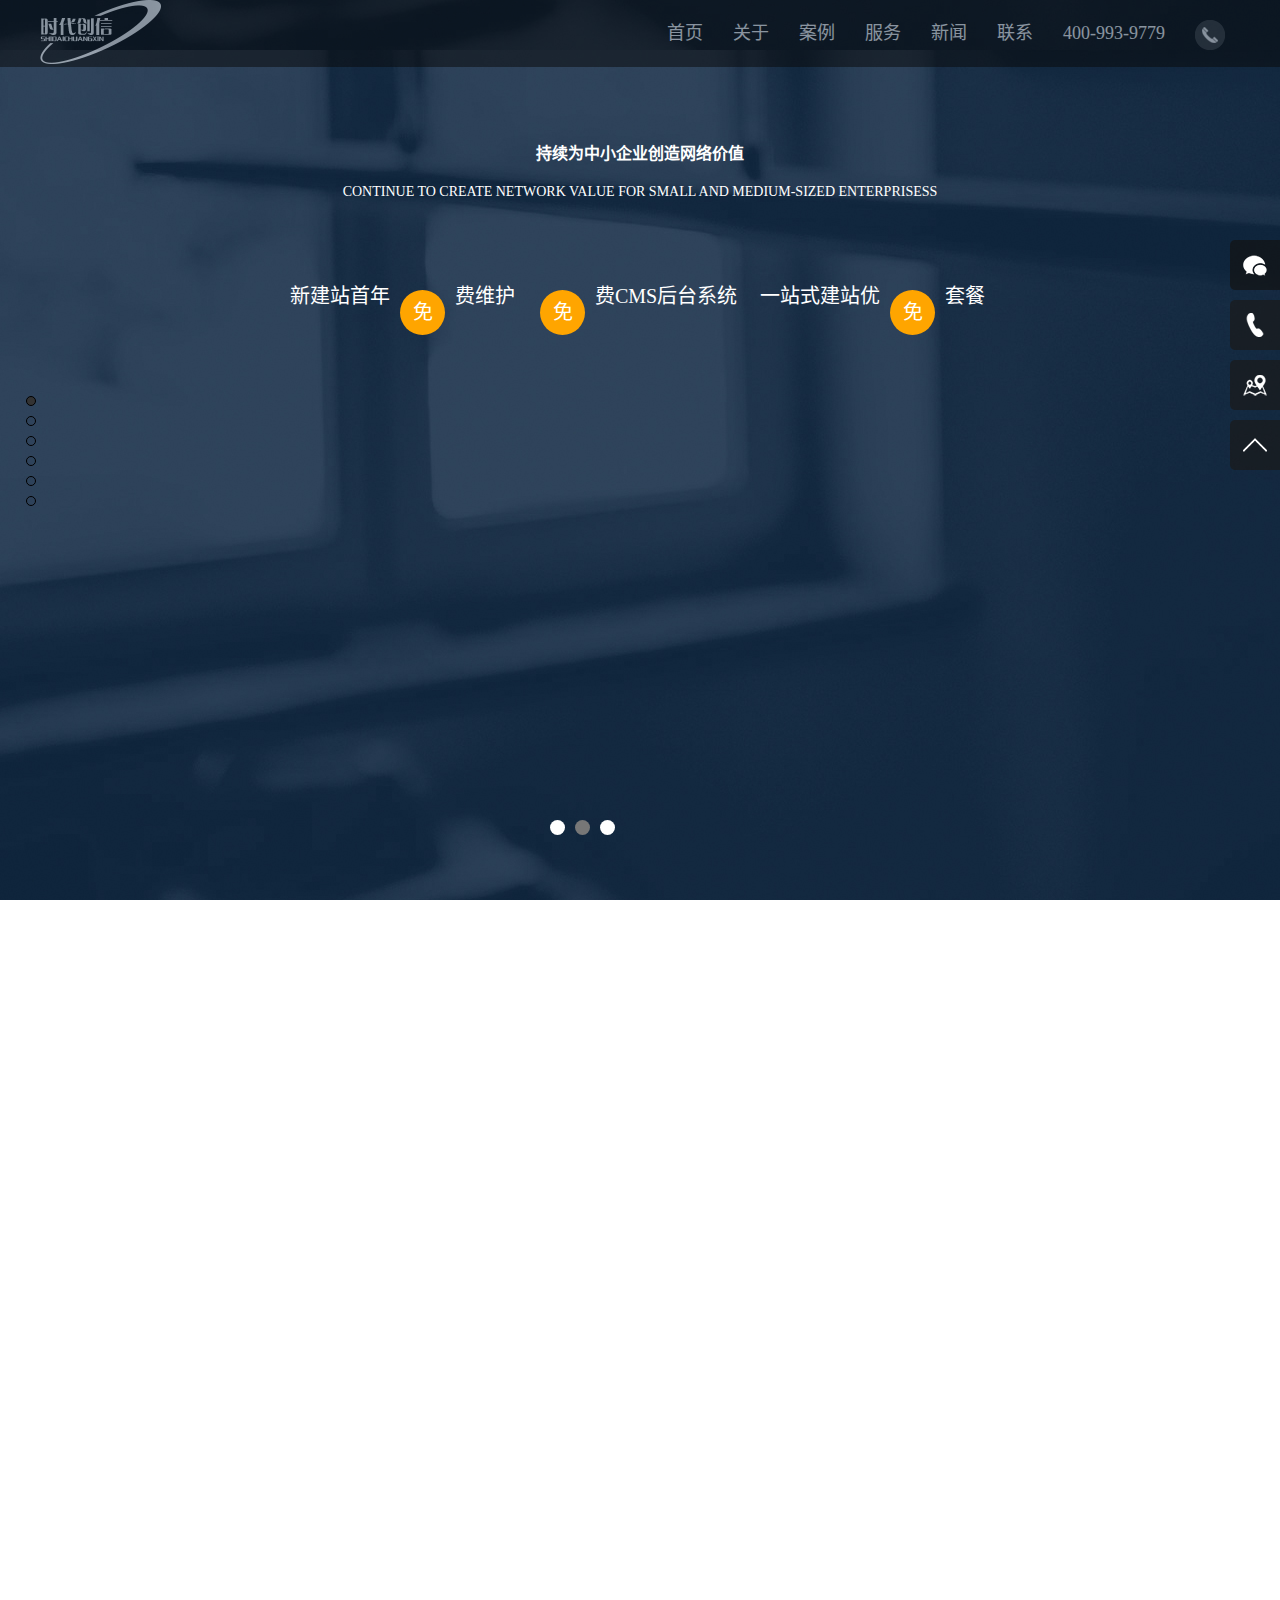
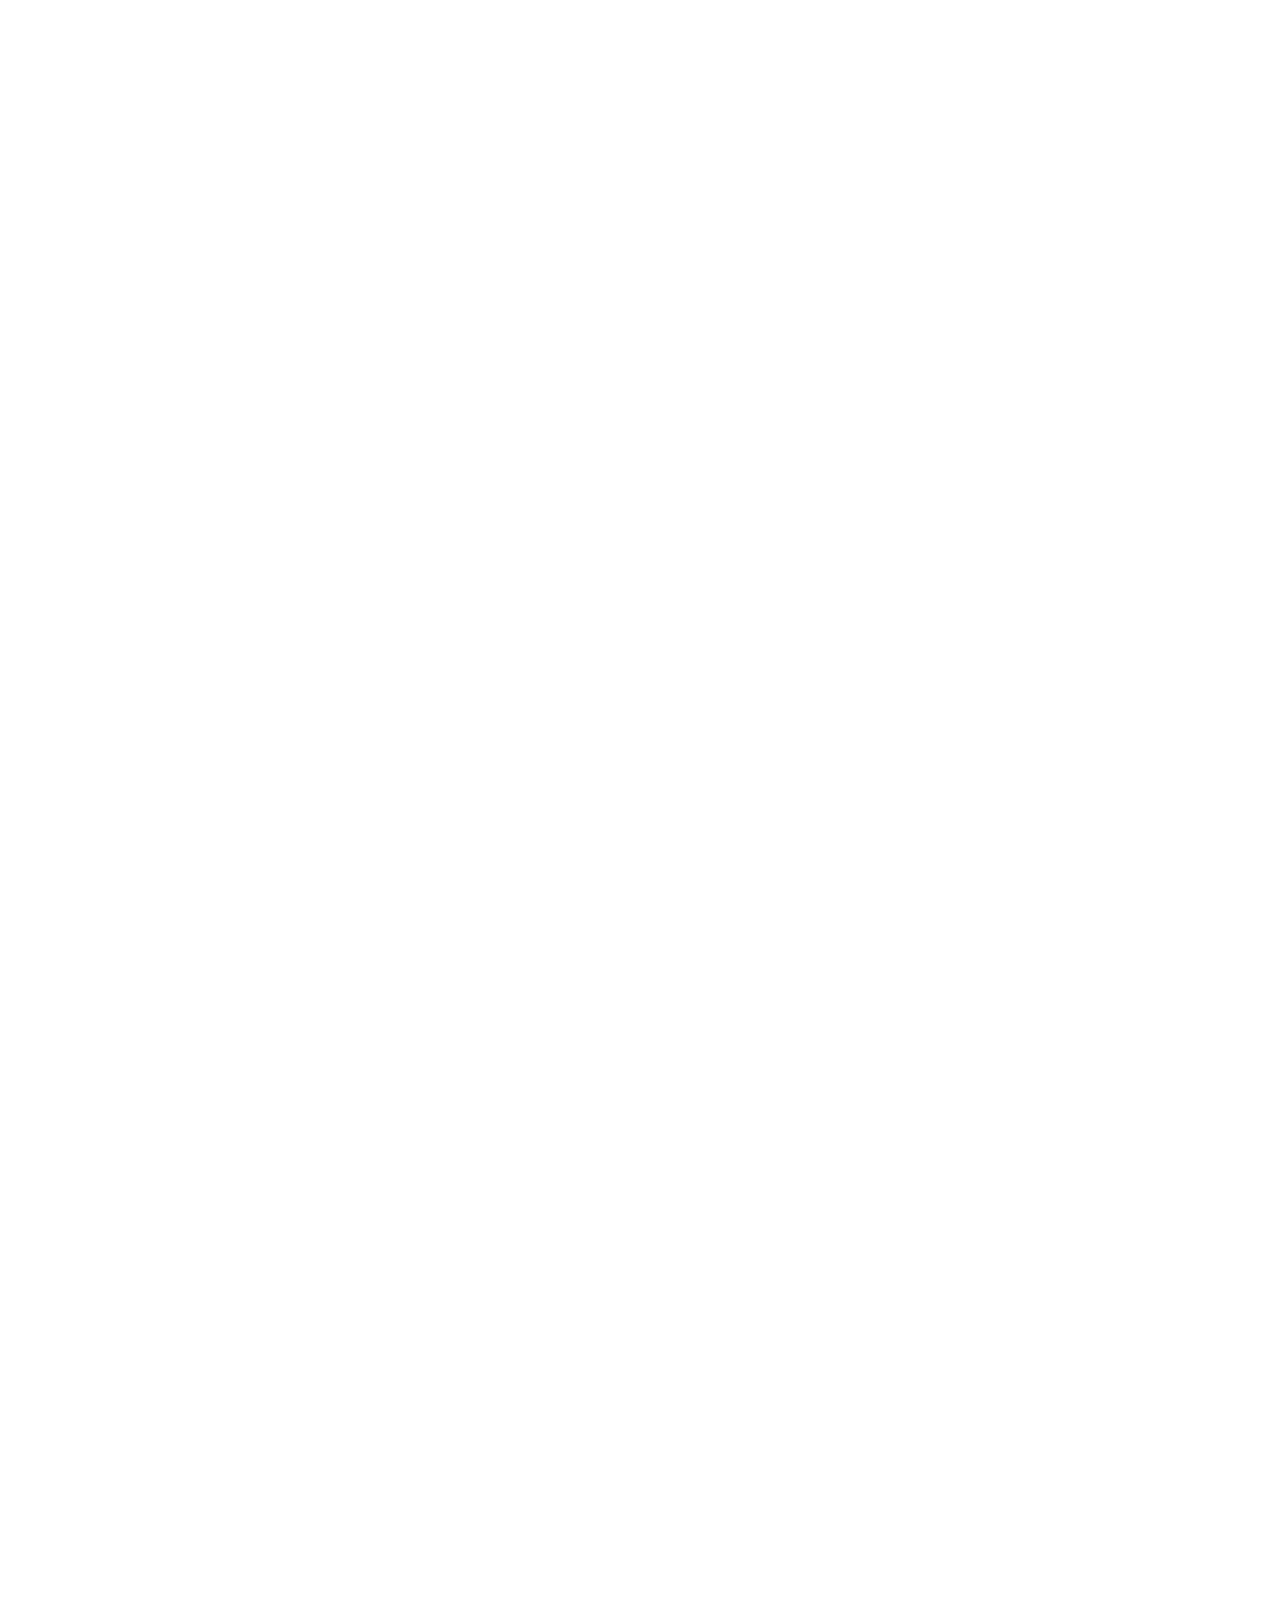
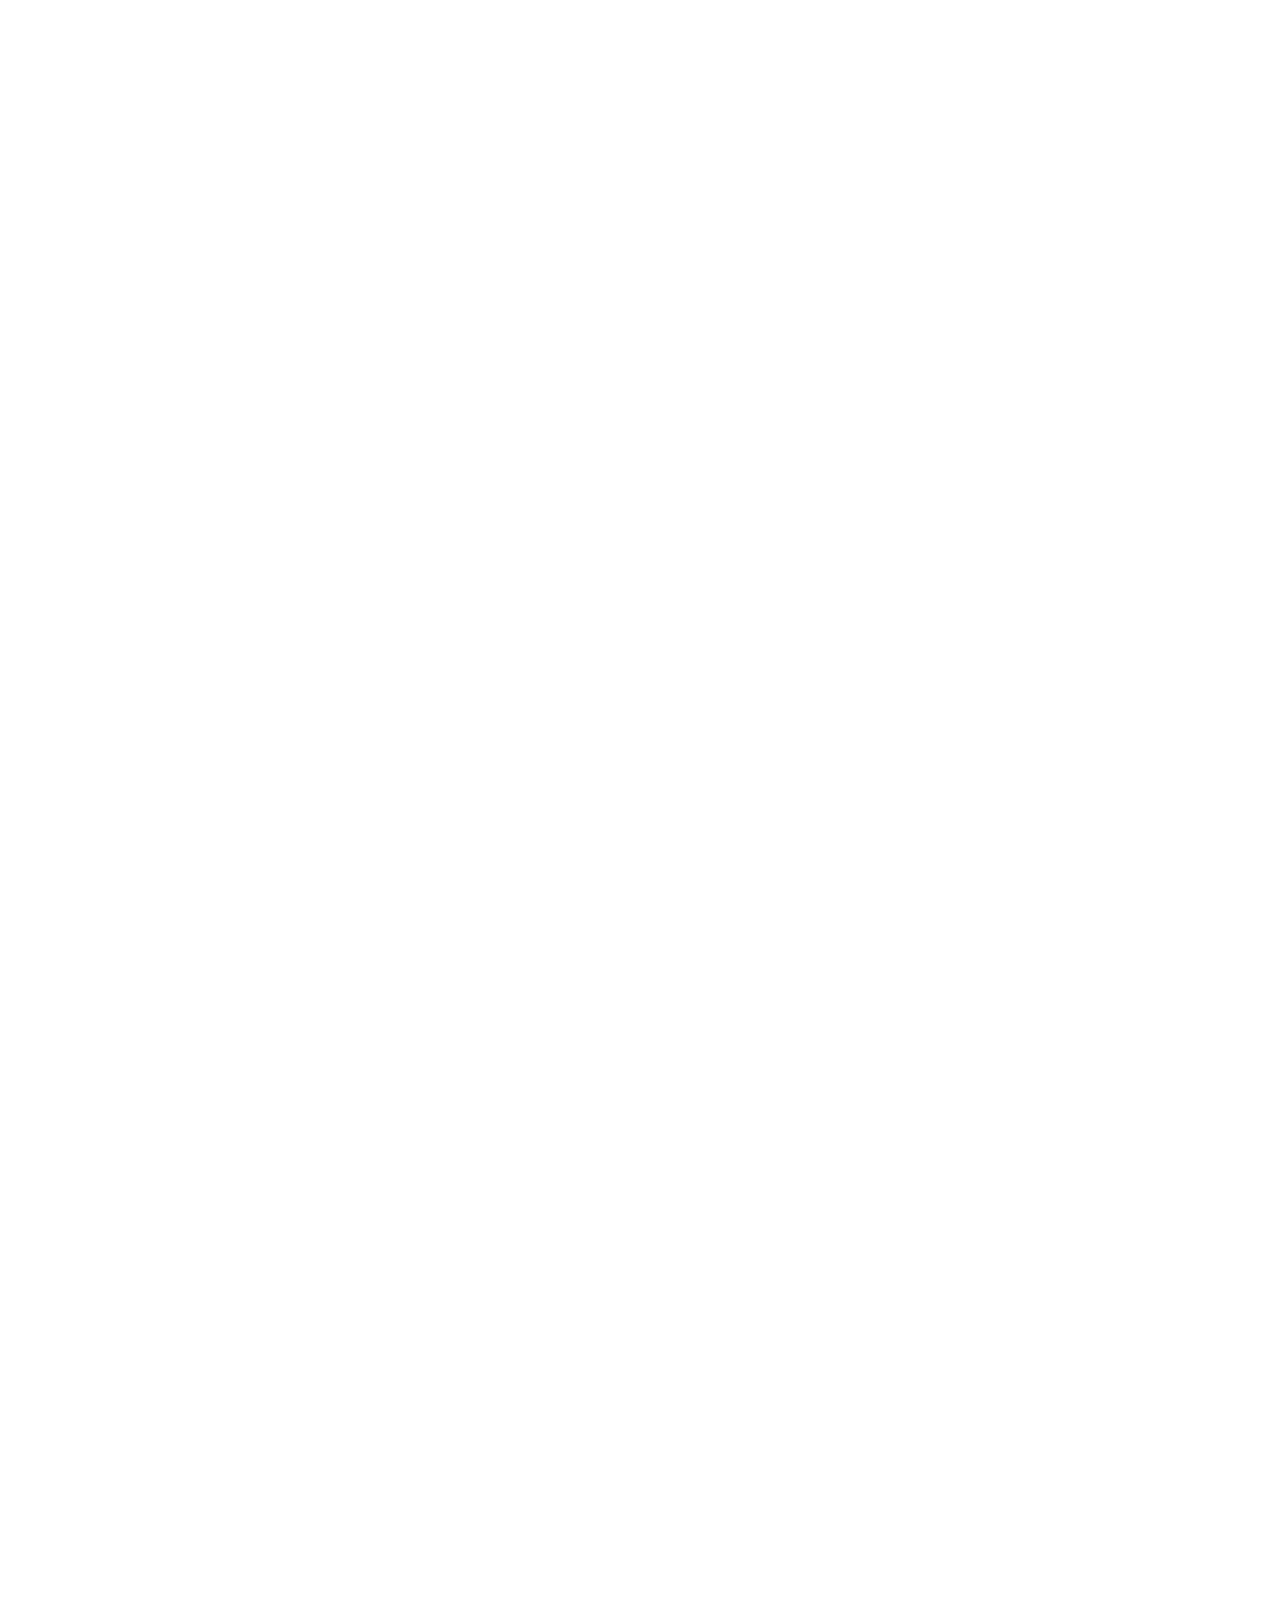
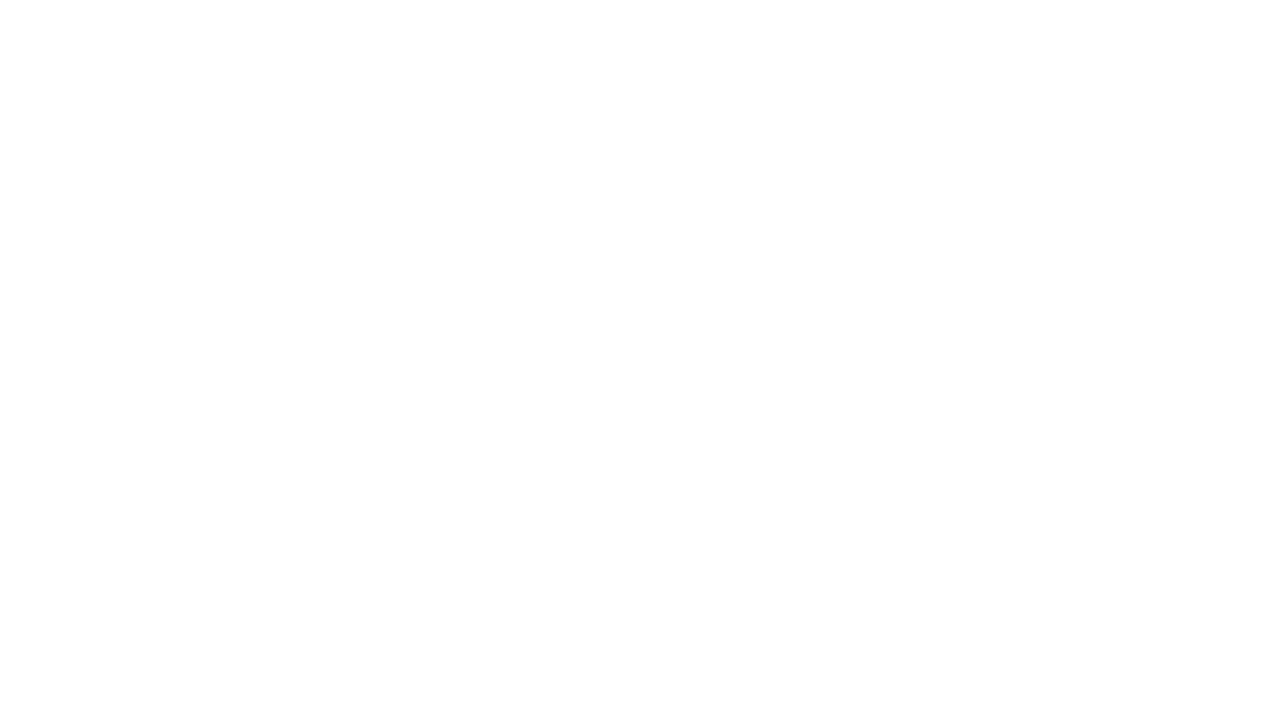
<file: chuangxin/index.html>
<!DOCTYPE html>
<html lang="zh-CN">
<head>
<meta charset="utf-8">
<title></title>
<link href="//netdna.bootstrapcdn.com/font-awesome/4.7.0/css/font-awesome.min.css" rel="stylesheet">
<link rel="stylesheet" type="text/css" href="css/animate.css"/>
<link rel="stylesheet" href="css/jquery.fullPage.css">
<link rel="stylesheet" type="text/css" href="css/index.css"/>
<link rel="stylesheet" type="text/css" href="css/reset.css"/>

<script src="js/jquery-1.8.3.min.js"></script>
<script src="js/index.js" type="text/javascript" charset="utf-8"></script>
<script src="js/jquery-ui-1.10.3.min.js"></script>
<script src="js/jquery.fullPage.min.js"></script>
</head>
<style type="text/css">
</style>
<body>
	
<div class="section section1">
		<a id="top"></a>
	   <div class="zong">
	   
	   	<div class="daohangz">
	   	<div class="daohang">
	   		<div class="daohangleft">
	   			<img src="img/logo.png"/>
	   		</div>
	   		<div class="daohangright">
	   			<ul style="margin: 0;">
	   				<li><a href="index.html">首页</a></li>
	   				<li><a href="guanyu.html">关于</a></li>
	   				<li><a href="anli.html">案例</a></li>
	   				<li><a href="fuwu.html">服务</a></li>
	   				<li><a href="">新闻</a></li>
	   				<li><a href="">联系</a></li>
	   				<li><a href="">400-993-9779</a></li>
	   				<li><img style="vertical-align: middle;"  src="img/topphone.png"/></li>
	   				
	   			</ul>
	   		</div>
	   	</div>
	   	</div>
	   	<div class="ding">
	   		<img style="width: 100%;height: 100%;" src="img/QQ01.png"/>
	   		<img class="imga" style="width: 170px;height: 50px;" src="img/QQZX.png"/>
	   	</div>
	   	<div class="ding" style="top:300px;">
	   		<img style="width: 100%;height: 100%;" src="img/DH.png"/>
	   		<img class="imga" style="width: 170px;height: 50px;" src="img/DHZX.png"/>
	   	</div>
	   	<div class="ding" style="top:360px;">
	   		<img style="width: 100%;height: 100%;" src="img/DT.png"/>
	   		<img class="imga" style="width: 170px;height: 50px;" src="img/DTDH.png" /> 
	   	</div>
	   	<div class="ding" style="top:420px;">
	   		<img style="width: 100%;height: 100%;" src="img/FH.png"/>
	   		<a href="#top"><img class="imga" style="width: 170px;height: 50px;" src="img/FHDB.png" /></a>
	   	</div>
	   	
	   	<div class="zz banner1">
	   	 	<div class="zhezhao"></div>
	   	 	<div class="banxinz">
	   	 	<div class="banxin">
	   	 		<img src="img/indexBanner.png"/>
	   	 	</div>
	   	 	</div>
	   	 </div>
	   	 <div class="zz banner2">
	   	 <div class="banxin2">
	   	 		<h4 style="color: #FFFFFF;height:2px;margin: 40px 0;">持续为中小企业创造网络价值</h4>
	   	 		<span class="span1" style="font-size: 14px;width: 607px;height: 20px;">CONTINUE TO CREATE NETWORK VALUE FOR SMALL AND MEDIUM-SIZED ENTERPRISESS</span>
	   	      <div class="z">
	   	      	<div style="font-size: 20px;" class="weihu">
	   	      		<p style="float: left;">新建站首年</p>
	   	      		<span style="display: block;width: 45px;height: 45px;border-radius: 50%;background: orange;float: left;margin-top: 10px;line-height: 45px;margin-left: 10px;">免</span>
	   	      	   <p style="float: left;margin-left: 10px;">费维护</p>
	   	      	</div>
	   	      	<div style="font-size: 20px;margin-left: 10px;" class="weihu">
	   	      		
	   	      		<span style="display: block;width: 45px;height: 45px;border-radius: 50%;background: orange;float: left;margin-top: 10px;line-height: 45px;margin-left: 10px;">免</span>
	   	      	   <p style="float: left;margin-left: 10px;">费CMS后台系统</p>
	   	      	</div>
	   	      	<div style="font-size: 20px;" class="weihu">
	   	      		<p style="float: left;">一站式建站优</p>
	   	      		<span style="display: block;width: 45px;height: 45px;border-radius: 50%;background: orange;float: left;margin-top: 10px;line-height: 45px;margin-left: 10px;">免</span>
	   	      	   <p style="float: left;margin-left: 10px;">套餐</p>
	   	      	</div>
	   	      </div>
	   	      
	   	      
	   	 </div>
	   	 </div>
	   
	   	 <div class="zz banner3">
	   	 	<div class="banxin3">
	   	 		<p style="font-size: 20px;height: 76px;margin: 0;">提供有竞争力的
	   	 		  <img class="img22" style="width: 480px;height: 76px;vertical-align: middle;" src="img/titile01.jpg"/>
	   	 		</p>
	   	 		
	   	 		
	   	 		<p style="font-size: 20px;height: 76px;margin: 0;"><img class="img23"  style="width: 480px;height: 76px;vertical-align: middle;" src="img/title02.jpg"/>&nbsp;&nbsp;IT建设供应商</p>
	   	 		<p class="p5" style="font-size: 15px;width: 600px;height: 30px;line-height: 30px;">我们基于客户需求导向，基于技术创新与应用导向，持续创新与超越，构建利益
	   	 		   
                                        相关者共赢生态共建高效的网络世界
                                    
	   	 		</p>
                                    
	   	 	</div>
	   	 </div>
	 <ol>
	   	<li class="col"></li>
	   	<li></li>
	   	<li></li>
	 </ol>
	   </div>
	 
</div>
<!--//第二屏-->
<div class="section section2">
      <div class="pinmu">
      	<div class="zhuti" style="margin-bottom: 0;">
      		服&nbsp;&nbsp;&nbsp;务
      		<div class="zi">service</div>
      		<p class="p" style="display: block;margin: 0;line-height: 28px; width: 600px;height: 68px;font-size: 16px;margin: auto;margin-top: 40px;">
                    16年来，我们专注于品牌化高端网站建设 致力于解决企业在互联网和手机移动端的统一性呈现
                    以及企业产品的网络互动应用
                
      		</p>
      		<div class="tubiao">
      			<div class="tubiao1">
      				<div class="zhezhaoa"></div>
      			  <span style="font-size:76px;color:black;padding-top: 15px;" class="fa fa-address-card" ></span>
      			  <p style="font-size: 18px;">手机APP</p>
      			</div>
      			<div class="tubiao1">
      				<div class="zhezhaoa"></div>
      			  <span style="font-size:76px;color:black;padding-top: 15px;" class="fa fa-barcode"></span>
      			 <p style="font-size: 18px;">高端网站建设</p>
      			</div>
      			<div class="tubiao1">
      				<div class="zhezhaoa"></div>
      			  <span style="font-size:76px;color:black;padding-top: 15px;" class="fa fa-dashboard (alias)"></span>
      			  <p style="font-size: 18px;">营销推广</p>
      			</div>
      			<div style="margin-right: 0;" class="tubiao1">
      				<div class="zhezhaoa"></div>
      			  <span style="font-size:76px;color:black;padding-top: 15px;" class="fa fa-desktop"></span>
      			  <p style="font-size: 18px;">网络运营</p>
      			</div>
      			<div class="tubiao1">
      				<div class="zhezhaoa"></div>
      			  <span style="font-size:76px;color:black;padding-top: 15px;" class="fa fa-external-link"></span>
      			  <p style="font-size: 18px;">微信</p>
      			</div>
      			<div class="tubiao1">
      				<div class="zhezhaoa"></div>
      			  <span style="font-size:76px;color:black;padding-top: 15px;" class="fa fa-group (alias)"></span>
      			  <p style="font-size: 18px;">软件开发与测试</p>
      			</div>
      			<div class="tubiao1">
      				<div class="zhezhaoa"></div>
      			  <span style="font-size:76px;color:black;padding-top: 15px;" class="fa fa-home"></span>
      			  <p style="font-size: 18px;">AI</p>
      			</div>
      			<div style="margin-right: 0;" class="tubiao1">
      				<div class="zhezhaoa"></div>
      			  <span style="font-size:76px;color:black;padding-top: 15px;" class="fa fa-map-o"></span>
      			 <p style="font-size: 18px;">技术创投</p>
      			</div>
      			
      			
      		</div>
      		
      	</div>
      
      </div>
	<!--<p>滚动到第二屏后的回调函数执行的效果</p>
	<div class="tiyan">马上体验</div>-->
</div>
<div class="section section3">
	<div class="pinmu_one">
      	<div class="zhuti" style="margin-bottom: 0;">
      		案&nbsp;&nbsp;&nbsp;例
      		<div class="zi">service</div>
      		<p class="p" style="display: block;margin: 0;line-height: 28px; width: 600px;height: 68px;font-size: 16px;margin: auto;margin-top: 40px;">
                    16年来，我们专注于品牌化高端网站建设 致力于解决企业在互联网和手机移动端的统一性呈现
                    以及企业产品的网络互动应用
                
      		</p>
      		
      	</div>
      
      </div>
      <div class="lunbo">
      	<div class="lunboz">
      			<div class="lunbo_left">
      				<div class="left_text">
      		 >森田影业有限公司（以下简称“森田影业”）是中国森田企业集团有限公司的全资二级子公司，
      		 2010年成立于北京，致力于携手国内外精英团队共同打造有国际视野、社会责任及商业价值的专业影
      		 视投资公司。

      				</div>
      				
      				
      				
      			</div>
      			<div class="lunbo_left">
      				<div class="left_text">
      		 
                                >有渔财富（北京）投资有限公司，定位于中国新一代的综合金融服务提供商，
                               
                                为顾客量身定制理财规划方、信托等各类产品，实现资产配置优化
                                、投资规划合理、财富持续增值等多元化目标，帮助客户打造多维度的资产配置。

      				</div>
      				
      				
      				
      			</div>
      			<div class="lunbo_left">
      				<div class="left_text">
      		
                                >>新西兰天翼租车有限公司(A Rentals NZ Ltd,简称天翼租车)成立于2011年,
                                是新西兰亚裔国际集团全资控股子公司,
                                总部位于奥克兰。经过几年的蓬勃发展，
                                天翼租车已成为新西兰本地最大的华人汽车租赁服务商之一。

      				</div>
      				
      				
      				
      			</div>
      			</div>
      			<div class="youz">
      			<div class="lunbo_right"><img style="width:100%;height: 198px;" src="img/20170220173623_5757.jpg"/></div>
      			<div class="lunbo_right"><img style="width:100%;height: 198px;" src="img/20170413172045_0117.jpg" /> </div>
      			<div class="lunbo_right"><img style="width:100%;height: 198px;" src="img/1.jpg"/></div>
      		    </div>
      		<div class="anniu">
      			<div class="prevz"></div>
      			<div class="nextz"></div>
      		</div>
      </div>
      <div class="tupiana">
      	<ul>
      		<li><img src="img/20170413171739_5586.png"/></li>
      		<li><img  src="img/20170220173639_3416.png"/></li>
      		<li><img src="img/20170413171902_4180.png"/></li>
      		<li><img src="img/20170413172109_6211.png"/></li>
      		<li><img  src="img/20170413174520_3867.png"/></li>
      	</ul>
      </div>
</div>
<div class="section section4">
	<div class="siping">
		<div class="liu">
			<div class="page_logo">
				<div class="img3"><img src="img/20170322162311_8491.png"/></div>
				<div class="imgaa"><img src="img/20170322162311_8491.png"/></div>
				
			</div>
			<div class="page4_title">
				<div class="title1">【签约】TP-LINK企业网<br />
					站项目
				</div>
				<div class="title2">【签约】TP-LINK企业网<br />
					站项目
				</div>
			</div>
			<div class="page_time">
				<div class="time1">2017-04-10</div>
				<div class="time2">2017-04-10</div>
			</div>
		</div>
		<div class="liu liu1">
			<div class="page_logo">
				<div class="img3"><img src="img/20170322162108_7990.png"/></div>
				<div class="imgaa"><img src="img/20170322162108_7990.png"/></div>
				
			</div>
			<div class="page4_title">
				<div class="title1">【签约】TP-LINK企业网<br />
					站项目
				</div>
				<div class="title2">【签约】TP-LINK企业网<br />
					站项目
				</div>
			</div>
			<div class="page_time">
				<div class="time1">2017-04-10</div>
				<div class="time2">2017-04-10</div>
			</div>
		</div>
		<div class="liu liu2">
			<div class="page_logo">
				<div class="img3"><img src="img/20170322164721_9487.png"/></div>
				<div class="imgaa"><img src="img/20170322164721_9487.png"/></div>
				
			</div>
			<div class="page4_title">
				<div class="title1">【签约】TP-LINK企业网<br />
					站项目
				</div>
				<div class="title2">【签约】TP-LINK企业网<br />
					站项目
				</div>
			</div>
			<div class="page_time">
				<div class="time1">2017-04-10</div>
				<div class="time2">2017-04-10</div>
			</div>
		</div>
		<div class="liu liu3">
			<div class="page_logo">
				<div class="img3"><img src="img/20170410173413_3070.png"/></div>
				<div class="imgaa"><img src="img/20170410173413_3070.png"/></div>
				
			</div>
			<div class="page4_title">
				<div class="title1">【签约】TP-LINK企业网<br />
					站项目
				</div>
				<div class="title2">【签约】TP-LINK企业网<br />
					站项目
				</div>
			</div>
			<div class="page_time">
				<div class="time1">2017-04-10</div>
				<div class="time2">2017-04-10</div>
			</div>
		</div>
		<div class="liu liu4">
			<div class="page_logo">
				<div class="img3"><img src="img/20170330101359_9074.png"/></div>
				<div class="imgaa"><img src="img/20170330101359_9074.png"/></div>
				
			</div>
			<div class="page4_title">
				<div class="title1">【签约】TP-LINK企业网<br />
					站项目
				</div>
				<div class="title2">【签约】TP-LINK企业网<br />
					站项目
				</div>
			</div>
			<div class="page_time">
				<div class="time1">2017-04-10</div>
				<div class="time2">2017-04-10</div>
			</div>
		</div>
		<div class="liu liu5">
			<div class="page_logo">
				<div class="img3"><img src="img/20170410172446_0726.png"/></div>
				<div class="imgaa"><img src="img/20170410172446_0726.png"/></div>
				
			</div>
			<div class="page4_title">
				<div class="title1">【签约】TP-LINK企业网<br />
					站项目
				</div>
				<div class="title2">【签约】TP-LINK企业网<br />
					站项目
				</div>
			</div>
			<div class="page_time">
				<div class="time1">2017-04-10</div>
				<div class="time2">2017-04-10</div>
			</div>
		</div>
		
	</div>
</div>
<div class="section section5">
	<div class="pinmu">
      	<div class="zhuti" style="margin-bottom: 0;">
      		关于我们
      		<div class="zi1">ABOUT US</div>
      		<p class="p" style="display: block;margin: 0;line-height: 28px; width: 600px;height: 68px;font-size: 16px;margin: auto;margin-top: 40px;">
                   量身打造 | 让您满意 | 专注高端
                
      		</p>
      		<div class="ziti">
      			<p style="font-size: 15px;margin: 0;line-height: 25px;"> 北京时代创信科技有限公司是一家融策划、设计、制作、技术开发于一体的专业北京建站公司。</p>
      			<p style="font-size: 15px;margin: 0;line-height: 25px;">公司主要从事：网站建设、网页制作、网站设计、程序开发、域名注册、网站推广、网站维护等服务；</p>
      			<p style="font-size: 15px;margin: 0;line-height: 25px;">为客户量身定做个性化网站，精心为客户打造称心如意的网络家园.</p>
      		</div>
      		<div class="youshi">
      		
      			<div class="youshi_left">优势</div>
      			<div class="youshi_left">介绍</div>
      			<div class="youshi_left">理念</div>
      			<div style="margin-right: 0;" class="youshi_left">领域</div>
      			
      		</div>
      		<div class="shuzi">
      			<div class="shuzi1">
      			<p style="font-weight: bold;color: #FFFFFF;float: left;">16</p>
      			<p style="float: right;font-size: 16px;line-height: 25px;margin-left: 10px;color: #CCCCCC;">years<br>
      			  <span style="color: #FFFFFF;margin-left: 10px;">专注建站</span>
      			</p>
      			</div>
      			<div class="shuzi1">
      			<p style="font-weight: bold;color: #FFFFFF;float: left;">+24</p>
      			<p style="float: right;font-size: 16px;line-height: 25px;margin-left: 10px;color: #CCCCCC;">hover<br>
      			  <span style="color: #FFFFFF;margin-left: 10px;">咨询+售后</span>
      			</p>
      			</div>
      			<div class="shuzi1">
      			<p style="font-weight: bold;color: #FFFFFF;float: left;">+5000</p>
      			<p style="float: right;font-size: 16px;line-height: 25px;margin-left: 10px;color: #CCCCCC;">user<br>
      			  <span style="color: #FFFFFF;margin-left: 10px;">全球用户</span>
      			</p>
      			</div>
      			<div style="margin-right: 0;" class="shuzi1">
      			<p style="font-weight: bold;color: #FFFFFF;float: left;">+100%</p>
      			<p style="float: right;font-size: 16px;line-height: 25px;margin-left: 10px;color: #CCCCCC;">team<br>
      			  <span style="color: #FFFFFF;margin-left: 10px;">顶尖团队</span>
      			</p>
      			</div>
      		</div>
      	</div>
      	
     </div>
</div>
<div class="section section6">
	<div class="pinmu">
      	<div class="zhuti" style="margin-bottom: 0;">
      		联系我们
      		<div class="zi2">contact</div>
      		<p class="p" style="display: block;margin: 0;line-height: 28px; width: 600px;height: 68px;font-size: 16px;margin: auto;margin-top: 40px;">
                 多一份方案，多一个参考，预约销售工程师面对面的进行沟通，总有益处。
                
      		</p>
      		<div class="lian">
      			<div class="lianxi1">
      				<div class="lian_left">
      					<div class="left_shang"><img  src="img/QQ截图20170603131109.png"/></div>
      				    <div class="left_xia" style="font-size: 14px;color: #FFFFFF;">电话：400-993-9779</div>
      				</div>
      				<div style="margin-right: 0;" class="lian_left">
      					<div class="left_shang"><img src="img/QQ截图20170603131128.png"/></div>
      				    <div class="left_xia" style="font-size: 14px;color: #FFFFFF;">邮箱：mhy@etycx.com</div>
      				</div>
      				<div class="lian_left">
      					<div class="left_shang"><img src="img/QQ截图20170603131144.png"/></div>
      				    <div class="left_xia" style="font-size: 14px;color: #FFFFFF;">地址：北京海淀区
      				      <p style="line-height: 14px;">光耀东方广场N座7层</p>
      				    </div>
      				</div>
      				<div class="lian_left">
      					<div class="left_shang"><img src="img/QQ截图20170603131153.png"/></div>
      				    <div class="left_xia" style="font-size: 14px;color: #FFFFFF;">扫一扫
      				      <p style="line-height: 14px;">关注我们</p>
      				    </div>
      				</div>
      				
      			</div>
      			<div class="xia_right">
      				<div class="zhutiti" style="font-size: 14px;line-height: 20px;text-align: left;">一封邮件或许正是成就一个出色项目的开端，欢迎填写表格或发送邮件告诉我们您的需求，我们将尽快为您答疑解惑。 </div>
      			    <div class="biaodan">
      			    	<div class="biaodan1" style="font-size: 14px;text-align: left;">
      			    		&nbsp;&nbsp;你的名字()必填
      			    	</div>
      			    	<div  class="biaodan1" style="font-size: 14px;text-align: left;margin-right: 0;">
      			    		&nbsp;&nbsp;联系方式：（必填）
      			    	</div>
      			    	<div class="biaodan1" style="font-size: 14px;text-align: left;">
      			    		&nbsp;&nbsp;公司名称：
      			    	</div>
      			    	<div  class="biaodan1" style="font-size: 14px;text-align: left;margin-right: 0;">
      			    		&nbsp;&nbsp;公司行业：
      			    	</div>
      			    </div>
      			    <div class="xuqiu" style="font-size: 14px;text-align: left;">
      			    	合作需求：（必填）
      			    </div>
      			    <div class="zizi" style="font-size: 14px;text-align: left;color: black;"> <img style="vertical-align: middle;" src="img/QQ截图20170603135442.png"/>&nbsp;&nbsp;" 我们将在1个工作日内回复，资料会保密处理。</div>
      			</div>
      			
      		</div>
      		
      	</div>
      	
     </div>
     <div class="foot" style="font-size: 14px;">
        北京时代创信科技有限公司 版权所有Copyright © 2001-2015
    </div>
</div>












</body>
</html>
</file>
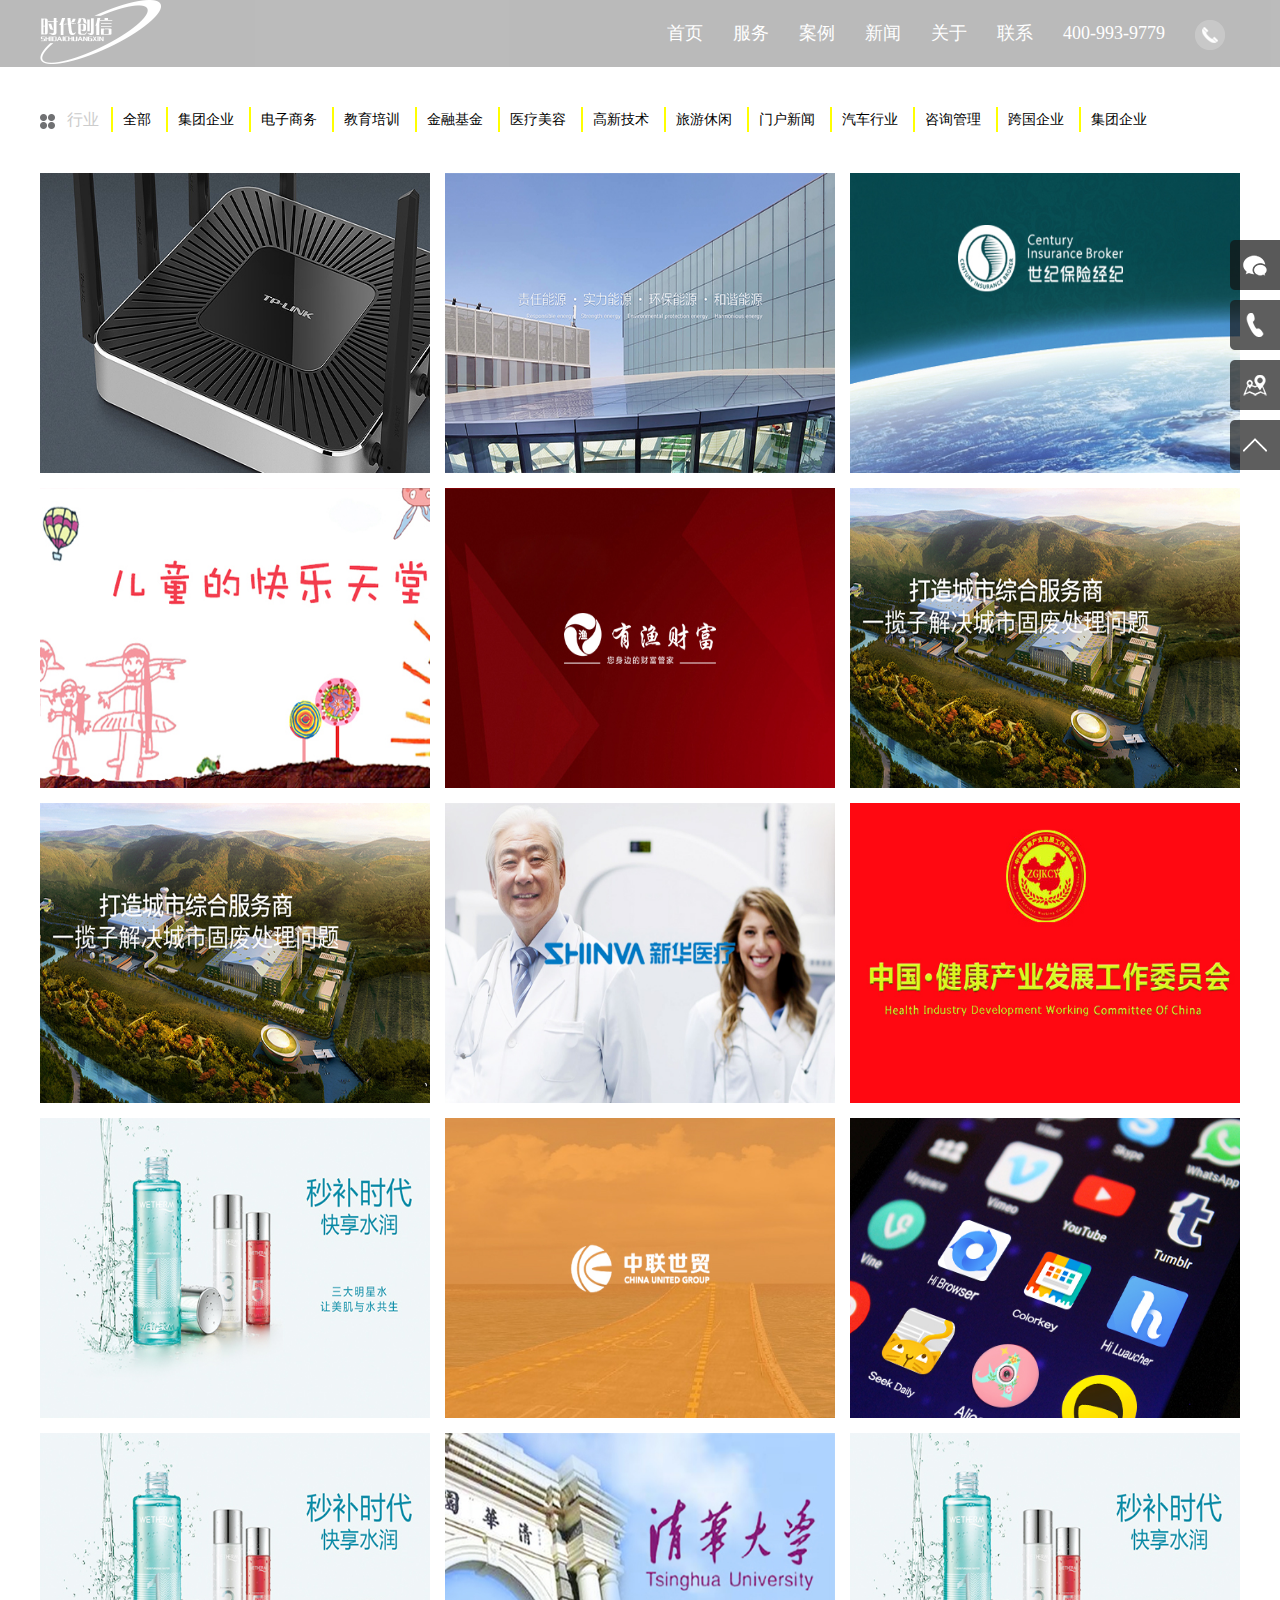
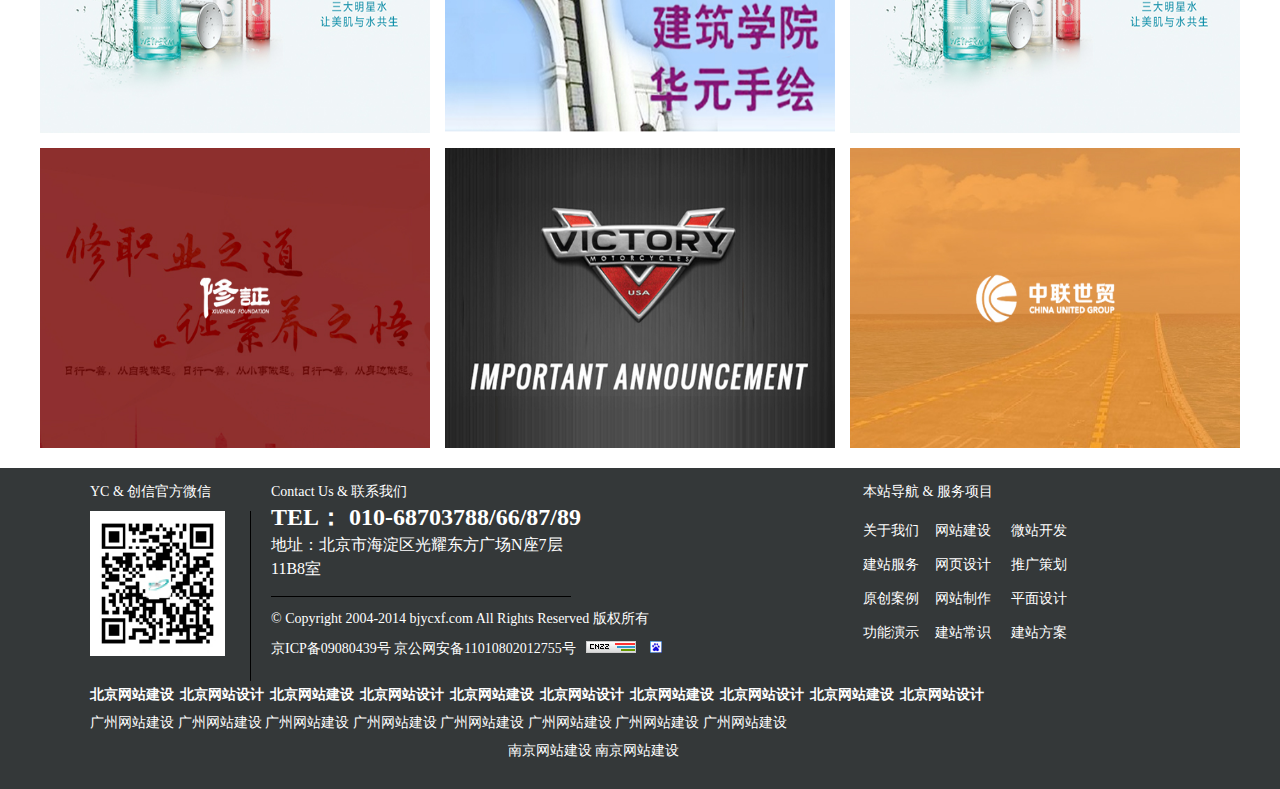
<file: chuangxin/anli.html>
<!DOCTYPE html>
<html>
	<head>
		<meta charset="UTF-8">
		<title></title>
		<link rel="stylesheet" type="text/css" href="css/animate.css"/>
		<link rel="stylesheet" type="text/css" href="css/anli.css"/>
		<link rel="stylesheet" type="text/css" href="css/reset.css"/>
		<script src="js/jquery-1.8.3.min.js" type="text/javascript" charset="utf-8"></script>
		<script src="js/anli.js" type="text/javascript" charset="utf-8"></script>
	</head>
	<body>
		<div class="zong">
			<div class="ding">
	   		<img class="img11" style="width: 100%;height: 100%;" src="img/QQ01.png"/>
	   		<img class="imga" style="width: 170px;height: 50px;" src="img/QQZX.png"/>
	   	</div>
	   	<div class="ding" style="top:300px;">
	   		<img class="img11" style="width: 100%;height: 100%;" src="img/DH.png"/>
	   		<img class="imga" style="width: 170px;height: 50px;" src="img/DHZX.png"/>
	   	</div>
	   	<div class="ding" style="top:360px;">
	   		<img class="img11" style="width: 100%;height: 100%;" src="img/DT.png"/>
	   		<img class="imga" style="width: 170px;height: 50px;" src="img/DTDH.png" /> 
	   	</div>
	   	<div class="ding" style="top:420px;">
	   		<img class="img11" style="width: 100%;height: 100%;" src="img/FH.png"/>
	   		<a href="#top"><img class="imga" style="width: 170px;height: 50px;" src="img/FHDB.png" /></a>
	   	</div>
			<div class="daohangz">
			<div class="daohang">
	   		<div class="daohangleft">
	   			<img src="img/logo.png"/>
	   		</div>
	   		<div class="daohangright">
	   			<ul style="margin: 0;">
	   				<li><a href="index.html">首页</a></li>
	   				<li><a href="fuwu.html">服务</a></li>
	   				<li><a href="">案例</a></li>
	   				<li><a href="">新闻</a></li>
	   				<li><a href="">关于</a></li>
	   				<li><a href="">联系</a></li>
	   				<li><a href="">400-993-9779</a></li>
	   				<li><img style="vertical-align: middle;"  src="img/topphone.png"/></li>
	   				
	   			</ul>
	   		</div>
	   	</div>
	   	</div>
	   	<div class="zhuti">
	   		<div class="zhutishang">
	   			<div class="left"><img style="vertical-align: middle;" src="img/case01.jpg"/>&nbsp;&nbsp;&nbsp;行业</div>
	   			<div class="right">
	   				<ul>
	   					<li>全部
	   					  <div class="dingwei"></div>
	   					</li>
	   					<li>集团企业
	   					   <div class="dingwei"></div>
	   					</li>
	   					<li>电子商务
	   					   <div class="dingwei"></div>
	   					</li>
	   					<li>教育培训
	   					   <div class="dingwei"></div>
	   					</li>
	   					<li>金融基金
	   					   <div class="dingwei"></div>
	   					</li>
	   					<li>医疗美容
	   					   <div class="dingwei"></div>
	   					</li>
	   					<li>高新技术
	   					   <div class="dingwei"></div>
	   					</li>
	   					<li>旅游休闲
	   					   <div class="dingwei"></div>
	   					</li>
	   					<li>门户新闻
	   					   <div class="dingwei"></div>
	   					</li>
	   					<li>汽车行业
	   					   <div class="dingwei"></div>
	   					</li>
	   					<li>咨询管理
	   					   <div class="dingwei"></div>
	   					</li>
	   					<li>跨国企业
	   					   <div class="dingwei"></div>
	   					</li>
	   					<li>集团企业
	   					   <div class="dingwei"></div>
	   					</li>
	   					
	   				</ul>
	   			</div>
	   		</div>
	   	</div>
	   		<div class="zz" style="width: 1200px;margin: auto;">
	   		<div style="display: block; height: 1865px;" class="nerongz" >
	   			<div class="neirong">
	   				<img style="width: 100%;height: 100%;" src="img/20170221093641_6137.jpg" /> 
	   			    <div class="neiding">
	   			    	<p style="text-align: center;margin-top: 20px;"><img src="img/20170413171902_4180.png"/></p>
	   			        <p style="text-align: center;margin-top: 10px;color: #FFFFFF;" class="pp">曾天传媒</p>
	   			        <div class="xian"></div>
	   			        <p class="ppp" style="font-size: 14px;font-weight: initial;line-height:25px;color: #FFFFFF;margin-top: 15px;text-align: center;">>森田影业有限公司（以下简称“森田影业”）是中国森田企业集团有限公司的全资二级子公司，2010年成立于北
	   			        	京，致力于携手国内外精英团队共同打造有国际视野、社会责
	   			        	任及商业价值的专业影视投资公司。</p>
	   			    </div>
	   			</div>
	   			<div class="neirong">
	   				<img style="width: 100%;height: 100%;" src="img/20170221104916_1007.jpg" /> 
	   			    <div class="neiding" style="background: #ee594f;">
	   			    	<p style="text-align: center;margin-top: 20px;"><img src="img/20170413172109_6211.png" /> </p>
	   			        <p style="text-align: center;margin-top: 10px;color: #FFFFFF;" class="pp">华元手绘</p>
	   			        <div class="xian"></div>
	   			        <p class="ppp" style="font-size: 14px;font-weight: initial;line-height:25px;color: #FFFFFF;margin-top: 15px;text-align: center;">>森田影业有限公司（以下简称“森田影业”）是中国森田企业集团有限公司的全资二级子公司，2010年成立于北
	   			        	京，致力于携手国内外精英团队共同打造有国际视野、社会责
	   			        	任及商业价值的专业影视投资公司。</p>
	   			    </div>
	   			</div>
	   			<div style="margin-right: 0;" class="neirong">
	   				<img style="width: 100%;height: 100%;" src="img/20170221100857_3820.jpg" /> 
	   			    <div class="neiding" style="background: #3679e4;">
	   			    	<p style="text-align: center;margin-top: 20px;"><img src="img/20170413174520_3867.png" /> </p>
	   			        <p style="text-align: center;margin-top: 10px;color: #FFFFFF;" class="pp">TCL</p>
	   			        <div class="xian"></div>
	   			        <p class="ppp" style="font-size: 14px;font-weight: initial;line-height:25px;color: #FFFFFF;margin-top: 15px;text-align: center;">>森田影业有限公司（以下简称“森田影业”）是中国森田企业集团有限公司的全资二级子公司，2010年成立于北
	   			        	京，致力于携手国内外精英团队共同打造有国际视野、社会责
	   			        	任及商业价值的专业影视投资公司。</p>
	   			    </div>
	   			</div>
	   			<div class="neirong">
	   				<img style="width: 100%;height: 100%;" src="img/20170221112858_0058.jpg" />
	   			    <div class="neiding" style="background: #ef574b;">
	   			    	<p style="text-align: center;margin-top: 20px;"><img src="img/20170413171739_5586.png" /> </p>
	   			        <p style="text-align: center;margin-top: 10px;color: #FFFFFF;" class="pp">天翼租车</p>
	   			        <div class="xian"></div>
	   			        <p class="ppp" style="font-size: 14px;font-weight: initial;line-height:25px;color: #FFFFFF;margin-top: 15px;text-align: center;">>森田影业有限公司（以下简称“森田影业”）是中国森田企业集团有限公司的全资二级子公司，2010年成立于北
	   			        	京，致力于携手国内外精英团队共同打造有国际视野、社会责
	   			        	任及商业价值的专业影视投资公司。</p>
	   			    </div>
	   			</div>
	   			<div class="neirong">
	   				<img style="width: 100%;height: 100%;" src="img/20170220173630_5133.jpg" /> 
	   			    <div class="neiding" style="background: #3679e4;">
	   			    	<p style="text-align: center;margin-top: 20px;"><img src="img/20170222164309_7064.png" /> </p>
	   			        <p style="text-align: center;margin-top: 10px;color: #FFFFFF;" class="pp">华元手绘</p>
	   			        <div class="xian"></div>
	   			        <p class="ppp" style="font-size: 14px;font-weight: initial;line-height:25px;color: #FFFFFF;margin-top: 15px;text-align: center;">>森田影业有限公司（以下简称“森田影业”）是中国森田企业集团有限公司的全资二级子公司，2010年成立于北
	   			        	京，致力于携手国内外精英团队共同打造有国际视野、社会责
	   			        	任及商业价值的专业影视投资公司。</p>
	   			    </div>
	   			</div>
	   			<div style="margin-right: 0;" class="neirong">
	   				<img style="width: 100%;height: 100%;" src="img/20170221110036_0200.jpg" /> 
	   			    <div class="neiding" style="background: #3571dc;">
	   			    	<p style="text-align: center;margin-top: 20px;"><img src="img/20170413174520_3867.png" /> </p>
	   			        <p style="text-align: center;margin-top: 10px;color: #FFFFFF;" class="pp">华元手绘</p>
	   			        <div class="xian"></div>
	   			        <p class="ppp" style="font-size: 14px;font-weight: initial;line-height:25px;color: #FFFFFF;margin-top: 15px;text-align: center;">>森田影业有限公司（以下简称“森田影业”）是中国森田企业集团有限公司的全资二级子公司，2010年成立于北
	   			        	京，致力于携手国内外精英团队共同打造有国际视野、社会责
	   			        	任及商业价值的专业影视投资公司。</p>
	   			    </div>
	   			</div>
	   			<div class="neirong">
	   				<img style="width: 100%;height: 100%;" src="img/20170221110036_0200.jpg" /> 
	   			    <div class="neiding" style="background: #3571dc;">
	   			    	<p style="text-align: center;margin-top: 20px;"><img src="img/20170413174520_3867.png" /> </p>
	   			        <p style="text-align: center;margin-top: 10px;color: #FFFFFF;" class="pp">华元手绘</p>
	   			        <div class="xian"></div>
	   			        <p class="ppp" style="font-size: 14px;font-weight: initial;line-height:25px;color: #FFFFFF;margin-top: 15px;text-align: center;">>森田影业有限公司（以下简称“森田影业”）是中国森田企业集团有限公司的全资二级子公司，2010年成立于北
	   			        	京，致力于携手国内外精英团队共同打造有国际视野、社会责
	   			        	任及商业价值的专业影视投资公司。</p>
	   			    </div>
	   			</div>
	   			<div class="neirong">
	   				<img style="width: 100%;height: 100%;" src="img/20170221113437_4654.jpg" /> 
	   			    <div class="neiding" style="background: blueviolet;">
	   			    	<p style="text-align: center;margin-top: 20px;"><img src="img/20170410173413_3070.png" /> </p>
	   			        <p style="text-align: center;margin-top: 10px;color: #FFFFFF;" class="pp">华元手绘</p>
	   			        <div class="xian"></div>
	   			        <p class="ppp" style="font-size: 14px;font-weight: initial;line-height:25px;color: #FFFFFF;margin-top: 15px;text-align: center;">>森田影业有限公司（以下简称“森田影业”）是中国森田企业集团有限公司的全资二级子公司，2010年成立于北
	   			        	京，致力于携手国内外精英团队共同打造有国际视野、社会责
	   			        	任及商业价值的专业影视投资公司。</p>
	   			    </div>
	   			</div>
	   			<div style="margin-right: 0;" class="neirong">
	   				<img style="width: 100%;height: 100%;" src="img/20170221144353_2804.jpg" /> 
	   			    <div class="neiding" style="background: violet;">
	   			    	<p style="text-align: center;margin-top: 20px;"><img src="img/20170413174520_3867.png" /> </p>
	   			        <p style="text-align: center;margin-top: 10px;color: #FFFFFF;" class="pp">华元手绘</p>
	   			        <div class="xian"></div>
	   			        <p class="ppp" style="font-size: 14px;font-weight: initial;line-height:25px;color: #FFFFFF;margin-top: 15px;text-align: center;">>森田影业有限公司（以下简称“森田影业”）是中国森田企业集团有限公司的全资二级子公司，2010年成立于北
	   			        	京，致力于携手国内外精英团队共同打造有国际视野、社会责
	   			        	任及商业价值的专业影视投资公司。</p>
	   			    </div>
	   			</div>
	   			<div class="neirong">
	   				<img style="width: 100%;height: 100%;" src="img/20170221125711_9463.jpg" /> 
	   			    <div class="neiding" style="background: violet;">
	   			    	<p style="text-align: center;margin-top: 20px;"><img src="img/20170413174520_3867.png" /> </p>
	   			        <p style="text-align: center;margin-top: 10px;color: #FFFFFF;" class="pp">华元手绘</p>
	   			        <div class="xian"></div>
	   			        <p class="ppp" style="font-size: 14px;font-weight: initial;line-height:25px;color: #FFFFFF;margin-top: 15px;text-align: center;">>森田影业有限公司（以下简称“森田影业”）是中国森田企业集团有限公司的全资二级子公司，2010年成立于北
	   			        	京，致力于携手国内外精英团队共同打造有国际视野、社会责
	   			        	任及商业价值的专业影视投资公司。</p>
	   			    </div>
	   			</div>
	   			<div class="neirong">
	   				<img style="width: 100%;height: 100%;" src="img/20170221100306_4712.jpg" /> 
	   			    <div class="neiding" style="background: violet;">
	   			    	<p style="text-align: center;margin-top: 20px;"><img src="img/20170413174520_3867.png" /> </p>
	   			        <p style="text-align: center;margin-top: 10px;color: #FFFFFF;" class="pp">华元手绘</p>
	   			        <div class="xian"></div>
	   			        <p class="ppp" style="font-size: 14px;font-weight: initial;line-height:25px;color: #FFFFFF;margin-top: 15px;text-align: center;">>森田影业有限公司（以下简称“森田影业”）是中国森田企业集团有限公司的全资二级子公司，2010年成立于北
	   			        	京，致力于携手国内外精英团队共同打造有国际视野、社会责
	   			        	任及商业价值的专业影视投资公司。</p>
	   			    </div>
	   			</div>
	   			<div style="margin-right: 0;" class="neirong">
	   				<img style="width: 100%;height: 100%;" src="img/20170413174514_6367.jpg" /> 
	   			    <div class="neiding" style="background: violet;">
	   			    	<p style="text-align: center;margin-top: 20px;"><img src="img/20170413174520_3867.png" /> </p>
	   			        <p style="text-align: center;margin-top: 10px;color: #FFFFFF;" class="pp">华元手绘</p>
	   			        <div class="xian"></div>
	   			        <p class="ppp" style="font-size: 14px;font-weight: initial;line-height:25px;color: #FFFFFF;margin-top: 15px;text-align: center;">>森田影业有限公司（以下简称“森田影业”）是中国森田企业集团有限公司的全资二级子公司，2010年成立于北
	   			        	京，致力于携手国内外精英团队共同打造有国际视野、社会责
	   			        	任及商业价值的专业影视投资公司。</p>
	   			    </div>
	   			</div>
	   			<div class="neirong">
	   				<img style="width: 100%;height: 100%;" src="img/20170221125711_9463.jpg" /> 
	   			    <div class="neiding" style="background: violet;">
	   			    	<p style="text-align: center;margin-top: 20px;"><img src="img/20170413174520_3867.png" /> </p>
	   			        <p style="text-align: center;margin-top: 10px;color: #FFFFFF;" class="pp">华元手绘</p>
	   			        <div class="xian"></div>
	   			        <p class="ppp" style="font-size: 14px;font-weight: initial;line-height:25px;color: #FFFFFF;margin-top: 15px;text-align: center;">>森田影业有限公司（以下简称“森田影业”）是中国森田企业集团有限公司的全资二级子公司，2010年成立于北
	   			        	京，致力于携手国内外精英团队共同打造有国际视野、社会责
	   			        	任及商业价值的专业影视投资公司。</p>
	   			    </div>
	   			</div>
	   			<div class="neirong">
	   				<img style="width: 100%;height: 100%;" src="img/20170413172103_2461.jpg" /> 
	   			    <div class="neiding" style="background: violet;">
	   			    	<p style="text-align: center;margin-top: 20px;"><img src="img/20170413174520_3867.png" /> </p>
	   			        <p style="text-align: center;margin-top: 10px;color: #FFFFFF;" class="pp">华元手绘</p>
	   			        <div class="xian"></div>
	   			        <p class="ppp" style="font-size: 14px;font-weight: initial;line-height:25px;color: #FFFFFF;margin-top: 15px;text-align: center;">>森田影业有限公司（以下简称“森田影业”）是中国森田企业集团有限公司的全资二级子公司，2010年成立于北
	   			        	京，致力于携手国内外精英团队共同打造有国际视野、社会责
	   			        	任及商业价值的专业影视投资公司。</p>
	   			    </div>
	   			</div>
	   			<div style="margin-right: 0;" class="neirong">
	   				<img style="width: 100%;height: 100%;" src="img/20170221125711_9463.jpg" /> 
	   			    <div class="neiding" style="background: violet;">
	   			    	<p style="text-align: center;margin-top: 20px;"><img src="img/20170413174520_3867.png" /> </p>
	   			        <p style="text-align: center;margin-top: 10px;color: #FFFFFF;" class="pp">华元手绘</p>
	   			        <div class="xian"></div>
	   			        <p class="ppp" style="font-size: 14px;font-weight: initial;line-height:25px;color: #FFFFFF;margin-top: 15px;text-align: center;">>森田影业有限公司（以下简称“森田影业”）是中国森田企业集团有限公司的全资二级子公司，2010年成立于北
	   			        	京，致力于携手国内外精英团队共同打造有国际视野、社会责
	   			        	任及商业价值的专业影视投资公司。</p>
	   			    </div>
	   			</div>
	   			<div class="neirong">
	   				<img style="width: 100%;height: 100%;" src="img/20170220172704_5649.jpg" /> 
	   			    <div class="neiding" style="background: violet;">
	   			    	<p style="text-align: center;margin-top: 20px;"><img src="img/20170413174520_3867.png" /> </p>
	   			        <p style="text-align: center;margin-top: 10px;color: #FFFFFF;" class="pp">华元手绘</p>
	   			        <div class="xian"></div>
	   			        <p class="ppp" style="font-size: 14px;font-weight: initial;line-height:25px;color: #FFFFFF;margin-top: 15px;text-align: center;">>森田影业有限公司（以下简称“森田影业”）是中国森田企业集团有限公司的全资二级子公司，2010年成立于北
	   			        	京，致力于携手国内外精英团队共同打造有国际视野、社会责
	   			        	任及商业价值的专业影视投资公司。</p>
	   			    </div>
	   			</div>
	   			<div class="neirong">
	   				<img style="width: 100%;height: 100%;" src="img/20170221130008_5758.jpg" /> 
	   			    <div class="neiding" style="background: violet;">
	   			    	<p style="text-align: center;margin-top: 20px;"><img src="img/20170413174520_3867.png" /> </p>
	   			        <p style="text-align: center;margin-top: 10px;color: #FFFFFF;" class="pp">华元手绘</p>
	   			        <div class="xian"></div>
	   			        <p class="ppp" style="font-size: 14px;font-weight: initial;line-height:25px;color: #FFFFFF;margin-top: 15px;text-align: center;">>森田影业有限公司（以下简称“森田影业”）是中国森田企业集团有限公司的全资二级子公司，2010年成立于北
	   			        	京，致力于携手国内外精英团队共同打造有国际视野、社会责
	   			        	任及商业价值的专业影视投资公司。</p>
	   			    </div>
	   			</div>
	   			<div style="margin-right: 0;" class="neirong">
	   				<img style="width: 100%;height: 100%;" src="img/20170221100306_4712.jpg" /> 
	   			    <div class="neiding" style="background: violet;">
	   			    	<p style="text-align: center;margin-top: 20px;"><img src="img/20170413174520_3867.png" /> </p>
	   			        <p style="text-align: center;margin-top: 10px;color: #FFFFFF;" class="pp">华元手绘</p>
	   			        <div class="xian"></div>
	   			        <p class="ppp" style="font-size: 14px;font-weight: initial;line-height:25px;color: #FFFFFF;margin-top: 15px;text-align: center;">>森田影业有限公司（以下简称“森田影业”）是中国森田企业集团有限公司的全资二级子公司，2010年成立于北
	   			        	京，致力于携手国内外精英团队共同打造有国际视野、社会责
	   			        	任及商业价值的专业影视投资公司。</p>
	   			    </div>
	   			</div>
	   		</div>
	   		<!--//第二个-->
	   		<div class="nerongz" style="height: 600px;">
	   			<div class="neirong">
	   				
	   				<img style="width: 100%;height: 100%;" src="img/20170221105238_4171.jpg" /> 
	   			    <div class="neiding" style="background: violet;">
	   			    	<p style="text-align: center;margin-top: 20px;"><img src="img/20170413171902_4180.png"/></p>
	   			        <p style="text-align: center;margin-top: 10px;color: #FFFFFF;" class="pp">曾天传媒</p>
	   			        <div class="xian"></div>
	   			        <p class="ppp" style="font-size: 14px;font-weight: initial;line-height:25px;color: #FFFFFF;margin-top: 15px;text-align: center;">>森田影业有限公司（以下简称“森田影业”）是中国森田企业集团有限公司的全资二级子公司，2010年成立于北
	   			        	京，致力于携手国内外精英团队共同打造有国际视野、社会责
	   			        	任及商业价值的专业影视投资公司。</p>
	   			    </div>
	   		
	   			</div>
	   			<div class="neirong">
	   				
	   				<img style="width: 100%;height: 100%;" src="img/20170220172627_0955.jpg" /> 
	   			    <div class="neiding" style="background: blue;">
	   			    	<p style="text-align: center;margin-top: 20px;"><img src="img/20170413171902_4180.png"/></p>
	   			        <p style="text-align: center;margin-top: 10px;color: #FFFFFF;" class="pp">曾天传媒</p>
	   			        <div class="xian"></div>
	   			        <p class="ppp" style="font-size: 14px;font-weight: initial;line-height:25px;color: #FFFFFF;margin-top: 15px;text-align: center;">>森田影业有限公司（以下简称“森田影业”）是中国森田企业集团有限公司的全资二级子公司，2010年成立于北
	   			        	京，致力于携手国内外精英团队共同打造有国际视野、社会责
	   			        	任及商业价值的专业影视投资公司。</p>
	   			    </div>
	   			</div>
	   			<div style="margin-right: 0;" class="neirong">
	   				
	   				<img style="width: 100%;height: 100%;" src="img/20170221104916_1007.jpg" /> 
	   			    <div class="neiding" style="background: brown;">
	   			    	<p style="text-align: center;margin-top: 20px;"><img src="img/20170413171902_4180.png"/></p>
	   			        <p style="text-align: center;margin-top: 10px;color: #FFFFFF;" class="pp">曾天传媒</p>
	   			        <div class="xian"></div>
	   			        <p class="ppp" style="font-size: 14px;font-weight: initial;line-height:25px;color: #FFFFFF;margin-top: 15px;text-align: center;">>森田影业有限公司（以下简称“森田影业”）是中国森田企业集团有限公司的全资二级子公司，2010年成立于北
	   			        	京，致力于携手国内外精英团队共同打造有国际视野、社会责
	   			        	任及商业价值的专业影视投资公司。</p>
	   			    </div>
	   			</div>
	   			<div class="neirong">
	   				
	   				<img style="width: 100%;height: 100%;" src="img/20170221145253_5373.jpg" /> 
	   			    <div class="neiding" style="background: navy;">
	   			    	<p style="text-align: center;margin-top: 20px;"><img src="img/20170413171902_4180.png"/></p>
	   			        <p style="text-align: center;margin-top: 10px;color: #FFFFFF;" class="pp">曾天传媒</p>
	   			        <div class="xian"></div>
	   			        <p class="ppp" style="font-size: 14px;font-weight: initial;line-height:25px;color: #FFFFFF;margin-top: 15px;text-align: center;">>森田影业有限公司（以下简称“森田影业”）是中国森田企业集团有限公司的全资二级子公司，2010年成立于北
	   			        	京，致力于携手国内外精英团队共同打造有国际视野、社会责
	   			        	任及商业价值的专业影视投资公司。</p>
	   			    </div>
	   			</div>
	   			<div class="neirong">
	   				
	   				<img style="width: 100%;height: 100%;" src="img/20170221145543_5395.jpg" /> 
	   			    <div class="neiding" style="background: thistle;">
	   			    	<p style="text-align: center;margin-top: 20px;"><img src="img/20170413171902_4180.png"/></p>
	   			        <p style="text-align: center;margin-top: 10px;color: #FFFFFF;" class="pp">曾天传媒</p>
	   			        <div class="xian"></div>
	   			        <p class="ppp" style="font-size: 14px;font-weight: initial;line-height:25px;color: #FFFFFF;margin-top: 15px;text-align: center;">>森田影业有限公司（以下简称“森田影业”）是中国森田企业集团有限公司的全资二级子公司，2010年成立于北
	   			        	京，致力于携手国内外精英团队共同打造有国际视野、社会责
	   			        	任及商业价值的专业影视投资公司。</p>
	   			    </div>
	   			</div>
	   			<div style="margin-right: 0;" class="neirong">
	   				
	   				<img style="width: 100%;height: 100%;" src="img/20170221093641_6137.jpg" /> 
	   			    <div class="neiding">
	   			    	<p style="text-align: center;margin-top: 20px;"><img src="img/20170413171902_4180.png"/></p>
	   			        <p style="text-align: center;margin-top: 10px;color: #FFFFFF;" class="pp">曾天传媒</p>
	   			        <div class="xian"></div>
	   			        <p class="ppp" style="font-size: 14px;font-weight: initial;line-height:25px;color: #FFFFFF;margin-top: 15px;text-align: center;">>森田影业有限公司（以下简称“森田影业”）是中国森田企业集团有限公司的全资二级子公司，2010年成立于北
	   			        	京，致力于携手国内外精英团队共同打造有国际视野、社会责
	   			        	任及商业价值的专业影视投资公司。</p>
	   			    </div>
	   			</div>
	   			
	   		</div>
	   		<!--//第三个-->
	   		<div class="nerongz" style="height: 300px;">
	   			<div class="neirong">
	   				<img style="width: 100%;height: 100%;" src="img/20170221093641_6137.jpg" /> 
	   			    <div class="neiding">
	   			    	<p style="text-align: center;margin-top: 20px;"><img src="img/20170413171902_4180.png"/></p>
	   			        <p style="text-align: center;margin-top: 10px;color: #FFFFFF;" class="pp">曾天传媒</p>
	   			        <div class="xian"></div>
	   			        <p class="ppp" style="font-size: 14px;font-weight: initial;line-height:25px;color: #FFFFFF;margin-top: 15px;text-align: center;">>森田影业有限公司（以下简称“森田影业”）是中国森田企业集团有限公司的全资二级子公司，2010年成立于北
	   			        	京，致力于携手国内外精英团队共同打造有国际视野、社会责
	   			        	任及商业价值的专业影视投资公司。</p>
	   			    </div>
	   			</div>
	   			<div class="neirong">
	   				<img style="width: 100%;height: 100%;" src="img/20170221100857_3820.jpg" /> 
	   			    <div class="neiding">
	   			    	<p style="text-align: center;margin-top: 20px;"><img src="img/20170413171902_4180.png"/></p>
	   			        <p style="text-align: center;margin-top: 10px;color: #FFFFFF;" class="pp">曾天传媒</p>
	   			        <div class="xian"></div>
	   			        <p class="ppp" style="font-size: 14px;font-weight: initial;line-height:25px;color: #FFFFFF;margin-top: 15px;text-align: center;">>森田影业有限公司（以下简称“森田影业”）是中国森田企业集团有限公司的全资二级子公司，2010年成立于北
	   			        	京，致力于携手国内外精英团队共同打造有国际视野、社会责
	   			        	任及商业价值的专业影视投资公司。</p>
	   			    </div>
	   			</div>
	   			<div style="margin-right: 0;" class="neirong">
	   				<img style="width: 100%;height: 100%;" src="img/20170221104916_1007.jpg" /> 
	   			    <div class="neiding">
	   			    	<p style="text-align: center;margin-top: 20px;"><img src="img/20170413171902_4180.png"/></p>
	   			        <p style="text-align: center;margin-top: 10px;color: #FFFFFF;" class="pp">曾天传媒</p>
	   			        <div class="xian"></div>
	   			        <p class="ppp" style="font-size: 14px;font-weight: initial;line-height:25px;color: #FFFFFF;margin-top: 15px;text-align: center;">>森田影业有限公司（以下简称“森田影业”）是中国森田企业集团有限公司的全资二级子公司，2010年成立于北
	   			        	京，致力于携手国内外精英团队共同打造有国际视野、社会责
	   			        	任及商业价值的专业影视投资公司。</p>
	   			    </div>
	   			</div>
	   			
	   			
	   		</div>
	   		<div class="nerongz" style="height: 300px;">
	   			<div class="neirong">
	   				<img style="width: 100%;height: 100%;" src="img/20170221093641_6137.jpg" /> 
	   			    <div class="neiding">
	   			    	<p style="text-align: center;margin-top: 20px;"><img src="img/20170413171902_4180.png"/></p>
	   			        <p style="text-align: center;margin-top: 10px;color: #FFFFFF;" class="pp">曾天传媒</p>
	   			        <div class="xian"></div>
	   			        <p class="ppp" style="font-size: 14px;font-weight: initial;line-height:25px;color: #FFFFFF;margin-top: 15px;text-align: center;">>森田影业有限公司（以下简称“森田影业”）是中国森田企业集团有限公司的全资二级子公司，2010年成立于北
	   			        	京，致力于携手国内外精英团队共同打造有国际视野、社会责
	   			        	任及商业价值的专业影视投资公司。</p>
	   			    </div>
	   			</div>
	   			
	   			</div>
	   			
	   			
	   		</div>
	 </div>
	   	<!--//底部开始-->
			<div class="bottom">
				<div class="bottom_center">
					<div class="bottom_sang">
						<div class="foot_left">
							<p class="pzi"  style="padding-top: 15px;">YC & 创信官方微信</p>
							<div class="weixin"><img style="width: 100%;height: 100%;" src="img/weixin.jpg" /> </div>
						</div>
						<div class="xr"></div>
						<div class="foot_center">
							<p style="color: #FFFFFF;font-size: 14px;padding-top: 15px;">Contact Us & 联系我们</p>
							<h2 style="color: #FFFFFF;">TEL： 010-68703788/66/87/89</h2>
							<p style="line-height: 24px;color: #FFFFFF;">地址：北京市海淀区光耀东方广场N座7层
                </p>
								<p style="line-height: 24px;color: #FFFFFF;">11B8室</p>
								<div class="xi"></div>
							<p style="line-height: 24px;color: #FFFFFF;font-size: 14px;margin-top: 10px;">© Copyright 2004-2014 bjycxf.com All Rights Reserved 版权所有</p>
						    <p style="line-height: 14px;color: #FFFFFF;font-size: 14px;margin-top: 10px;">京ICP备09080439号 京公网安备11010802012755号&nbsp;&nbsp;&nbsp;<span><img style="width: 50px;height: 12px;" src="img/pic.gif"/></span>
						    	&nbsp;&nbsp;&nbsp;<span><img style="width: 12px;height: 12px;" src="img/tu33.png"/></span>
						    </p>
						</div>
						<div class="foot_right">
							<p style="color: #FFFFFF;padding-top: 15px;font-size: 14px;margin-bottom: 20px;">本站导航 & 服务项目</p>
							<a href="">关于我们</a>&nbsp;&nbsp;&nbsp;&nbsp;<a href="">网站建设</a>
							&nbsp;&nbsp;&nbsp;&nbsp;<a href="">微站开发</a><br />
							<a href="">建站服务</a>&nbsp;&nbsp;&nbsp;&nbsp;<a href="">网页设计</a>
							&nbsp;&nbsp;&nbsp;&nbsp;<a href="">推广策划</a><br />
							<a href="">原创案例</a>&nbsp;&nbsp;&nbsp;&nbsp;<a href="">网站制作</a>
							&nbsp;&nbsp;&nbsp;&nbsp;<a href="">平面设计</a><br />
							<a href="">功能演示</a>&nbsp;&nbsp;&nbsp;&nbsp;<a href="">建站常识</a>
							&nbsp;&nbsp;&nbsp;&nbsp;<a href="">建站方案</a><br />
						</div>
					</div>
					<div class="foot_di">
						<strong>北京网站建设</strong><strong>北京网站设计</strong><strong>北京网站建设</strong><strong>北京网站设计</strong><strong>北京网站建设</strong><strong>北京网站设计</strong><strong>北京网站建设</strong><strong>北京网站设计</strong><strong>北京网站建设</strong><strong>北京网站设计</strong>
					    <p style="color: #FFFFFF;font-size: 14px;margin-top: 10px;"> 广州网站建设  广州网站建设 广州网站建设 广州网站建设 广州网站建设 广州网站建设 广州网站建设 广州网站建设 </p>
					    <p style="margin: auto;text-align: center;color: #FFFFFF;margin-top: 10px;font-size: 14px;"> 南京网站建设 南京网站建设  </p>
					</div>
				</div>
			</div>
		</div>
	</body>
</html>
</file>
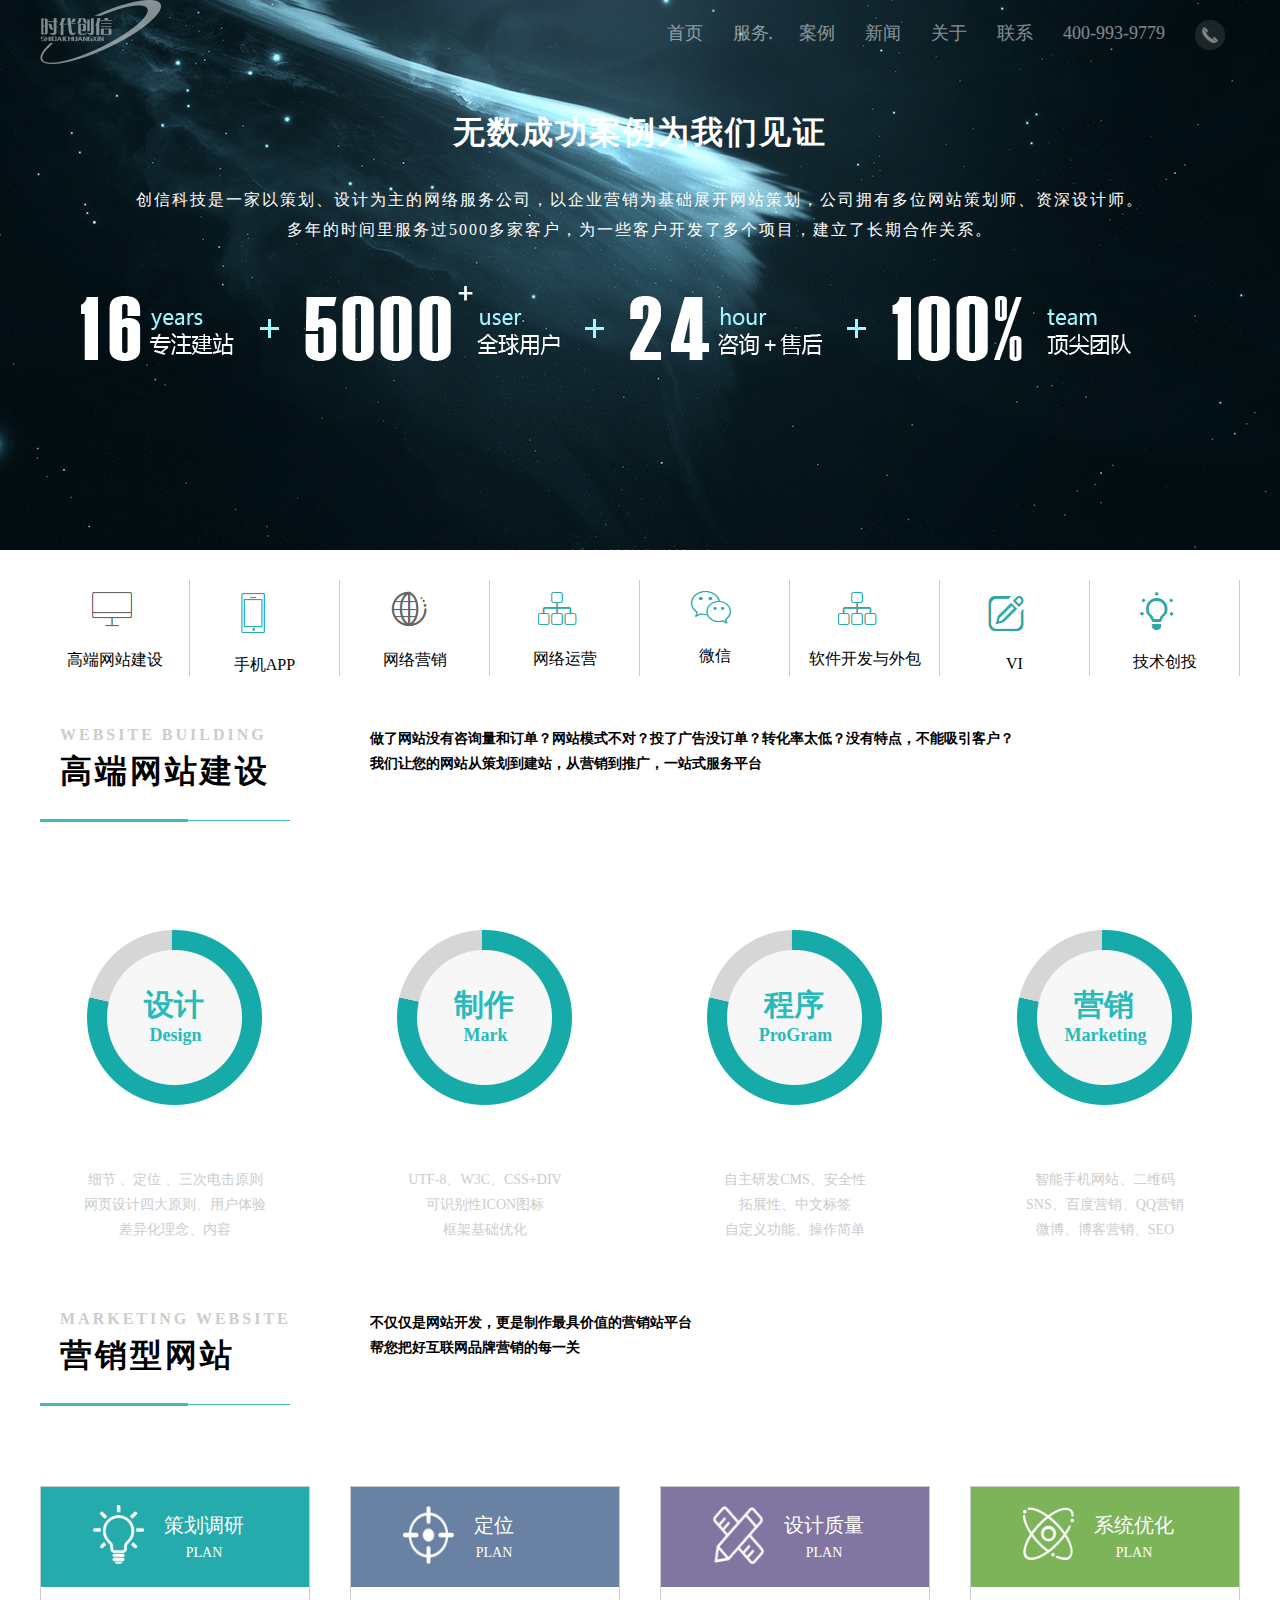
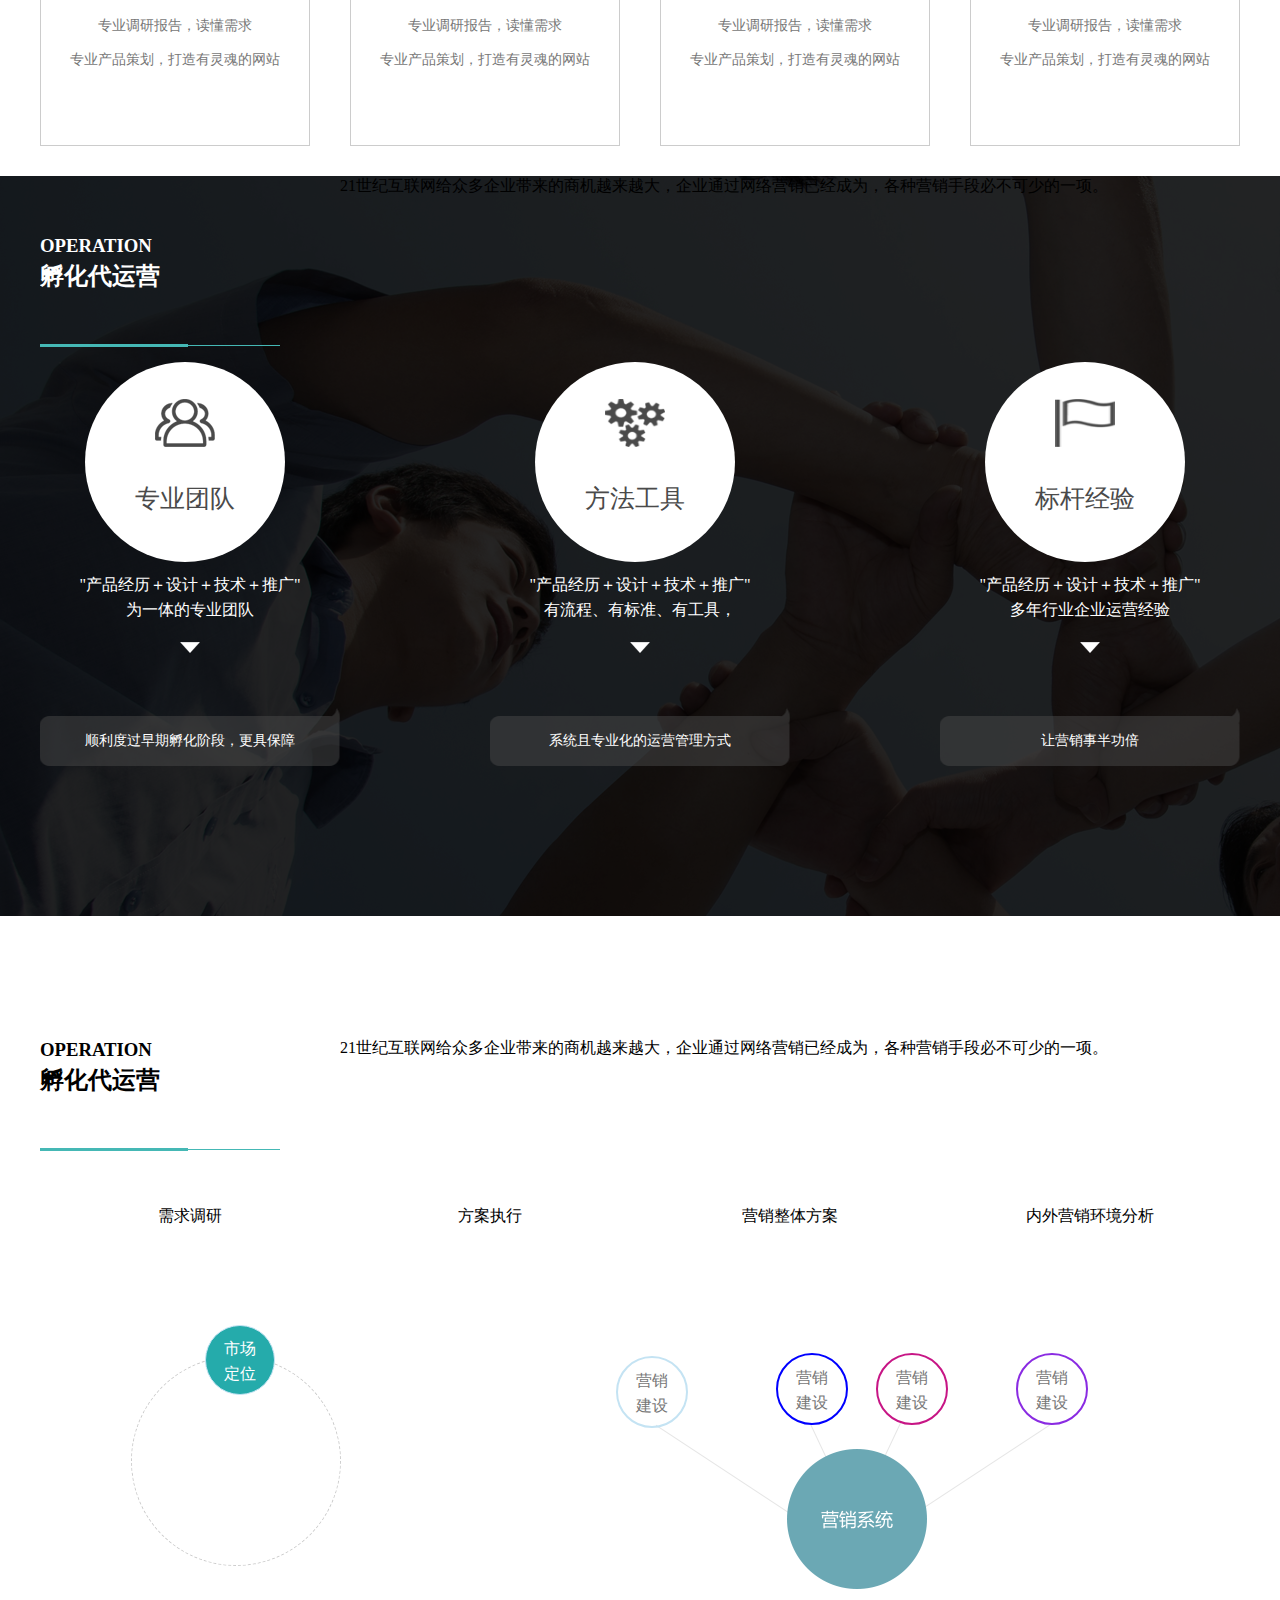
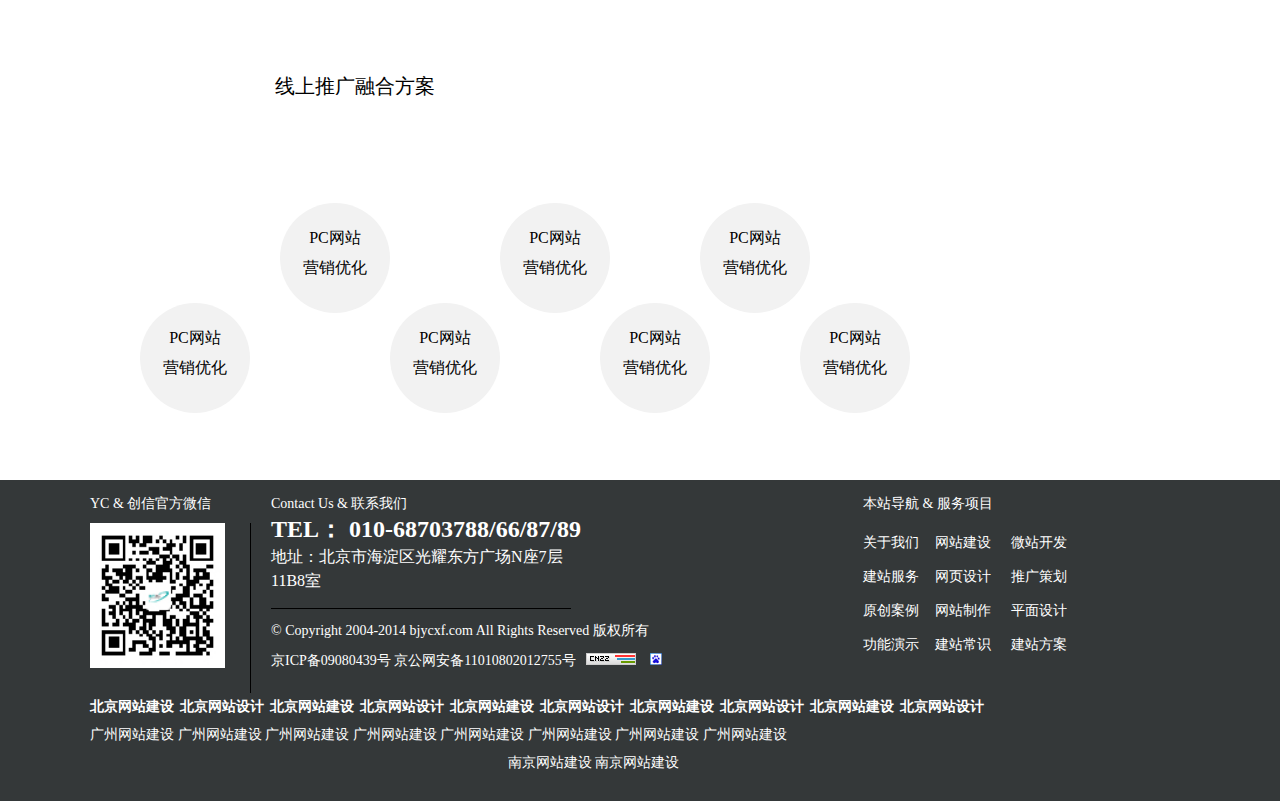
<file: chuangxin/fuwu.html>
<!DOCTYPE html>
<html>
	<head>
		<meta charset="UTF-8">
		<title></title>
		<link rel="stylesheet" type="text/css" href="css/animate.css"/>
		<link rel="stylesheet" type="text/css" href="css/fuwu.css"/>
		<link rel="stylesheet" type="text/css" href="css/reset.css"/>
		<script src="js/jquery-1.8.3.min.js" type="text/javascript" charset="utf-8"></script>
		<script src="js/fuwu.js" type="text/javascript" charset="utf-8"></script>
	</head>
	<body>
		<div class="zong">
			<div class="top">
				<div class="daohangz">
			<div class="daohang">
	   		<div class="daohangleft">
	   			<img src="img/logo.png"/>
	   		</div>
	   		<div class="daohangright">
	   			<ul style="margin: 0;">
	   				<li><a href="index.html">首页</a></li>
	   				<li><a href="fuwu.html">服务</a></li>
	   				<li><a href="anli.html">案例</a></li>
	   				<li><a href="">新闻</a></li>
	   				<li><a href="">关于</a></li>
	   				<li><a href="">联系</a></li>
	   				<li><a href="">400-993-9779</a></li>
	   				<li><img style="vertical-align: middle;"  src="img/topphone.png"/></li>			
	   			</ul>
	   		</div>
	   	</div>
	   	</div>
	   	<div class="top_zi">
	   		<h1 style="margin-bottom: 38px;">无数成功案例为我们见证</h1>
	   		<p>创信科技是一家以策划、设计为主的网络服务公司，以企业营销为基础展开网站策划，公司拥有多位网站策划师、资深设计师。</p>
	        <p>多年的时间里服务过5000多家客户，为一些客户开发了多个项目，建立了长期合作关系。</p>
	   	</div>
	   	<div class="top_tupian">
	   		<img src="img/service-title.png"/>
	   	</div>
	</div>
	<div class="tubiao">
		<div class="tubiao1">
			<img style="margin-left:48px;margin-top: 10px;" src="img/QQ截图20170603183147.png"/>
		    <p style="text-align: center;line-height: 35px;margin-top:8px;">高端网站建设</p>
		</div>
		<div class="tubiao1">
			<img style="margin-left:48px;margin-top: 10px;" src="img/QQ截图20170603183157.png"/>
		    <p style="text-align: center;line-height: 35px;margin-top:8px;">手机APP</p>
		</div>
		<!--//三个-->
		<div class="tubiao1">
			<img style="margin-left:48px;margin-top: 10px;" src="img/QQ截图20170603183208.png"/>
		    <p style="text-align: center;line-height: 35px;margin-top:8px;">网络营销</p>
		</div>
		<!--四个-->
		<div class="tubiao1">
			<img style="margin-left:48px;margin-top: 10px;" src="img/QQ截图20170603183217.png"/>
		    <p style="text-align: center;line-height: 35px;margin-top:8px;">网络运营</p>
		</div>
		<!--//五个-->
		<div class="tubiao1">
			<img style="margin-left:48px;margin-top: 10px;" src="img/QQ截图20170603183225.png"/>
		    <p style="text-align: center;line-height: 35px;margin-top:8px;">微信</p>
		</div>
		<!--//留个-->
		<div class="tubiao1">
			<img style="margin-left:48px;margin-top: 10px;" src="img/QQ截图20170603183217.png"/>
		    <p style="text-align: center;line-height: 35px;margin-top:8px;">软件开发与外包</p>
		</div>
		<!--//七个-->
		<div class="tubiao1">
			<img style="margin-left:48px;margin-top: 10px;" src="img/QQ截图20170603183241.png"/>
		    <p style="text-align: center;line-height: 35px;margin-top:8px;">VI</p>
		</div>
		<!--//八个-->
		<div class="tubiao1">
			<img style="margin-left:48px;margin-top: 10px;" src="img/QQ截图20170603183250.png"/>
		    <p style="text-align: center;line-height: 35px;margin-top:8px;">技术创投</p>
		</div>
		
		
	</div>
	<div style="width: 1200px;height:554px;margin: auto;" class="zz">
	<div class="wenzi">
		<div class="wenzi_left">
			<h4 style="margin-bottom: 6px;color: #CCCCCC;">WEBSITE BUILDING</h4>
			<h1>高端网站建设</h1>
			<i></i>
			<b></b>
		</div>
		<div class="wenzi_right">
			<p>做了网站没有咨询量和订单？网站模式不对？投了广告没订单？转化率太低？没有特点，不能吸引客户？</p>
		     <p>我们让您的网站从策划到建站，从营销到推广，一站式服务平台</p>
		</div>
	</div>
	<div class="quan">
		<div class="quan1">
			<div class="yu yuanz">
				<div class="yuanding">
					<h3 style="color: #000000; margin-top: 58px;margin-left:-1px;">设计</h3>
				    <h4 style="color: #CCCCCC;">Design</h4>
				</div>
				<h3>设计</h3>
				<h4>Design</h4>
			</div>
			<p>细节 、定位 、三次电击原则</p>
				<p>网页设计四大原则、用户体验</p>
				<p>差异化理念、内容</p>
		</div>
		<!--二个-->
		<div class="quan1">
			<div class="yu yuanz">
				<div class="yuanding">
					<h3 style="color: #000000; margin-top: 58px;margin-left:-1px;">制作</h3>
				    <h4 style="color: #CCCCCC;">Mark</h4>
				</div>
				<h3>制作</h3>
				<h4>Mark</h4>
			</div>
			<p>UTF-8、W3C、CSS+DIV</p>
				<p>可识别性ICON图标</p>
				<p>框架基础优化</p>
		</div>
		<!--三个-->
		<div class="quan1">
			<div class="yu yuanz">
				<div class="yuanding">
					<h3 style="color: #000000; margin-top: 58px;margin-left:-1px;">程序</h3>
				    <h4 style="color: #CCCCCC;">ProGram</h4>
				</div>
				<h3>程序</h3>
				<h4>ProGram</h4>
			</div>
			<p>自主研发CMS、安全性</p>
				<p>拓展性、中文标签</p>
				<p>自定义功能、操作简单</p>
		</div>
		<!--四个-->
		<div style="margin-right: 0;" class="quan1">
			<div class="yu yuanz">
				<div class="yuanding">
					<h3 style="color: #000000; margin-top: 58px;margin-left:-1px;">营销</h3>
				    <h4 style="color: #CCCCCC;">Marketing</h4>
				</div>
				<h3>营销</h3>
				<h4>Marketing</h4>
			</div>
			<p>智能手机网站、二维码</p>
				<p>SNS、百度营销、QQ营销</p>
				<p>微博、博客营销、SEO</p>
		</div>
	</div>
	</div>
	<div class="wenzi" style="margin-top: 30px;">
		<div class="wenzi_left">
			<h4 style="margin-bottom: 6px;color: #CCCCCC;">MARKETING WEBSITE</h4>
			<h1>营销型网站</h1>
			<i></i>
			<b></b>
		</div>
		<div class="wenzi_right">
			<p>不仅仅是网站开发，更是制作最具价值的营销站平台</p>
		     <p>帮您把好互联网品牌营销的每一关</p>
		</div>
	</div>
	<div class="kuang">
		<div class="kuang1">
			<div class="kuang_zhuti">
				<img style="width: 51px;height: 59px;margin-left: 52px;margin-top: 18px;float: left;vertical-align: middle;" src="img/sicon1.png"/>
				<p style="float: left;padding-top: 25px;padding-left: 20px;">策划调研
			    <br/><font style="font-size: 14px;">PLAN</font></p>
			</div>
			<p style="margin-top: 30px;">专业调研报告，读懂需求</p>
			<br />
			<p>专业产品策划，打造有灵魂的网站 </p>
		</div>
		<!--//二个-->
		<div class="kuang1">
			<div class="kuang_zhuti" style="background: #6981a2;">
				<img style="width: 51px;height: 59px;margin-left: 52px;margin-top: 18px;float: left;vertical-align: middle;" src="img/sicon2.png"/>
				<p style="float: left;padding-top: 25px;padding-left: 20px;">定位
			    <br/><font style="font-size: 14px;">PLAN</font></p>
			</div>
			<p style="margin-top: 30px;">专业调研报告，读懂需求</p>
			<br />
			<p>专业产品策划，打造有灵魂的网站 </p>
		</div>
		<!--//三个？-->
		<div class="kuang1">
			<div class="kuang_zhuti" style="background: #8175a1;">
				<img style="width: 51px;height: 59px;margin-left: 52px;margin-top: 18px;float: left;vertical-align: middle;" src="img/sicon3.png"/>
				<p style="float: left;padding-top: 25px;padding-left: 20px;">设计质量
			    <br/><font style="font-size: 14px;">PLAN</font></p>
			</div>
			<p style="margin-top: 30px;">专业调研报告，读懂需求</p>
			<br />
			<p>专业产品策划，打造有灵魂的网站 </p>
		</div>
		<!--四个-->
		<div style="margin-right: 0;" class="kuang1">
			<div class="kuang_zhuti" style="background:#7db359;">
				<img style="width: 51px;height: 59px;margin-left: 52px;margin-top: 18px;float: left;vertical-align: middle;" src="img/sicon4.png"/>
				<p style="float: left;padding-top: 25px;padding-left: 20px;">系统优化
			    <br/><font style="font-size: 14px;">PLAN</font></p>
			</div>
			<p style="margin-top: 30px;">专业调研报告，读懂需求</p>
			<br />
			<p>专业产品策划，打造有灵魂的网站 </p>
		</div>
	
	</div>
	<div class="yunying">
		<div class="yunying_center">
			<div class="yun_shang">
				<div class="yun_left">
					<h3>OPERATION</h3>
					<h2>孵化代运营</h2>
					<i></i>
					<b></b>
				</div>
				<div class="yun_right">
					21世纪互联网给众多企业带来的商机越来越大，企业通过网络营销已经成为，各种营销手段必不可少的一项。
				</div>
			</div>
			<div class="tuandui">
				<div class="tuandui1">
					<div class="yuanz-shnag">
						<img style="width: 60px;height: 48px;margin-top: 37px;" src="img/s04.png"/>
						<br />专业团队
					</div>
					<div class="center">
						<p style="margin-top: 10px;">"产品经历＋设计＋技术＋推广"</p>
						<p>为一体的专业团队</p>
						<img style="margin-top: 20px;" src="img/down.png"/>
					</div>
					<div class="yunying_xia">
						顺利度过早期孵化阶段，更具保障
					</div>
				</div>
				<!--二个-->
				<div class="tuandui1">
					<div class="yuanz-shnag">
						<img style="width: 60px;height: 48px;margin-top: 37px;" src="img/s05.png"/>
						<br />方法工具
					</div>
					<div class="center">
						<p style="margin-top: 10px;">"产品经历＋设计＋技术＋推广"</p>
						<p>有流程、有标准、有工具，</p>
						<img style="margin-top: 20px;" src="img/down.png"/>
					</div>
					<div class="yunying_xia">
						 系统且专业化的运营管理方式
					</div>
				</div>
				<!--三个-->
				<div style="margin-right: 0;" class="tuandui1">
					<div class="yuanz-shnag">
						<img style="width: 60px;height: 48px;margin-top: 37px;" src="img/s06.png"/>
						<br />标杆经验
					</div>
					<div class="center">
						<p style="margin-top: 10px;">"产品经历＋设计＋技术＋推广"</p>
						<p>多年行业企业运营经验</p>
						<img style="margin-top: 20px;" src="img/down.png"/>
					</div>
					<div class="yunying_xia">
						让营销事半功倍

					</div>
				</div>
			</div>
		</div>
	</div>
	<div class="xuqiu">
		<div class="xuqiu_shnag">
				<div class="xuqiu_left">
					<h3>OPERATION</h3>
					<h2>孵化代运营</h2>
					<i></i>
					<b></b>
				</div>
				<div class="xuqiu_right">
					21世纪互联网给众多企业带来的商机越来越大，企业通过网络营销已经成为，各种营销手段必不可少的一项。
				</div>
	    </div>
	    <div class="diaoyan">
     <div class="zileft">需求调研</div>
     <div class="zileft">方案执行</div>
     <div class="zileft">营销整体方案</div>
     <div class="zileft">内外营销环境分析</div>
	    </div>
	    <div class="shichang">
	    	<div class="shichang_left">
	    		<div class="shi_shang">市场
	    		<br />定位
	    		</div>
	    	</div>
	    	<div class="shi_right">
	    		<div class="tupin"><img src="img/QQ截图20170604180214.png" /> 
	    		  <div class="xiao">
	    		  	<div class="shi_shang1">营销
	    		<br />建设
	    		</div>
	    		  	
	    		  </div>
	    		  <div class="xiao">
	    		  	<div class="shi_shang2">营销
	    		<br />建设
	    		</div>
	    		  	
	    		  </div>
	    		  <div class="xiao">
	    		  	<div class="shi_shang3">营销
	    		<br />建设
	    		</div>
	    		  	
	    		  </div>
	    		  <div class="xiao">
	    		  	<div class="shi_shang4">营销
	    		<br />建设
	    		</div>
	    		  	
	    		  </div>
	    		</div>
	    	</div>
	    </div>
	    <div class="xianshang">
              线上推广融合方案
	    </div>
	    <div class="yuanxing">
	    	<div class="zzyuan yuanxing1"> PC网站 
	    		<br /> 营销优化  
	    	</div>
	    	<div class="zzyuan yuanxing2"> PC网站 
	    		<br /> 营销优化  
	    	</div>
	    	<div class="zzyuan yuanxing3"> PC网站 
	    		<br /> 营销优化  
	    	</div>
	    	<div class="zzyuan yuanxing4"> PC网站 
	    		<br /> 营销优化  
	    	</div>
	    	<div class="zzyuan yuanxing5"> PC网站 
	    		<br /> 营销优化  
	    	</div>
	    	<div class="zzyuan yuanxing6"> PC网站 
	    		<br /> 营销优化  
	    	</div>
	    	<div class="zzyuan yuanxing7"> PC网站 
	    		<br /> 营销优化  
	    	</div>
	    </div>
	</div>
	<!--//底部开始-->
			<div class="bottom">
				<div class="bottom_center">
					<div class="bottom_sang">
						<div class="foot_left">
							<p class="pzi"  style="padding-top: 15px;">YC & 创信官方微信</p>
							<div class="weixin"><img style="width: 100%;height: 100%;" src="img/weixin.jpg" /> </div>
						</div>
						<div class="xr"></div>
						<div class="foot_center">
							<p style="color: #FFFFFF;font-size: 14px;padding-top: 15px;">Contact Us & 联系我们</p>
							<h2 style="color: #FFFFFF;">TEL： 010-68703788/66/87/89</h2>
							<p style="line-height: 24px;color: #FFFFFF;">地址：北京市海淀区光耀东方广场N座7层
                </p>
								<p style="line-height: 24px;color: #FFFFFF;">11B8室</p>
								<div class="xi"></div>
							<p style="line-height: 24px;color: #FFFFFF;font-size: 14px;margin-top: 10px;">© Copyright 2004-2014 bjycxf.com All Rights Reserved 版权所有</p>
						    <p style="line-height: 14px;color: #FFFFFF;font-size: 14px;margin-top: 10px;">京ICP备09080439号 京公网安备11010802012755号&nbsp;&nbsp;&nbsp;<span><img style="width: 50px;height: 12px;" src="img/pic.gif"/></span>
						    	&nbsp;&nbsp;&nbsp;<span><img style="width: 12px;height: 12px;" src="img/tu33.png"/></span>
						    </p>
						</div>
						<div class="foot_right">
							<p style="color: #FFFFFF;padding-top: 15px;font-size: 14px;margin-bottom: 20px;">本站导航 & 服务项目</p>
							<a href="">关于我们</a>&nbsp;&nbsp;&nbsp;&nbsp;<a href="">网站建设</a>
							&nbsp;&nbsp;&nbsp;&nbsp;<a href="">微站开发</a><br />
							<a href="">建站服务</a>&nbsp;&nbsp;&nbsp;&nbsp;<a href="">网页设计</a>
							&nbsp;&nbsp;&nbsp;&nbsp;<a href="">推广策划</a><br />
							<a href="">原创案例</a>&nbsp;&nbsp;&nbsp;&nbsp;<a href="">网站制作</a>
							&nbsp;&nbsp;&nbsp;&nbsp;<a href="">平面设计</a><br />
							<a href="">功能演示</a>&nbsp;&nbsp;&nbsp;&nbsp;<a href="">建站常识</a>
							&nbsp;&nbsp;&nbsp;&nbsp;<a href="">建站方案</a><br />
						</div>
					</div>
					<div class="foot_di">
						<strong>北京网站建设</strong><strong>北京网站设计</strong><strong>北京网站建设</strong><strong>北京网站设计</strong><strong>北京网站建设</strong><strong>北京网站设计</strong><strong>北京网站建设</strong><strong>北京网站设计</strong><strong>北京网站建设</strong><strong>北京网站设计</strong>
					    <p style="color: #FFFFFF;font-size: 14px;margin-top: 10px;"> 广州网站建设  广州网站建设 广州网站建设 广州网站建设 广州网站建设 广州网站建设 广州网站建设 广州网站建设 </p>
					    <p style="margin: auto;text-align: center;color: #FFFFFF;margin-top: 10px;font-size: 14px;"> 南京网站建设 南京网站建设  </p>
					</div>
				</div>
			</div>
</div>
	</body>
</html>
</file>
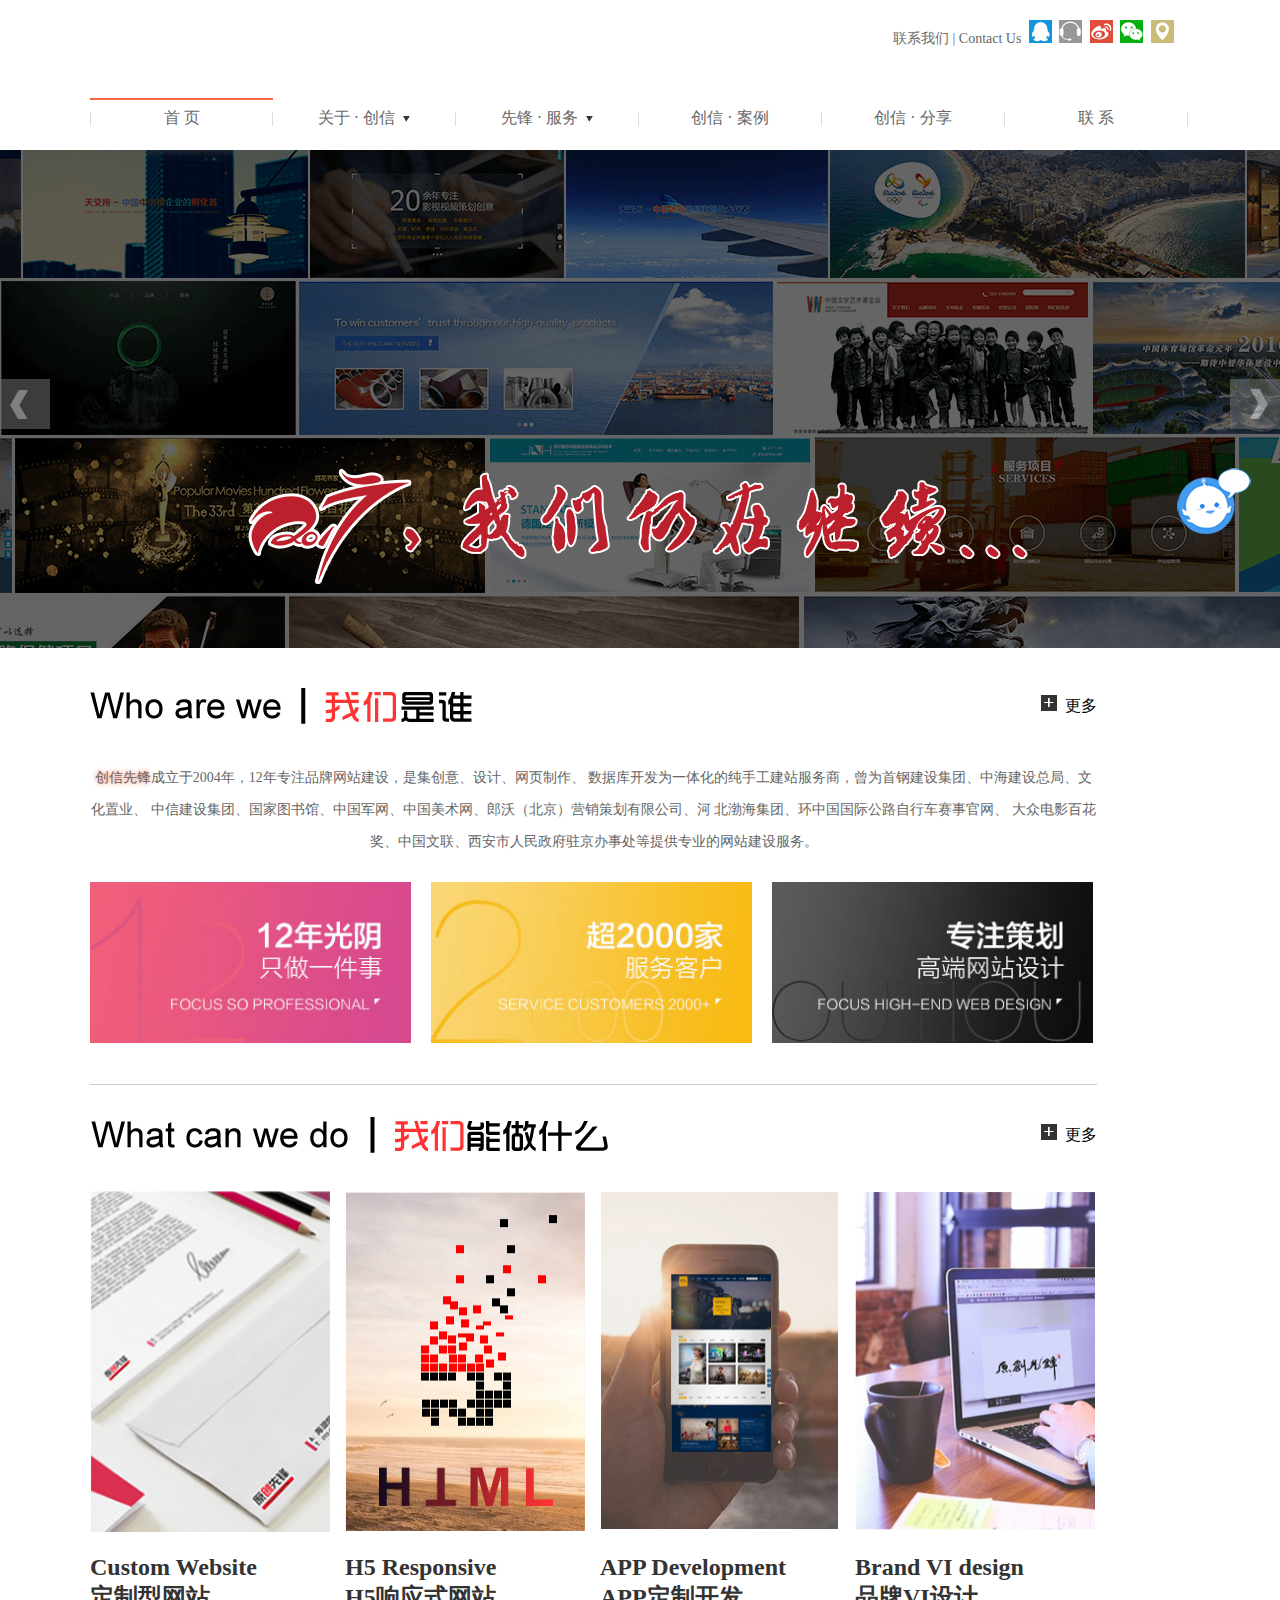
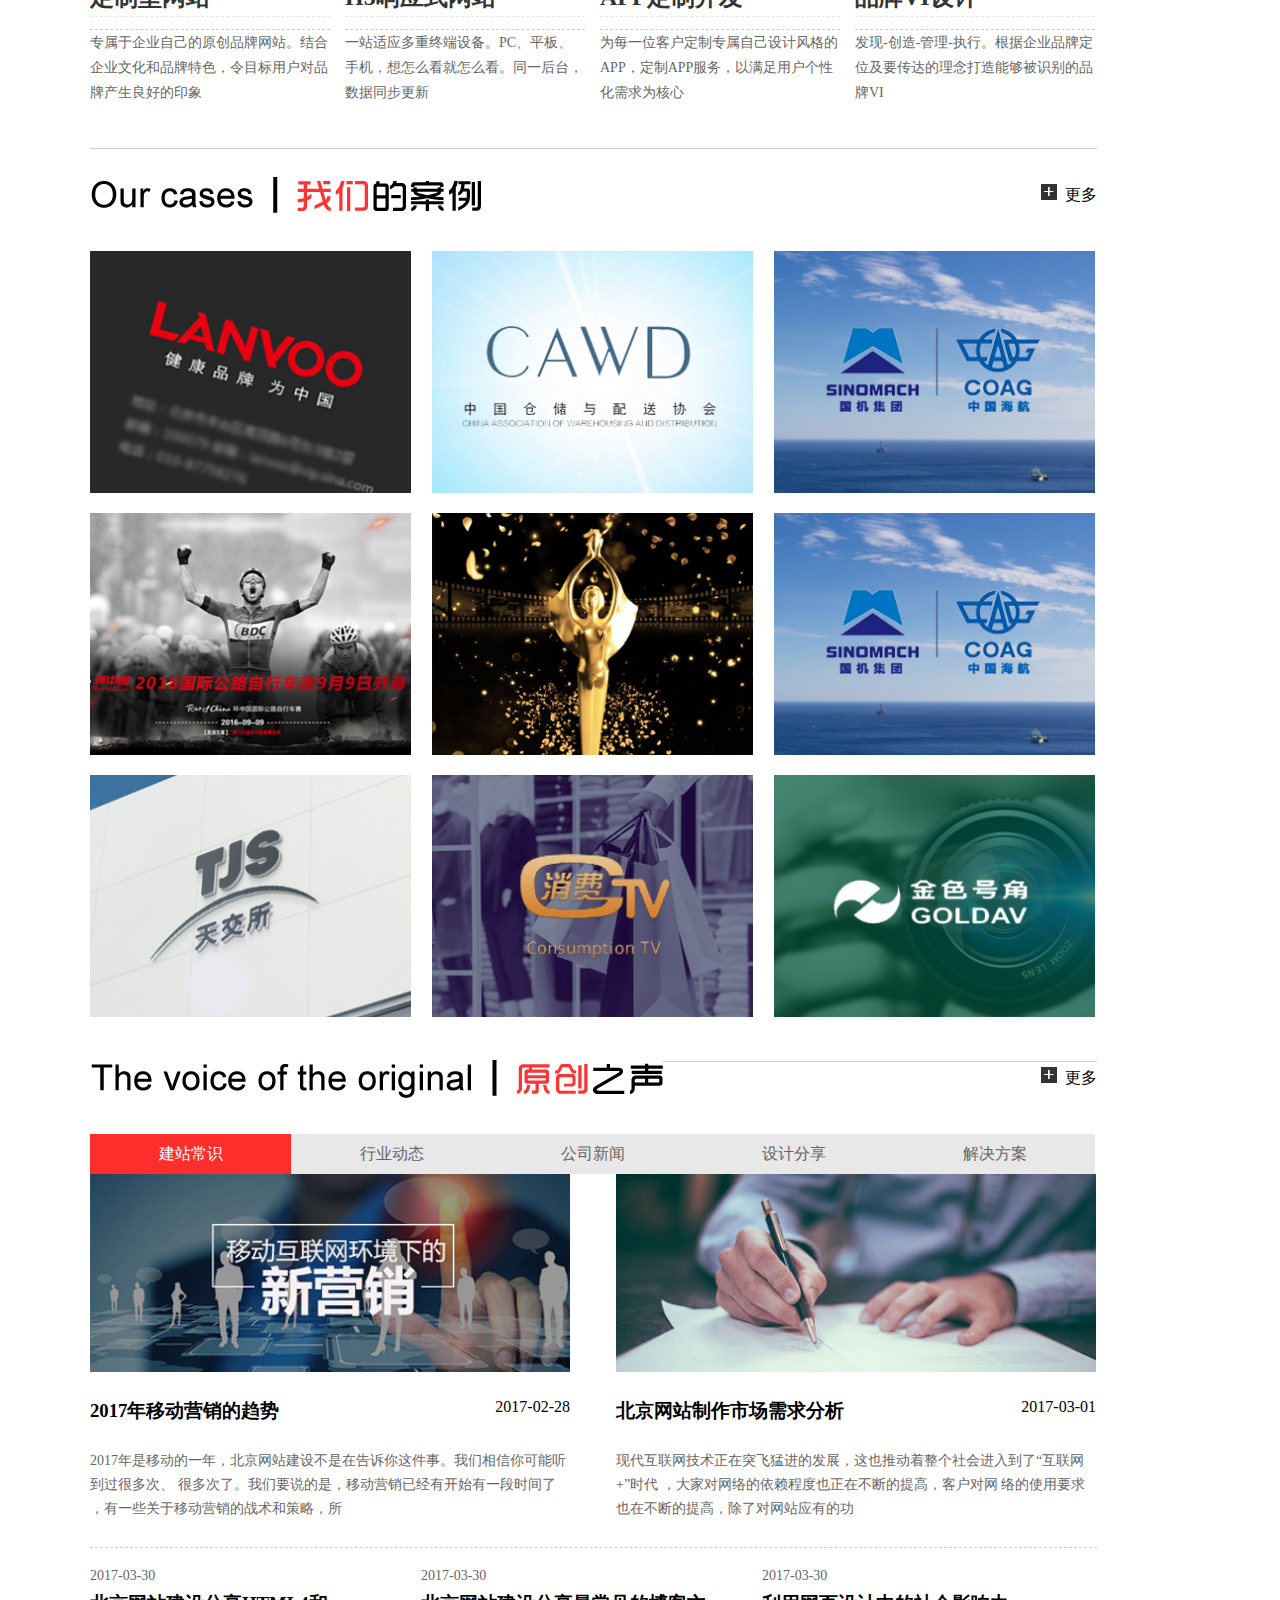
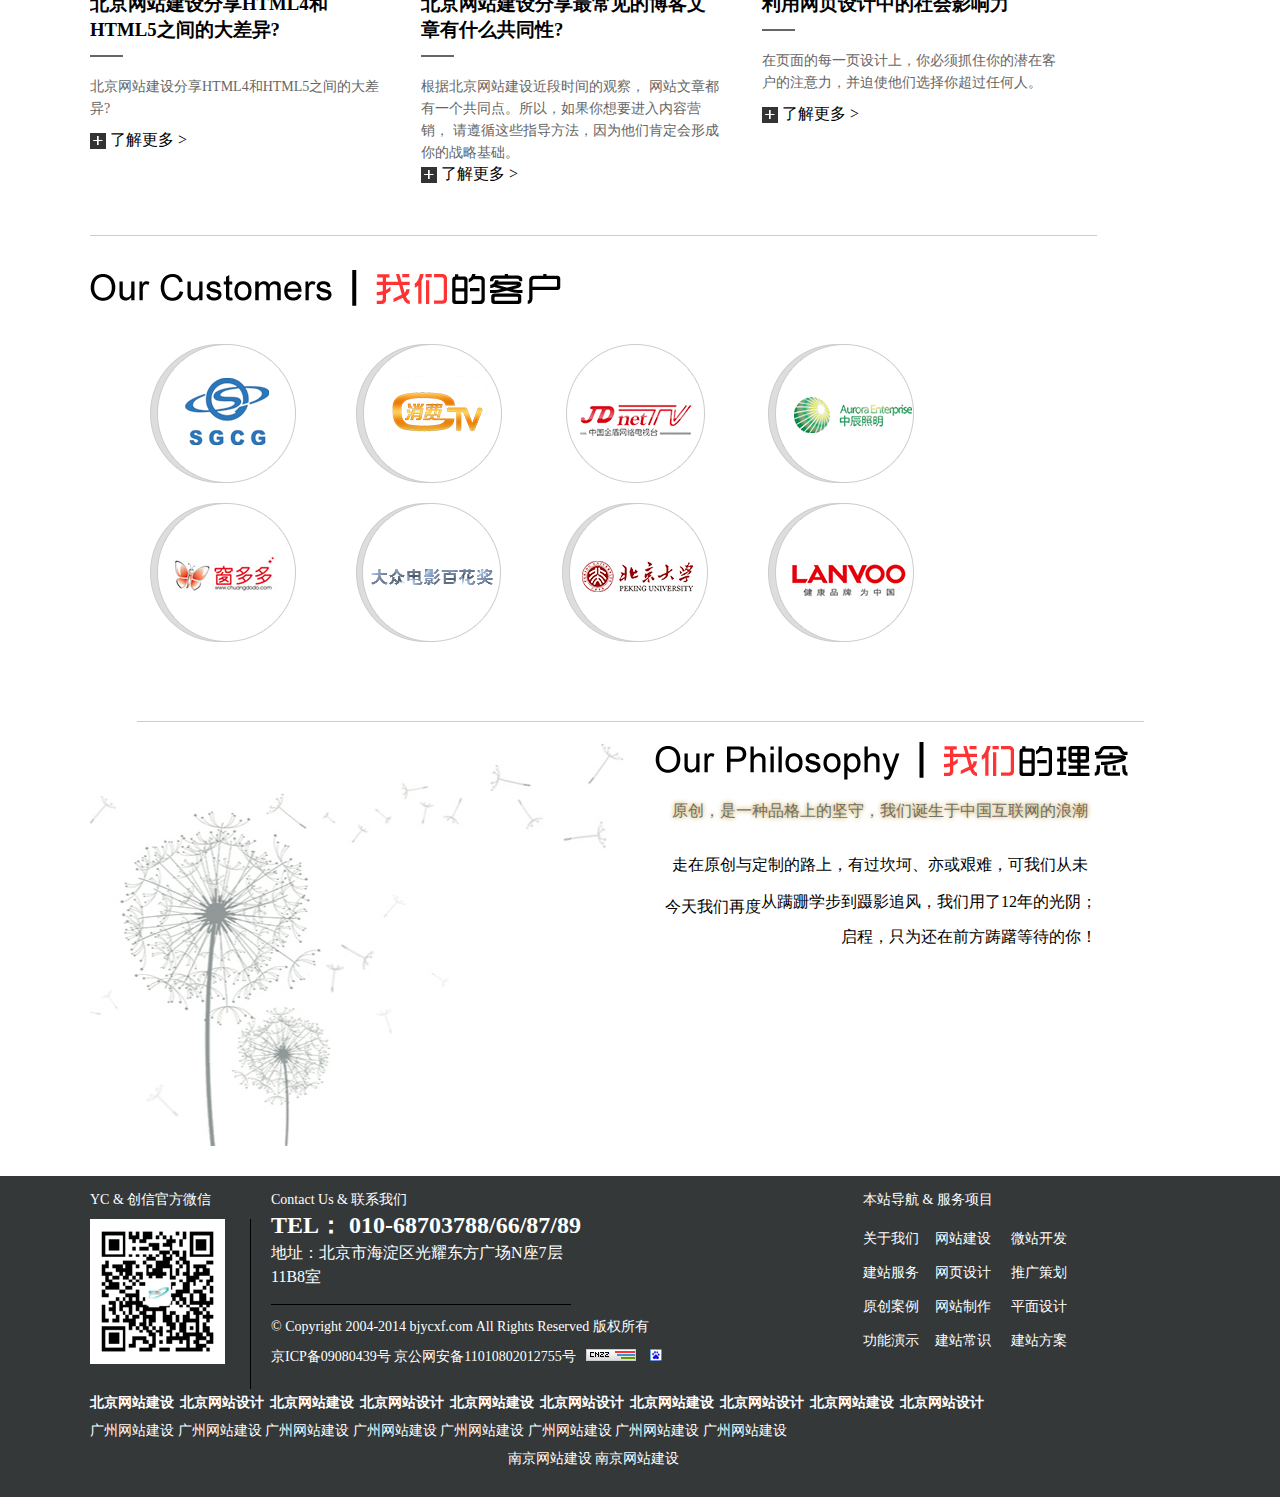
<file: chuangxin/guanyu.html>
<!DOCTYPE html>
<html>
	<head>
		<meta charset="utf-8" />
		<title></title>
		<link rel="stylesheet" type="text/css" href="css/animate.css"/>
		<link rel="stylesheet" type="text/css" href="css/guanyu.css"/>
		<link rel="stylesheet" type="text/css" href="css/reset.css"/>
		<script src="js/jquery-1.8.3.min.js" type="text/javascript" charset="utf-8"></script>
		<script src="js/move.js" type="text/javascript" charset="utf-8"></script>
		<script src="js/guanyu.js" type="text/javascript" charset="utf-8"></script>
	</head>
	<body>
		<div class="zong">
			<!--//顶部吸附导航开始-->
			<div class="top"></div>
			<div class="nav">
				<div class="nav_banxin">
					<div class="logo">
						<div class="logo_left"><img src="img/logo.png" /> </div>
						<div class="logo_right">
							<div class="logo_right_shang">
								<a href="">联系我们 | Contact Us</a>
								<a href=""><img src="img/A2.jpg"/></a>
								<a href=""><img src="img/A4.jpg"/></a>
								<a href=""><img src="img/A3.jpg"/></a>
								<a href=""><img src="img/A1.jpg"/></a>
								<a href=""><img src="img/A5.jpg"/></a>
							</div>
						
						</div>
					</div>
					<div class="daohang_xia">
						<ul>
							<div class="nav_d"></div>
							<li><a href="index.html"><span style="float: left;"><img style="vertical-align: middle;" src="img/bg1.jpg"/></span>首  页<span style="float: right;"><img style="vertical-align: middle;" src="img/bg1.jpg"/></span></a></li>
							<li><a href="javascript:;">关于 · 创信&nbsp;
								   <img style="vertical-align: middle;" src="img/bg.jpg"/>
								<span style="float: right;"><img style="vertical-align: middle;" src="img/bg1.jpg"/></span></a>
							   <div class="nav_ding">
							   	  <div class="yi"><a href="">关于创信</a></div>
							   	  <div class="yi"><a href="">设计优势</a></div>
							   	  <div class="yi"><a href="">设计流程</a></div>
							   	  <div class="yi"><a href="">品牌故事</a></div>
							   </div>
							</li>
							<li><a href="javascript:;">先锋 · 服务&nbsp;
								     <img style="vertical-align: middle;" src="img/bg.jpg"/>
								<span style="float: right;"><img style="vertical-align: middle;" src="img/bg1.jpg"/></span></a>
							    <div class="nav_ding">
							   	  <div class="yi"><a href="">定制型网站</a></div>
							   	  <div class="yi"><a href="">响应式网站</a></div>
							   	  <div class="yi"><a href="">APP定制开发</a></div>
							   	  <div class="yi"><a href="">品牌VI设计</a></div>
							   </div>
							
							</li>
							<li><a href="javascript:;">创信 · 案例<span style="float: right;"><img style="vertical-align: middle;" src="img/bg1.jpg"/></span></a></li>
							<li><a href="javascript:;">创信 · 分享<span style="float: right;"><img style="vertical-align: middle;" src="img/bg1.jpg"/></span></a></li>
							<li><a href="javascript:;">联   系<span style="float: right;"><img style="vertical-align: middle;" src="img/bg1.jpg"/></span></a></li>
						</ul>
					</div>
				</div>
			</div>
			<!--//banner图开始-->
			<div class="bannerz">
				<div class="banner bg2"> 
					<div class="neirong">
						<div class="img1"><img style="width: 500px;height: 500px;" src="img/tu35.png"/></div>
						<div class="img2"><img style="width: 230px;height: 160px;" src="img/tu36.png"/></div>
					</div>
				</div>
				<div style="display: block;" class="banner bg1">
					<div class="neirong2">
						<!--<div class="img1"><img style="width: 60px;height: 60px;" src="img/timg (1).png" /> </div>-->
						<div class="img2"><img src="img/tu34.png"/></div>
					</div>
				</div>
				<div class="banner bg3">
					<div class="neirong3">
						<div class="img1"><img src="img/tu37.png" /></div>
						<div class="img2"><img  style="height:498px;" src="img/tu38.png" /> </div>
					</div>
				</div>
				<!--<ul>
					<li class="col"></li>
					<li></li>
					<li></li>
				</ul>-->
				<div class="prev">
					<i class="i1"></i>
					
				</div>
				<div class="next">
					<i class="i2"></i>
				</div>
			</div>
			<!--//主题开始-->
			<div class="zhuti">
				<div class="zhuti_center">
					<div class="zhuti_shang">
						<span style="float: left;"><img style="width: 100%;height: 100%;" src="img/pic.jpg"/></span>
					    <span style="float: right;vertical-align: middle;"><img src="img/tu6.jpg"/>&nbsp;&nbsp;更多</span>
					</div>
					<div class="mosi_c">
						<p class="pi">
							<font style="text-shadow: 0px 0px 5px #FF6347">创信先锋</font>成立于2004年，12年专注品牌网站建设，是集创意、设计、网页制作、
							数据库开发为一体化的纯手工建站服务商，曾为首钢建设集团、中海建设总局、文化置业、
							中信建设集团、国家图书馆、中国军网、中国美术网、郎沃（北京）营销策划有限公司、河
							北渤海集团、环中国国际公路自行车赛事官网、
							大众电影百花奖、中国文联、西安市人民政府驻京办事处等提供专业的网站建设服务。
						</p>
					</div>
					<div class="tupian">
						<div class="tupian1"><img style="width: 100%;height: 100%;" src="img/tu7.jpg"/>
							<div class="tupian_xiaoguo"></div>
						</div>
						<div class="tupian1"><img style="width: 100%;height: 100%;"src="img/tu8.jpg"/>
							<div class="tupian_xiaoguo"></div>
						</div>
						<div style="margin-right: 0;" class="tupian1"><img style="width: 100%;height: 100%;"src="img/tu9.jpg"/>
							<div class="tupian_xiaoguo"></div>
						</div>
						
					</div>
					<div class="xian"></div>
				</div>
			</div>
			<!--//主题第二部分-->
			<div class="wangzhan">
				<div class="wangzhan_center">
					<div class="zhuti_shang">
						<span style="float: left;"><img style="width: 100%;height: 100%;" src="img/pic1.jpg" /> </span>
					    <span style="float: right;vertical-align: middle;"><img src="img/tu6.jpg"/>&nbsp;&nbsp;更多</span>
					</div>
				<div class="zhuti_neirong">
					<div class="shang_tu"><img style="width: 100%;height: 100%;" src="img/tu10.jpg"/></div>
					<h2 class="hinge2">Custom Website
					  <p>定制型网站</p>
					</h2>
					<div class="xuxian"></div>
					<p class="pulse">专属于企业自己的原创品牌网站。结合企业文化和品牌特色，令目标用户对品牌产生良好的印象</p>
					
				</div>
				<div class="zhuti_neirong">
					<div class="shang_tu"><img style="width: 100%;height: 100%;" src="img/tu11.jpg" /> </div>
					<h2 class="hinge2">H5 Responsive 
					  <p>H5响应式网站</p>
					</h2>
					<div class="xuxian"></div>
					<p class="pulse">一站适应多重终端设备。PC、平板、手机，想怎么看就怎么看。同一后台，数据同步更新</p>
					
				</div>
				<div class="zhuti_neirong">
					<div class="shang_tu"><img style="width: 100%;height: 100%;" src="img/tu12 (1).jpg" /> </div>
					<h2 class="hinge2">APP Development
					  <p>APP定制开发</p>
					</h2>
					<div class="xuxian"></div>
					<p class="pulse">为每一位客户定制专属自己设计风格的APP，定制APP服务，以满足用户个性化需求为核心</p>
					
				</div>
				<div style="margin-right: 0;" class="zhuti_neirong">
					<div class="shang_tu"><img style="width: 100%;height: 100%;" src="img/tu13.jpg" /> </div>
					<h2 class="hinge2">Brand VI design
					  <p>品牌VI设计</p>
					</h2>
					<div class="xuxian"></div>
					<p class="pulse">发现-创造-管理-执行。根据企业品牌定位及要传达的理念打造能够被识别的品牌VI</p>
					
				</div>
				
			</div>
			<div class="xian"></div>
			</div>
			<!--//主题三部分-->
			<div class="zhuti_san">
				<div class="zhuti_san_center">
					<div class="zhuti_shang">
						<span style="float: left;"><img style="width: 100%;height: 100%;" src="img/pic2.jpg" /> </span>
					    <span style="float: right;vertical-align: middle;"><img src="img/tu6.jpg"/>&nbsp;&nbsp;更多</span>
					</div>
					<div class="san_tu">
						<div class="tu_1"><img style="width: 100%;height: 100%;" src="img/20161229041725142.jpg"/>
							<div class="tu_zi">朗沃</div>
						</div>
						<div class="tu_1"><img style="width: 100%;height: 100%;" src="img/20170111034447163.jpg" /> 
							<div class="tu_zi1">朗沃</div>
						</div>
						<div style="margin-right: 0;" class="tu_1"><img style="width: 100%;height: 100%;" src="img/20170111033059202.jpg" /> 
							<div class="tu_zi2">朗沃</div>
						</div>
						
					</div>
					<div class="san_tu">
						<div class="tu_1"><img style="width: 100%;height: 100%;" src="img/20161229042342371.jpg"/> 
							<div class="tu_zi">朗沃</div>
						</div>
						<div class="tu_1"><img style="width: 100%;height: 100%;" src="img/20161229042515994.jpg" /> 
							<div class="tu_zi1">朗沃</div>
						</div>
						<div style="margin-right: 0;" class="tu_1"><img style="width: 100%;height: 100%;" src="img/20170111033059202.jpg" /> 
							<div class="tu_zi2">朗沃</div>
						</div>
						
					</div>
					<div class="san_tu">
						<div class="tu_1"><img style="width: 100%;height: 100%;" src="img/20170111034816567.jpg" /> 
							<div class="tu_zi">朗沃</div>
						</div>
						<div class="tu_1"><img style="width: 100%;height: 100%;" src="img/20170111035234458.jpg" /> 
							<div class="tu_zi1">朗沃</div>
						</div>
						<div style="margin-right: 0;" class="tu_1"><img style="width: 100%;height: 100%;" src="img/20170111035330806.jpg" /> 
							<div class="tu_zi2">朗沃</div>
						</div>
						
					</div>
					
				</div>
					<div class="xian"></div>
			</div>
			<!--//第四部分-->
			<div class="zhuti_si">
				<div class="zhiti_si_center">
					<div class="zhuti_shang">
						<span style="float: left;"><img style="width: 100%;height: 100%;" src="img/pic3.jpg" /> </span>
					    <span style="float: right;vertical-align: middle;"><img src="img/tu6.jpg"/>&nbsp;&nbsp;更多</span>
					</div>
					<div class="xuanxiang">
						<!--//选项卡导航-->
						<div class="shang">
							<ul>
								<li class="coll">建站常识</li>
								<li>行业动态</li>
								<li>公司新闻</li>
								<li>设计分享</li>
								<li>解决方案</li>
							</ul>
						</div>
						<!--//总体-->
						<!--//第一部分-->
						<div class="xiazz">
						<div class="xiaz">
						<div style="display: block;" class="xia">  
							<div style="width:1107px;height: 352px;" class="xia_shangz">
							<div class="xia_shang">
								<div class="shangtu"><img style="width: 100%;height: 100%;" src="img/20170301025812185.jpg"/></div>
							    <div class="shagxia">
							    	<h3 style="float: left;">2017年移动营销的趋势</h3>
							    	<span style="float: right;">2017-02-28</span>
							    	<p class="pp">2017年是移动的一年，北京网站建设不是在告诉你这件事。我们相信你可能听到过很多次、
							    		很多次了。我们要说的是，移动营销已经有开始有一段时间了
							    		，有一些关于移动营销的战术和策略，所</p>
							    </div>
							</div>
							<div style="margin-right: 0;" class="xia_shang">
								<div class="shangtu"><img style="width: 100%;height: 100%;" src="img/20170301030450468.jpg" /> </div>
							    <div class="shagxia">
							    	<h3 style="float: left;">北京网站制作市场需求分析</h3>
							    	<span style="float: right;">2017-03-01</span>
							    	<p class="pp">现代互联网技术正在突飞猛进的发展，这也推动着整个社会进入到了“互联网+”时代
							    		，大家对网络的依赖程度也正在不断的提高，客户对网
							    		络的使用要求也在不断的提高，除了对网站应有的功
							    	</p>
							    </div>
							</div>
							</div>
							<div class="xx"></div>
							<div class="xiaxia">
								<div class="xiaxia_first">
									<span class="span1">2017-03-30</span>
									<h3>北京网站建设分享HTML4和HTML5之间的大差异?</h3>
									<img src="img/tu25.jpg"/>
									<p class="ppp">北京网站建设分享HTML4和HTML5之间的大差异?</p>
									
									<p style="margin-top: 10px;"><img style="vertical-align: middle;" src="img/tu6.jpg"/>&nbsp;了解更多 ></p>
									
								</div>
								<!--//第二-->
								<div class="xiaxia_first">
									<span class="span1">2017-03-30</span>
									<h3>北京网站建设分享最常见的博客文章有什么共同性?</h3>
									<img src="img/tu25.jpg"/>
									<p class="ppp">根据北京网站建设近段时间的观察，
										网站文章都有一个共同点。所以，如果你想要进入内容营销，
										请遵循这些指导方法，因为他们肯定会形成你的战略基础。</p>
									
									<p><img style="vertical-align: middle;" src="img/tu6.jpg"/>&nbsp;了解更多 ></p>
									
								</div>
								<div style="margin-left: 10px;" class="xiaxia_first">
									<span class="span1">2017-03-30</span>
									<h3>利用网页设计中的社会影响力</h3>
									<img src="img/tu25.jpg"/>
									<p class="ppp">在页面的每一页设计上，你必须抓住你的潜在客户的注意力，并迫使他们选择你超过任何人。</p>
									
									<p style="margin-top: 10px;"><img style="vertical-align: middle;" src="img/tu6.jpg"/>&nbsp;了解更多 ></p>
									
								</div>
							</div>
						</div>
						<!--//结束-->
						<!--//第二部分-->
						<div class="xia">  
							<div style="width:1107px;height: 352px;" class="xia_shangz">
							<div class="xia_shang">
								<div class="shangtu"><img style="width: 100%;height: 100%;" src="img/20170301024930495.jpg" /> </div>
							    <div class="shagxia">
							    	<h3 style="float: left;">2017年移动营销的趋势</h3>
							    	<span style="float: right;">2017-02-28</span>
							    	<p class="pp">2017年是移动的一年，北京网站建设不是在告诉你这件事。我们相信你可能听到过很多次、
							    		很多次了。我们要说的是，移动营销已经有开始有一段时间了
							    		，有一些关于移动营销的战术和策略，所</p>
							    </div>
							</div>
							<div style="margin-right: 0;" class="xia_shang">
								<div class="shangtu"><img style="width: 100%;height: 100%;" src="img/20170302030824804.jpg" /> </div>
							    <div class="shagxia">
							    	<h3 style="float: left;">北京网站制作市场需求分析</h3>
							    	<span style="float: right;">2017-03-01</span>
							    	<p class="pp">现代互联网技术正在突飞猛进的发展，这也推动着整个社会进入到了“互联网+”时代
							    		，大家对网络的依赖程度也正在不断的提高，客户对网
							    		络的使用要求也在不断的提高，除了对网站应有的功
							    	</p>
							    </div>
							</div>
							</div>
							<div class="xx"></div>
							<div class="xiaxia">
								<div class="xiaxia_first">
									<span class="span1">2017-03-30</span>
									<h3>北京网站建设分享HTML4和HTML5之间的大差异?</h3>
									<img src="img/tu25.jpg"/>
									<p class="ppp">北京网站建设分享HTML4和HTML5之间的大差异?</p>
									
									<p style="margin-top: 10px;"><img style="vertical-align: middle;" src="img/tu6.jpg"/>&nbsp;了解更多 ></p>
									
								</div>
								<!--//第二-->
								<div class="xiaxia_first">
									<span class="span1">2017-03-30</span>
									<h3>北京网站建设分享最常见的博客文章有什么共同性?</h3>
									<img src="img/tu25.jpg"/>
									<p class="ppp">根据北京网站建设近段时间的观察，
										网站文章都有一个共同点。所以，如果你想要进入内容营销，
										请遵循这些指导方法，因为他们肯定会形成你的战略基础。</p>
									
									<p><img style="vertical-align: middle;" src="img/tu6.jpg"/>&nbsp;了解更多 ></p>
									
								</div>
								<div style="margin-left: 10px;" class="xiaxia_first">
									<span class="span1">2017-03-30</span>
									<h3>利用网页设计中的社会影响力</h3>
									<img src="img/tu25.jpg"/>
									<p class="ppp">在页面的每一页设计上，你必须抓住你的潜在客户的注意力，并迫使他们选择你超过任何人。</p>
									
									<p style="margin-top: 10px;"><img style="vertical-align: middle;" src="img/tu6.jpg"/>&nbsp;了解更多 ></p>
									
								</div>
							</div>
						</div>
						<!--//结束-->
						<!--//第三部分-->
						<div class="xia">  
							<div style="width:1107px;height: 352px;" class="xia_shangz">
							<div class="xia_shang">
								<div class="shangtu"><img style="width: 100%;height: 100%;" src="img/20170302024827630.jpg" /> </div>
							    <div class="shagxia">
							    	<h3 style="float: left;">2017年移动营销的趋势</h3>
							    	<span style="float: right;">2017-02-28</span>
							    	<p class="pp">2017年是移动的一年，北京网站建设不是在告诉你这件事。我们相信你可能听到过很多次、
							    		很多次了。我们要说的是，移动营销已经有开始有一段时间了
							    		，有一些关于移动营销的战术和策略，所</p>
							    </div>
							</div>
							<div style="margin-right: 0;" class="xia_shang">
								<div class="shangtu"><img style="width: 100%;height: 100%;" src="img/20170301023739614.jpg" /> </div>
							    <div class="shagxia">
							    	<h3 style="float: left;">北京网站制作市场需求分析</h3>
							    	<span style="float: right;">2017-03-01</span>
							    	<p class="pp">现代互联网技术正在突飞猛进的发展，这也推动着整个社会进入到了“互联网+”时代
							    		，大家对网络的依赖程度也正在不断的提高，客户对网
							    		络的使用要求也在不断的提高，除了对网站应有的功
							    	</p>
							    </div>
							</div>
							</div>
							<div class="xx"></div>
							<div class="xiaxia">
								<div class="xiaxia_first">
									<span class="span1">2017-03-30</span>
									<h3>北京网站建设分享HTML4和HTML5之间的大差异?</h3>
									<img src="img/tu25.jpg"/>
									<p class="ppp">北京网站建设分享HTML4和HTML5之间的大差异?</p>
									
									<p style="margin-top: 10px;"><img style="vertical-align: middle;" src="img/tu6.jpg"/>&nbsp;了解更多 ></p>
									
								</div>
								<!--//第二-->
								<div class="xiaxia_first">
									<span class="span1">2017-03-30</span>
									<h3>北京网站建设分享最常见的博客文章有什么共同性?</h3>
									<img src="img/tu25.jpg"/>
									<p class="ppp">根据北京网站建设近段时间的观察，
										网站文章都有一个共同点。所以，如果你想要进入内容营销，
										请遵循这些指导方法，因为他们肯定会形成你的战略基础。</p>
									
									<p style="margin-top: 10px;"><img style="vertical-align: middle;" src="img/tu6.jpg"/>&nbsp;了解更多 ></p>
									
								</div>
								<div style="margin-left: 10px;" class="xiaxia_first">
									<span class="span1">2017-03-30</span>
									<h3>利用网页设计中的社会影响力</h3>
									<img src="img/tu25.jpg"/>
									<p class="ppp">在页面的每一页设计上，你必须抓住你的潜在客户的注意力，并迫使他们选择你超过任何人。</p>
									
									<p style="margin-top: 10px;"><img style="vertical-align: middle;" src="img/tu6.jpg"/>&nbsp;了解更多 ></p>
									
								</div>
							</div>
						</div>
						<!--//第四部分-->
						<div class="xia">  
							<div style="width:1107px;height: 352px;" class="xia_shangz">
							<div class="xia_shang">
								<div class="shangtu"><img style="width: 100%;height: 100%;" src="img/20170302030334915.jpg" /> </div>
							    <div class="shagxia">
							    	<h3 style="float: left;">2017年移动营销的趋势</h3>
							    	<span style="float: right;">2017-02-28</span>
							    	<p class="pp">2017年是移动的一年，北京网站建设不是在告诉你这件事。我们相信你可能听到过很多次、
							    		很多次了。我们要说的是，移动营销已经有开始有一段时间了
							    		，有一些关于移动营销的战术和策略，所</p>
							    </div>
							</div>
							<div style="margin-right: 0;" class="xia_shang">
								<div class="shangtu"><img style="width: 100%;height: 100%;" src="img/20170301030450468.jpg" /> </div>
							    <div class="shagxia">
							    	<h3 style="float: left;">北京网站制作市场需求分析</h3>
							    	<span style="float: right;">2017-03-01</span>
							    	<p class="pp">现代互联网技术正在突飞猛进的发展，这也推动着整个社会进入到了“互联网+”时代
							    		，大家对网络的依赖程度也正在不断的提高，客户对网
							    		络的使用要求也在不断的提高，除了对网站应有的功
							    	</p>
							    </div>
							</div>
							</div>
							<div class="xx"></div>
							<div class="xiaxia">
								<div class="xiaxia_first">
									<span class="span1">2017-03-30</span>
									<h3>北京网站建设分享HTML4和HTML5之间的大差异?</h3>
									<img src="img/tu25.jpg"/>
									<p class="ppp">北京网站建设分享HTML4和HTML5之间的大差异?</p>
									
									<p style="margin-top: 10px;"><img style="vertical-align: middle;" src="img/tu6.jpg"/>&nbsp;了解更多 ></p>
									
								</div>
								<!--//第二-->
								<div class="xiaxia_first">
									<span class="span1">2017-03-30</span>
									<h3>北京网站建设分享最常见的博客文章有什么共同性?</h3>
									<img src="img/tu25.jpg"/>
									<p class="ppp">根据北京网站建设近段时间的观察，
										网站文章都有一个共同点。所以，如果你想要进入内容营销，
										请遵循这些指导方法，因为他们肯定会形成你的战略基础。</p>
									
									<p style="margin-top: 10px;"><img style="vertical-align: middle;" src="img/tu6.jpg"/>&nbsp;了解更多 ></p>
									
								</div>
								<div style="margin-left: 10px;" class="xiaxia_first">
									<span class="span1">2017-03-30</span>
									<h3>利用网页设计中的社会影响力</h3>
									<img src="img/tu25.jpg"/>
									<p class="ppp">在页面的每一页设计上，你必须抓住你的潜在客户的注意力，并迫使他们选择你超过任何人。</p>
									
									<p style="margin-top: 10px;"><img style="vertical-align: middle;" src="img/tu6.jpg"/>&nbsp;了解更多 ></p>
									
								</div>
							</div>
						</div>
						<!--//第五部分-->
						<div class="xia">  
							<div style="width:1107px;height: 352px;" class="xia_shangz">
							<div class="xia_shang">
								<div class="shangtu"><img style="width: 100%;height: 100%;" src="img/20170119045742363.png" /> </div>
							    <div class="shagxia">
							    	<h3 style="float: left;">2017年移动营销的趋势</h3>
							    	<span style="float: right;">2017-02-28</span>
							    	<p class="pp">2017年是移动的一年，北京网站建设不是在告诉你这件事。我们相信你可能听到过很多次、
							    		很多次了。我们要说的是，移动营销已经有开始有一段时间了
							    		，有一些关于移动营销的战术和策略，所</p>
							    </div>
							</div>
							<div style="margin-right: 0;" class="xia_shang">
								<div class="shangtu"><img style="width: 100%;height: 100%;" src="img/20170302030334915.jpg" /> </div>
							    <div class="shagxia">
							    	<h3 style="float: left;">北京网站制作市场需求分析</h3>
							    	<span style="float: right;">2017-03-01</span>
							    	<p class="pp">现代互联网技术正在突飞猛进的发展，这也推动着整个社会进入到了“互联网+”时代
							    		，大家对网络的依赖程度也正在不断的提高，客户对网
							    		络的使用要求也在不断的提高，除了对网站应有的功
							    	</p>
							    </div>
							</div>
							</div>
							<div class="xx"></div>
							<div class="xiaxia">
								<div class="xiaxia_first">
									<span class="span1">2017-03-30</span>
									<h3>北京网站建设分享HTML4和HTML5之间的大差异?</h3>
									<img src="img/tu25.jpg"/>
									<p class="ppp">北京网站建设分享HTML4和HTML5之间的大差异?</p>
									
									<p style="margin-top: 10px;"><img style="vertical-align: middle;" src="img/tu6.jpg"/>&nbsp;了解更多 ></p>
									
								</div>
								<!--//第二-->
								<div class="xiaxia_first">
									<span class="span1">2017-03-30</span>
									<h3>北京网站建设分享最常见的博客文章有什么共同性?</h3>
									<img src="img/tu25.jpg"/>
									<p class="ppp">根据北京网站建设近段时间的观察，
										网站文章都有一个共同点。所以，如果你想要进入内容营销，
										请遵循这些指导方法，因为他们肯定会形成你的战略基础。</p>
									
									<p style="margin-top: 10px;"><img style="vertical-align: middle;" src="img/tu6.jpg"/>&nbsp;了解更多 ></p>
									
								</div>
								<div style="margin-left: 10px;" class="xiaxia_first">
									<span class="span1">2017-03-30</span>
									<h3>利用网页设计中的社会影响力</h3>
									<img src="img/tu25.jpg"/>
									<p class="ppp">在页面的每一页设计上，你必须抓住你的潜在客户的注意力，并迫使他们选择你超过任何人。</p>
									
									<p style="margin-top: 10px;"><img style="vertical-align: middle;" src="img/tu6.jpg"/>&nbsp;了解更多 ></p>
									
								</div>
							</div>
						</div>
						<!--//第六部分-->
						<div class="xia">  
							<div style="width:1107px;height: 352px;" class="xia_shangz">
							<div class="xia_shang">
								<div class="shangtu"><img style="width: 100%;height: 100%;" src="img/20170301025812185.jpg"/></div>
							    <div class="shagxia">
							    	<h3 style="float: left;">2017年移动营销的趋势</h3>
							    	<span style="float: right;">2017-02-28</span>
							    	<p class="pp">2017年是移动的一年，北京网站建设不是在告诉你这件事。我们相信你可能听到过很多次、
							    		很多次了。我们要说的是，移动营销已经有开始有一段时间了
							    		，有一些关于移动营销的战术和策略，所</p>
							    </div>
							</div>
							<div style="margin-right: 0;" class="xia_shang">
								<div class="shangtu"><img style="width: 100%;height: 100%;" src="img/20170301030450468.jpg" /> </div>
							    <div class="shagxia">
							    	<h3 style="float: left;">北京网站制作市场需求分析</h3>
							    	<span style="float: right;">2017-03-01</span>
							    	<p class="pp">现代互联网技术正在突飞猛进的发展，这也推动着整个社会进入到了“互联网+”时代
							    		，大家对网络的依赖程度也正在不断的提高，客户对网
							    		络的使用要求也在不断的提高，除了对网站应有的功
							    	</p>
							    </div>
							</div>
							</div>
							<div class="xx"></div>
							<div class="xiaxia">
								<div class="xiaxia_first">
									<span class="span1">2017-03-30</span>
									<h3>北京网站建设分享HTML4和HTML5之间的大差异?</h3>
									<img src="img/tu25.jpg"/>
									<p class="ppp">北京网站建设分享HTML4和HTML5之间的大差异?</p>
									
									<p style="margin-top: 10px;"><img style="vertical-align: middle;" src="img/tu6.jpg"/>&nbsp;了解更多 ></p>
									
								</div>
								<!--//第二-->
								<div class="xiaxia_first">
									<span class="span1">2017-03-30</span>
									<h3>北京网站建设分享最常见的博客文章有什么共同性?</h3>
									<img src="img/tu25.jpg"/>
									<p class="ppp">根据北京网站建设近段时间的观察，
										网站文章都有一个共同点。所以，如果你想要进入内容营销，
										请遵循这些指导方法，因为他们肯定会形成你的战略基础。</p>
									
									<p style="margin-top: 10px;"><img style="vertical-align: middle;" src="img/tu6.jpg"/>&nbsp;了解更多 ></p>
									
								</div>
								<div style="margin-left: 10px;" class="xiaxia_first">
									<span class="span1">2017-03-30</span>
									<h3>利用网页设计中的社会影响力</h3>
									<img src="img/tu25.jpg"/>
									<p class="ppp">在页面的每一页设计上，你必须抓住你的潜在客户的注意力，并迫使他们选择你超过任何人。</p>
									
									<p style="margin-top: 10px;"><img style="vertical-align: middle;" src="img/tu6.jpg"/>&nbsp;了解更多 ></p>
									
								</div>
							</div>
						</div>
						<!--//结束-->
						</div>
						</div>
						<!--//结束-->
					</div>
					<div class="xian"></div>
				</div>
			</div>
			<!--//第五部分-->
			<div class="wu">
				<div class="wu_center">
					<div class="zhuti_shang">
						<span style="float: left;"><img style="width: 100%;height: 100%;" src="img/pic4.jpg" /> </span>
					    
					</div>
					<div class="yuan">
						<ul>
							<li class="block"><img style="width: 100%;height: 100%;" src="img/tu.png"/></li>
							<li class="block"><img style="width: 100%;height: 100%;" src="img/tu1.png"/></li>
							<li class="block"><img style="width: 100%;height: 100%;" src="img/tu10 (1).png" /> </li>
							<li class="block"><img style="width: 100%;height: 100%;" src="img/tu11.png" /> </li>
						</ul>
						<ul>
							<li class="block"><img style="width: 100%;height: 100%;" src="img/tu12.png" /> </li>
							<li class="block"><img style="width: 100%;height: 100%;" src="img/tu13.png" /> </li>
							<li class="block"><img style="width: 100%;height: 100%;" src="img/tu14.png" /> </li>
							<li class="block"><img style="width: 100%;height: 100%;" src="img/tu15.png" /> </li>
							
							
						</ul>
					</div>
					
				</div>
			</div>
			<div class="xian1"></div>
			<!--//花-->
			<div class="hua">
				<div class="hua_center">
					<div class="leftt"></div>
					<div class="rightt">
						<img src="img/pic.png"/>
						<p class="p1">原创，是一种品格上的坚守，我们诞生于中国互联网的浪潮</p>
						<p class="p3">走在原创与定制的路上，有过坎坷、亦或艰难，可我们从未</p>
						<p style="float: right;" class="p4">从蹒跚学步到蹑影追风，我们用了12年的光阴；</p>
						<p class="p6">今天我们再度启程，只为还在前方踌躇等待的你！</p>
						<div></div>
					</div>
				</div>
				
			</div>
			<!--//底部开始-->
			<div class="bottom">
				<div class="bottom_center">
					<div class="bottom_sang">
						<div class="foot_left">
							<p class="pzi"  style="padding-top: 15px;">YC & 创信官方微信</p>
							<div class="weixin"><img style="width: 100%;height: 100%;" src="img/weixin.jpg" /> </div>
						</div>
						<div class="xr"></div>
						<div class="foot_center">
							<p style="color: #FFFFFF;font-size: 14px;padding-top: 15px;">Contact Us & 联系我们</p>
							<h2 style="color: #FFFFFF;">TEL： 010-68703788/66/87/89</h2>
							<p style="line-height: 24px;color: #FFFFFF;">地址：北京市海淀区光耀东方广场N座7层
                </p>
								<p style="line-height: 24px;color: #FFFFFF;">11B8室</p>
								<div class="xi"></div>
							<p style="line-height: 24px;color: #FFFFFF;font-size: 14px;margin-top: 10px;">© Copyright 2004-2014 bjycxf.com All Rights Reserved 版权所有</p>
						    <p style="line-height: 14px;color: #FFFFFF;font-size: 14px;margin-top: 10px;">京ICP备09080439号 京公网安备11010802012755号&nbsp;&nbsp;&nbsp;<span><img style="width: 50px;height: 12px;" src="img/pic.gif"/></span>
						    	&nbsp;&nbsp;&nbsp;<span><img style="width: 12px;height: 12px;" src="img/tu33.png"/></span>
						    </p>
						</div>
						<div class="foot_right">
							<p style="color: #FFFFFF;padding-top: 15px;font-size: 14px;margin-bottom: 20px;">本站导航 & 服务项目</p>
							<a href="">关于我们</a>&nbsp;&nbsp;&nbsp;&nbsp;<a href="">网站建设</a>
							&nbsp;&nbsp;&nbsp;&nbsp;<a href="">微站开发</a><br />
							<a href="">建站服务</a>&nbsp;&nbsp;&nbsp;&nbsp;<a href="">网页设计</a>
							&nbsp;&nbsp;&nbsp;&nbsp;<a href="">推广策划</a><br />
							<a href="">原创案例</a>&nbsp;&nbsp;&nbsp;&nbsp;<a href="">网站制作</a>
							&nbsp;&nbsp;&nbsp;&nbsp;<a href="">平面设计</a><br />
							<a href="">功能演示</a>&nbsp;&nbsp;&nbsp;&nbsp;<a href="">建站常识</a>
							&nbsp;&nbsp;&nbsp;&nbsp;<a href="">建站方案</a><br />
						</div>
					</div>
					<div class="foot_di">
						<strong>北京网站建设</strong><strong>北京网站设计</strong><strong>北京网站建设</strong><strong>北京网站设计</strong><strong>北京网站建设</strong><strong>北京网站设计</strong><strong>北京网站建设</strong><strong>北京网站设计</strong><strong>北京网站建设</strong><strong>北京网站设计</strong>
					    <p style="color: #FFFFFF;font-size: 14px;margin-top: 10px;"> 广州网站建设  广州网站建设 广州网站建设 广州网站建设 广州网站建设 广州网站建设 广州网站建设 广州网站建设 </p>
					    <p style="margin: auto;text-align: center;color: #FFFFFF;margin-top: 10px;font-size: 14px;"> 南京网站建设 南京网站建设  </p>
					</div>
				</div>
			</div>
			<div class="gunlun"></div>
		</div>
		
	</body>
</html>
</file>
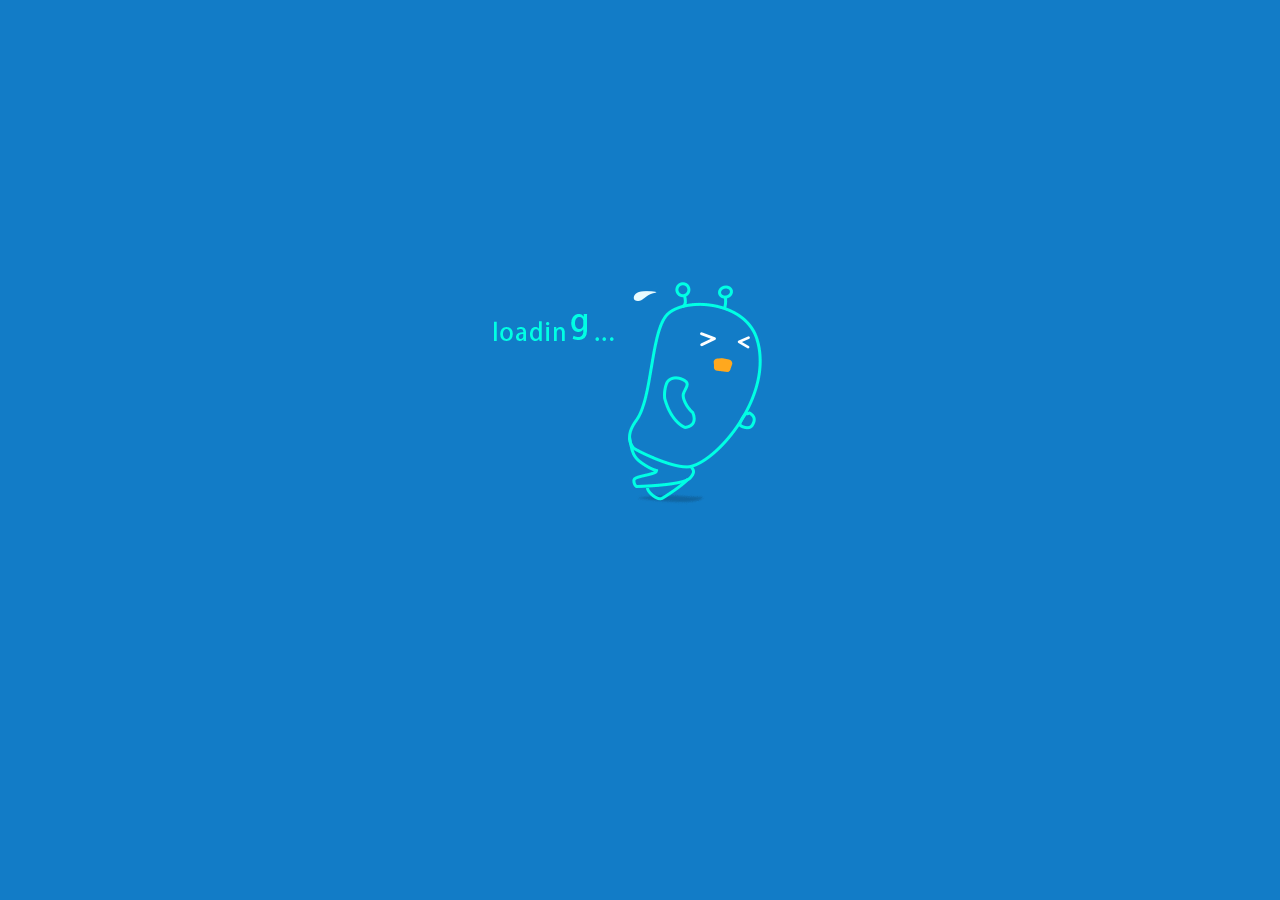
<file: chuangxin/yuanchuang.html>
<!DOCTYPE html>
<html>
	<head>
		<meta charset="UTF-8">
		<title></title>
		<script src="js/jquery-1.8.3.min.js" type="text/javascript" charset="utf-8"></script>
        <script src="js/yuanchuang.js" type="text/javascript" charset="utf-8"></script>
        <script src="js/move.js" type="text/javascript" charset="utf-8"></script>
        <link rel="stylesheet" type="text/css" href="css/yuanchuang.css"/>
        <link rel="stylesheet" type="text/css" href="css/animate.css"/>
	</head>
	<body>
		<div class="zhezhao">
			<div class="zhezhao_center">
				<img src="img/timg.gif"/>
				 
						   
						  
			</div>
		</div>
		<div class="bottom">
			<ul>
				<li style="background:#102e76;">
					<div class="jue"></div>
				</li>
				<li style="background:#102e76;">1</li>
				<li style="background:#102e76;">2</li>
				<li style="background:#102e76;">3</li>
				<li style="background:#102e76;">4</li>
			</ul>
		</div>
		<div class="dingwei">
			<div class="dingweiyi col"></div>
			<div class="dingweiyi"></div>
			<div class="dingweiyi"></div>
			<div class="dingweiyi"></div>
			<div class="dingweiyi"></div>
			
		</div>
	</body>
</html>
</file>
<file: chuangxin/css/index.css>
.section { text-align: center;"Microsoft Yahei"; color: #fff;}
.section2 { background-color: #FFFFFF;}
.section3 { background-color: #FFFFFF;}
.section4 { background-color:#FFFFFF;}
.section5 { background-color:#27baba;}
.section6 { background-color:#3d4c66;}
.pp{
    transform:scale(1.1); transition-delay: 0.7s;
    transition: all 1s;

}
.dingwei{
	width: 100%;
	height: 100%;
	background: #000000;
	top: 0;
	opacity: .5;
	position: absolute;
}
.dd{
	width: 952px;
	height: 213px;
	left:220px;
	position: absolute;
	top: 250px;

	
}
.zong{
	position:relative;
	width: 100%;
	overflow: hidden;
	height: 100%;
	background: saddlebrown;
}
.daohang{
	
	width: 1200px;
	height: 67px;
	margin: auto;
}
.daohangz{
	position: fixed;
	width: 100%;
	background: #080808;
	height: 67px;
	top:0;
	opacity: .5;
	left: 0;
	z-index: 999;
}
.daohangleft{
	float: left;
	width: 105px;
	height: 67px;
}
.daohangright{
	float: right;
	height: 67px;
}
.daohangright ul{
	list-style: none;
	height: 67px;
}
.daohangright ul li{
	float: left;
	height: 67px;
	text-align: center;
	font-size: 18px;
	line-height: 67px;
	padding: 0 15px;
	color: #FFFFFF;
}
.daohangright a{
	color: #FFFFFF;
	text-decoration: none;
}
.zong ol{
	position: absolute;
	width: 200px;
	height: 50px;
	left: 50%;
	margin-left: -100px;
	bottom: 30px;
	list-style: none;
	z-index: 999999;
}
.zong>ol>li{
	width: 15px;
	height: 15px;
	border-radius: 50%;
	background:#FFFFFF;
	margin-left: 10px;
	float: left;
	cursor: pointer;
	
}
.zong>ol>li.col{
	background: #777777;
}
.zz{
	position: absolute;
	top: 0;
	width: 100%;
	height: 100%;

}
.banner1{
	background: url(../img/banner.jpg) no-repeat center;
}
.zhezhao{
	width: 100%;
	height: 100%;
	background:#000000;
	z-index:2;
	opacity: .5;
	position: absolute;
}
.banner2{
	background: url(../img/banner01.jpg) center;
	padding-top: 100px;
	z-index: 90;
}
.banner3{
	background: url(../img/banner02.jpg) no-repeat center;
	padding-top: 140px;
	z-index: 100;
}
.banxin{
	width: 1200px;
	height:320px;
	margin: auto;
	padding-top: 80px;
	
}
.banxinz{
	position: absolute;
	width: 100%;
	height: 100%;
	top: 0;
	z-index: 50;
	padding-top:150px;
	
}
.banxin2{
	width:1200px;
	height: 400px;
	margin: auto;
}
.z{
	width: 700px;
	height:100px;
	
	margin: auto;
	margin-top: 80px;
}
.weihu{
	width: 230px;
	height: 100px;
	float: left;
	
}
.banxin3{
	width: 700px;
	height: 300px;
	margin: auto;
	font-style:normal;
	
}
.ding{
	position: fixed;
	width: 50px;
	height: 50px;
	right: 0px;
	top: 240px;
	z-index: 9999;
	cursor: pointer;
	transition: all 1s 0.1s;
}
.imga{
	width: 170px;
	position: absolute;
	right:-170px;
	z-index: 8888;
	height: 50px;
	top: 0;
	transition: all 1s;
}
.ding:hover{
	right: -50px;
}
.ding:hover .imga{
	right:50px;
	z-index: 999;
}
.pinmu{
	width: 1200px;
	overflow: hidden;
	height: 100%;
	margin: auto;
	padding-top: 103px;
}
.pinmu_one{
	width: 1200px;
	overflow: hidden;
	height:115px;
	position: absolute;
	top: 103px;
    right: 0;
	left: 0;
	/*height: 100%;*/
	margin: auto;
}
.zhuti{
	width: 1200px;
	height: 58px;
	line-height: 45px;
	text-align: center;
	color: #CCCCCC;
	font-size: 44px;
	border-bottom: 1px solid black;
	position: relative;
}
.zi{
	position: absolute;
	background: #FFFFFF;
	width: 160px;
	height: 24px;
	bottom: -14px;
	font-size: 14px;
	left:43%;
	line-height: 24px;
	text-align: center;
	letter-spacing: 3px;
}
.zi1{
	position: absolute;
	background: #27BABA;
	width: 160px;
	height: 24px;
	bottom: -14px;
	font-size: 14px;
	left:43%;
	color: #FFFFFF;
	line-height: 24px;
	text-align: center;
	letter-spacing: 3px;
}
.zi2{
	position: absolute;
	background: #3D4C66;
	width: 160px;
	height: 24px;
	bottom: -14px;
	font-size: 14px;
	color: #FFFFFF;
	left:43%;
	line-height: 24px;
	text-align: center;
	letter-spacing: 3px;
}
.p{
	color: #CCCCCC;
}
.tubiao{
	width:1200px;
	height: 400px;
	margin-top: 20px;
}
.section2 .tubiao1{
	width: 270px;
	height: 158px;
	background: #E5E5E5;
	border-radius: 20px;
	float: left;
	display: none;
	margin-right: 40px;
	margin-bottom: 40px;
	position: relative;
	overflow: hidden;
	
}
.section5 .tubiao1{
	width: 270px;
	height: 158px;
	background: #E5E5E5;
	border-radius: 20px;
	float: left;
	display: none;
	margin-right: 40px;
	margin-bottom: 40px;
	position: relative;
	overflow: hidden;
	
}
.zhezhaoa{
	position: absolute;
	width: 270px;
	height: 158px;
	bottom: -158px;
	border-radius: 20px;
	transition: all 1s;
	background: #127CC7;
	opacity: .5;
}
.tubiao1:hover .zhezhaoa{
	display: block;
	bottom: 0;
	cursor: pointer;
	
}
.lunbo{
	width:100%;
	margin-top:200px;
	height: 198px;
	
	
	
}
.lunbo_left{
	width:100%;
    height:198px;
    float: left;
    background: #FDAF34;
    position: absolute;
}
.lunboz{
	width: 50%;
	height: 198px;
	position:absolute;
}
.left_text{
    font-size: 18px;
    top: 0;
    line-height: 34px;
     background: #FDAF34;
    width:552px;
    height: 136px;
    letter-spacing: 1px;
    color: #fafafa;
    padding-left: 105px;
    padding-top: 40px;
}
.lunbo_right{
	float: right;
	width: 100%;
	position: absolute;
	
}
.youz{
	width: 50%;
	height: 198px;
	right: 0;
	position: absolute;
	
}
.anniu{
	position: absolute;
	top: 0;	
    left:675px;
    margin: auto;
	bottom: 0;
    border-radius: 27px;
    width: 108px;
    height: 56px;
    background: #FFFFFF;
}
.prevz{
	float: left;
	width: 54px;
	border-radius: 50%;
	padding-top: 6px;
	height: 50px;
	line-height: 54px;
	text-align: center;
	/*margin-top: 6px;*/
	background: url(../img/prev.fir.png) no-repeat center;
	
	
}
.prevz:hover{
	background: #127CC7;
	background-image: url(../img/prev.png);
	background-repeat:no-repeat ;
	background-position: center;
}
.nextz:hover{
	background: #127CC7;
	background-image: url(../img/next.png);
	background-repeat:no-repeat ;
	background-position: center;
}
.nextz{
	float: right;
	width: 54px;
	background: url(../img/next.fir.png) no-repeat center;
	height: 56px;
	border-radius: 50%;
	line-height:54px;
	text-align: center;
	
}
.tupiana{
	width: 1200px;
	height: 100px;
	margin: auto;
	margin-top: 80px;
}
.tupiana ul li{
	float: left;
	padding: 0 30px;
	text-align: center;
	transition: all 1s;
	
}
.tupiana ul li:hover{
	transform: scale(1.1);
}
.siping{
	width: 100%;
	height: 100%;
}
.liu{
	width: 16.6666666666%;
	height: 100%;
	transition: all 0.5s;
	float: left;
}
.page_logo{
	width: 100%;
	height: 108px;
	margin-top:200px;
	position: relative;
}
.img3{
	position: absolute;
	top: 0;
	width: 100%;
	height: 100%;	
}
.imgaa{
	position: absolute;
	top: -100%;
	opacity: 0;
	width: 100%;
	height: 100%;
	transition: all 0.5s ease;
}
.liu:hover .imgaa{
	top:0;
	opacity: 1;
}
.liu:hover .time2{
	top:0;
	opacity: 1;
}
.page4_title{
	width: 100%;
	height: 82px;
	/*margin-top: 10px;*/
	position: relative;
}
.liu:hover .title2{
	top: 0;
	opacity: 1;
	
}
.title1{
    position: absolute;
    width: 90%;
    padding-top:10px;
    top: 0;
    text-align: center;
    transition: all 0.5s ease;
    color:black;
    border-top: 2px solid #A9A9A9;
}
.title2{
    position: absolute;
    border-top: 2px solid #fff;
    top: 100%;
opacity: 0;
    width: 90%;
    padding-top:10px ;
    text-align: center;
    transition: all 0.5s ease;
}
.page_time{
	width: 100%;
	position: relative;
	
	height: 25px;

	
	
}
.liu:hover{
	background: #3F27CC;
}
.liu1:hover{
	background: #c366b4;
}
.liu2:hover{
	background: #57ef64;
}
.liu3:hover{
	background: #773a96;
}
.liu4:hover{
	background: #63ecf8;
}
.liu5:hover{
	background: #1d1644;
}
.time1{
    position: absolute;
    transition: all 0.5s ease;
    top: 0;
    color: #CCCCCC;
    height: 25px;
}
.time2{
    position: absolute;
    transition: all 0.5s ease;
    top: 100%;
    color: #FFFFFF;
opacity: 0;  
    height: 25px;
}
.ziti{
	width: 1200px;
	height: 75px;
	margin: auto;
	color: #FFFFFF;
}
.youshi{
	width: 800px;
	height:126px;
	margin: auto;
	margin-top: 10px;
	
}
.youshi_left{
	width: 124px;
	height: 124px;
	border-radius: 50%;
	border: 2px solid #CCCCCC;
	float: left;
	display: none;
	line-height: 124px;
	color: #FFFFFF;
	text-align: center;
	font-size: 30px;
	margin-right:80px;
}
.youshi_left:hover{
	box-shadow: 0 0 6px #FFFFFF;	
	cursor: pointer;
	background: #FFFFFF;
	color:#27baba;
}
.shuzi{
	width: 1200px;
	height: 85px;
	margin-top: 40px;
	
}
.shuzi1{
	height: 85px;
	margin-right: 124px;
	float: left;
	display: none;
	
}
.lian{
	width: 1200px;
	height: 330px;
}
.lianxi1{
	width:500px;
	height: 330px;
	float: left;
}
.lian_left{
	width: 230px;
	height: 150px;
	float: left;
	transition: all 1s;
	display: none;
}
.left_shang{
	width: 76px;
	height: 83px;
	margin: auto;
	
}
.left_xia{
	text-align: center;
}
.xia_right{
	float: right;
	width: 600px;
	height: 330px;
}
.zhutiti{
	width:560px;
	height: 55px;
	color: #fff;
    font-weight: initial;
    letter-spacing: 2px;
}
.biaodan{
	width: 560px;
	height:78px;
	
}
.biaodan1{
	width: 250px;
	height: 35px;
	border-bottom: 1px solid #CCCCCC;
	float: left;
	margin-right: 10px;
}

.xuqiu{
	width: 560px;
	height: 93px;
	border-bottom: 1px solid #CCCCCC;
}
.foot{
	width: 100%;
	height: 120px;
	line-height: 60px;
	
	background: black;
}
</file>
<file: chuangxin/css/anli.css>
.zong{
	width: 100%;
}
.daohang{
	width: 1200px;
	height: 67px;
	margin: auto;
}
.daohangz{
	width: 100%;
	background: #777777;
	height: 67px;
	top:0;
	opacity: .5;
	left: 0;
	z-index: 999;
}
.ding{
	position: fixed;
	width: 50px;
	height: 50px;
	right: 0px;
	top: 240px;
	z-index: 9999;
	cursor: pointer;
	transition: all 1s 0.1s;
}
.img11{
	transition:1s ;
}
.ding:hover .img11{
	transform: rotateZ(180deg);
}
.imga{
	width: 170px;
	position: absolute;
	right:-170px;
	z-index: 8888;
	height: 50px;
	top: 0;
	transition: all 1s;
}
.ding:hover{
	right: -50px;
}
.ding:hover .imga{
	right:50px;
	z-index: 999;
}
.daohangleft{
	float: left;
	width: 105px;
	height: 67px;
}
.daohangright{
	float: right;
	height: 67px;
}
.daohangright ul{
	list-style: none;
	height: 67px;
}
.daohangright ul li{
	float: left;
	height: 67px;
	text-align: center;
	font-size: 18px;
	line-height: 67px;
	padding: 0 15px;
	color: #FFFFFF;
}
.daohangright a{
	color: #FFFFFF;
	text-decoration: none;
}
.zhuti{
	width: 1200px;
	height: 46px;
	margin: auto;
	margin-top: 30px;
}
.zhutishang{
	width: 1200px;
	height: 45px;
	
}
.zhuti_xia{
	width: 1200px;
	height: 45px;
	
}
.left{
	float: left;
	width: 71px;
	line-height: 45px;
	color: #CCCCCC;
	height:45px;
}
.right ul li{
	float: left;
	border-left: 2px solid yellow;
	line-height: 25px;
	margin-top: 10px;
	text-align: center;
	margin-right: 15px;
	height: 25px;
	font-size: 14px;
	position: relative;
	overflow: hidden;
	z-index: 66;
	color:black;
	padding-left: 10px;
	
	
}
.dingwei{
	width: 68px;
	height: 25px;
	position: absolute;
	left: -68px;
	transition: all 1s;
	background: yellow;
	opacity: .5;
	opacity: 0;
	top: 0;
}
.right ul li:hover .dingwei{
	left: 0;
	opacity: 1;
	cursor: pointer;
}
.nerongz{
	width: 1200px;
	margin: auto;
	
	margin-top: 30px;
	display: none;
}
.neirong{
	float: left;
	overflow: hidden;
	width:390px;
	height: 300px;
	margin-right:15px;
	margin-bottom:15px;
	position: relative;
}
.neiding{
	position: absolute;
	width: 390px;
	height: 300px;
	background: #e8e544;
	top: 0;
	opacity: 0;
	transition: all 1s;
}
.neirong img{
	transition: all 2s;
}
.neirong:hover img{
	transform: scale(1.1);
	cursor: pointer;
}
.neirong:hover .neiding{
	opacity: 1;
}
.xian{
	width: 0px;
	margin: auto;
	height: 2px;
	background: #FFFFFF;
	transition: all 1s;
	margin-top: 10px;
}
.neirong:hover .xian{
	width: 300px;
}
.neirong:hover .pp{
	transform: translateY(-6px);
}
.neirong:hover .ppp{
	transform: translateY(-6px);
}
.pp{
	
	transition: all 1s;
}
.ppp{
	
	transition: all 1s;
}
.bottom{
	margin-top: 30px;
	width: 100%;
	height:321px;
	background: #343839;
}
.bottom_center{
	width: 1100px;
	height: 321px;
	margin: auto;
}
.xian1{
	width: 1007px;
	height:1px;
	margin: auto;
	background: #CCCCCC;
}
.hua{
	width: 1100px;
	height: 404px;
	margin: auto;
	margin-top: 20px;
	
}
.hua_center{
	width: 1007px;
	height: 404px;
}
.leftt{
	float: left;
	width: 562px;
	height: 404px;
	background: url(../img/tu27.jpg) no-repeat center;
}
.rightt{
	float: right;
	width: 442px;
	height:404px;
	float: right;
}
.p1{
	text-align: right;
    line-height: 54px;
    color: #6f6f6f;
    font-size: 16px;
}
.rightt .p1{
	transition: all 1s;
	width:433px;
	height: 54px;
	text-shadow: 0 0 5px #B8860B;
}
.p1:hover{
	transform:rotate(360deg);
	
}
.p3{
	text-align: right;
    line-height: 54px;
    color: 6f6f6f;
    font-size: 16px;
    width:433px;
	height: 54px;
}
.p6{
	text-align: right;
    line-height:30px;
    color: 6f6f6f;
    font-size: 16px;
}
.bottom_sang{
	width: 1007px;
	height: 217px;
}
.foot_left{
	width: 160px;
	height: 193px;
	float: left;
}
.pzi{
	height: auto;
    color: #fff;
    font-size: 14px;
    text-transform: uppercase;
}
.weixin{
	width: 135px;
	height: 145px;
	margin-top: 10px;
	
}
.xr{
	width: 1px;
	height: 170px;
	background: black;
	float: left;
	margin-top: 43px;
}
.foot_center{
	width: 592px;
	height: 203px;
	float: left;
	margin-left: 20px;
}
.xi{
	width: 300px;
	height: 1px;
	margin-top: 15px;
	background: black;
}
.foot_right{
	width: 234px;
	height: 203px;
	float: right;
}
.foot_right a{
	color: #FFFFFF;
	font-size: 14px;
	margin-bottom: 15px;
	display: inline-block;
}
.foot_di{
	width: 1007px;
	height: 76px;
}
.foot_di strong{
	font-size: 14px;
	color: #FFFFFF;
	margin-right: 6px;
	
}
</file>
<file: chuangxin/css/fuwu.css>
.zong{
	width: 100%;
}
.top{
	width: 100%;
	height: 550px;
	background: url(../img/servicebanner.jpg)no-repeat center;
}
.daohang{
	width: 1200px;
	height: 67px;
	margin: auto;
}
.daohangz{
	width: 100%;
	height: 67px;
	top:0;
	opacity: .5;
	left: 0;
	z-index: 999;
}
.ding{
	position: fixed;
	width: 50px;
	height: 50px;
	right: 0px;
	top: 240px;
	z-index: 9999;
	cursor: pointer;
	transition: all 1s 0.1s;
}
.img11{
	transition:1s ;
}
.ding:hover .img11{
	transform: rotateZ(180deg);
}
.imga{
	width: 170px;
	position: absolute;
	right:-170px;
	z-index: 8888;
	height: 50px;
	top: 0;
	transition: all 1s;
}
.ding:hover{
	right: -50px;
}
.ding:hover .imga{
	right:50px;
	z-index: 999;
}
.daohangleft{
	float: left;
	width: 105px;
	height: 67px;
}
.daohangright{
	float: right;
	height: 67px;
}
.daohangright ul{
	list-style: none;
	height: 67px;
}
.daohangright ul li{
	float: left;
	height: 67px;
	text-align: center;
	font-size: 18px;
	line-height: 67px;
	padding: 0 15px;
	color: #FFFFFF;
}
.daohangright a{
	color: #FFFFFF;
	text-decoration: none;
}
.top_zi{
	width: 1200px;
	height: 129px;
	margin: auto;
	margin-top: 50px;
	color: #FFFFFF;
	text-align: center;
	font-weight: initial;
	margin-bottom:40px;
	line-height: 30px;
	letter-spacing: 2px;
	transition:1s ;
}
.top_tupian{
	width: 1119px;
	height:79px;
	margin: auto;
}
.tubiao{
	width: 1200px;
	height: 96px;
	margin: auto;
	margin-top: 30px;
	margin-bottom: 50px;
}
.tubiao1{
	width: 149px;
	overflow: hidden;
	height: 96px;
	border-right: 1px solid #CCCCCC;
	float: left;
}
.tubiao1 img{
	transition:1s ;
}
.tubiao1 p:hover {
	color: #008B8B;
}
.tubiao1:hover img{
	transform: translateY(-10px);
	cursor: pointer;
}
.wenzi{
	width: 1200px;
	height: 116px;
	margin: auto;
	margin-bottom: 60px;
}
.wenzi_left{
	width: 250px;
	position: relative;
	padding-left: 20px;
	height: 96px;
	float: left;
	letter-spacing: 3px;
}
.wenzi_left i{
	width: 250px;
    height: 1px;
    background-color: #45b8b5;
    position: absolute;
    bottom: 1px;
    left: 0;
    z-index: 1;
}
.wenzi_left b{
	width: 148px;
    height: 3px;
    background-color: #45b8b5;
    position: absolute;
    bottom: 0;
    left: 0;
    z-index: 2;
}
.wenzi_right{
	float: right;
	width: 870px;
	height: 70px;
	line-height: 25px;
	color: #000000;
	font-weight: bold;
	font-size: 14px;
}
.quan{
	width: 1200px;
	height: 365px;
	margin: auto;
}
.quan1{
	width: 270px;
	height:365px;
	text-align: center;
	color: #CCCCCC;
	font-size: 14px;
	line-height: 25px;
    float: left;
    margin-right: 40px;
}
.yu{
	height: 175px;
    line-height: 35px;
    padding-top: 55px;
    width: 175px;
    margin-bottom: 35px;
    transition: all 1s;
    position: relative;
    left: 50%;
    margin-left: -88px;
    cursor: pointer;
}
.yuanding{
	position: absolute;
	top:28px;
	width: 175px;
	transition: all 1s ease;
	display: none;
	height: 175px;
	background: url(../img/wbp2.png) no-repeat center;
	
}
.yu:hover{
	transform: rotate(360deg);
}
.yu:hover .yuanding{
	display: block;
}

.yuanz{
	background: url(../img/wbp1.png) no-repeat center;
}
.yuanz h3{
	font-size: 30px;
    color: #27baba;
    transition: all 1s;
    margin-top: 30px;
    margin-left:-1px;
}
.yuanz h4{
	    font-size: 18px;
	    margin-top:-4px;
    margin-left:2px;
    color: #27baba;
    transition: all 1s;
}
.kuang{
	width: 1200px;
	height: 260px;
	margin: auto;
	margin-top: 20px;
}
.kuang1{
	width: 268px;
	height:258px;
	border: 1px solid #CCCCCC;
	float: left;
	text-align: center;
	color: #777777;
	font-size: 14px;
	margin-right:40px;
	transition: all 1s ;
}
.kuang1:hover{
	transform: translateY(-20px);
	box-shadow:0 0 46px #008B8B;
}
.kuang_zhuti{
	width: 268px;
	height: 100px;
	background: #25abab;
	color: #FFFFFF;
	font-size: 20px;
}
.yunying{
	width:100%;
	height: 804px;
	margin-top: 30px;
	background:url(../img/hatchbg.png) no-repeat;
	overflow: hidden;
}
.yunying_center{
	width: 1200px;
	height:740px;
	margin: auto;
	overflow: hidden;
}
.yun_shang{
	width: 1200px;
	height: 186px;
}
.xuqiu_shnag{
	width: 1200px;
	height: 186px;
}
.yun_left{
	float: left;
	position: relative;
	width: 300px;
	height: 116px;
	margin-top:55px;
	color: #FFFFFF;
	font-style: inherit;
	line-height: 30px;
}
.xuqiu_left{
	float: left;
	position: relative;
	width: 300px;
	height: 116px;
	margin-top:55px;
	color: black;
	font-style: inherit;
	line-height: 30px;
}
.yun_left i{
	width: 240px;
    height: 1px;
    background-color: #45b8b5;
    position: absolute;
    bottom: 1px;
    left: 0;
    z-index: 1;
}
.yun_left  b{
	width: 148px;
    height: 3px;
    background-color: #45b8b5;
    position: absolute;
    bottom: 0;
    left: 0;
    z-index: 2;
}
.xuqiu_left i{
	width: 240px;
    height: 1px;
    background-color: #45b8b5;
    position: absolute;
    bottom: 1px;
    left: 0;
    z-index: 1;
}
.xuqiu_left  b{
	width: 148px;
    height: 3px;
    background-color: #45b8b5;
    position: absolute;
    bottom: 0;
    left: 0;
    z-index: 2;
}
.xuqiu_right{
	width: 900px;
	height: 45px;
	float: right;
	margin-top: 58px;
	color: black;
}
.tuandui{
	width: 1200px;
	height: 404px;
	margin: auto;
	
}
.tuandui1{
	width: 300px;
	height: 404px;
	float: left;
	margin-right: 150px;
}
.yuanz-shnag{
	width: 200px;
	height: 200px;
	background: #FFFFFF;
	border-radius: 50%;
	margin-left:45px;
	text-align: center;
	line-height: 60px;
	font-size:25px;
	color: #4a4a4a;
}
.center{
	width: 300px;
	height: 130px;
	text-align: center;
	line-height: 25px;
	color: #FFFFFF;
}
.yunying_xia{
	width: 300px;
	height: 70px;
	background: url(../img/bottombg.png) no-repeat center;
	line-height: 77px;
	text-align: center;
	color: #FFFFFF;
	font-size: 14px;
}
.xuqiu{
	width:1200px;
	height:1070px;
	margin: auto;
}
.diaoyan{
	width: 1200px;
	height: 130px;
}
.zileft{
	width: 300px;
	height: 100px;
	line-height: 100px;
	text-align: center;
	float: left;
}
.shichang{
	width: 1200px;
	height:237px;
	padding-top: 60px;
}
.shichang_left{
	float: left;
	width: 208px;
	height: 208px;
	border: 1px dashed #CCCCCC;
	border-radius: 50%;
	position: relative;
	margin-left: 91px;
	animation: bb 5s infinite;
	
}
.shi_right{
	width: 770px;
	height: 300px;
	float: right;
}
.tupin{
	margin-left: 186px;
	margin-top: 67px;
	position: relative;
	width: 398px;
	height: 166px;
}
.xiao img{
	position: absolute;
	width: 105px;
	height: 105px;
	top: -105px;
	left:-61px;
	animation: cc 5s infinite;
}
@keyframes cc{
	0%{
		transform: rotate(0deg);
	}
	180%{
		transform: rotate(360deg);
	}
}
@keyframes bb{
	0%{
		border-color: #CCCCCC;
	}
	25%{border-color: blueviolet;}
	50%{border-color:blue;}
    75%{border-color:green;}
	100%{
		border-color:red;
	}
}
.shi_shang{
	width: 68px;
	height:58px;
	background: #25abab;
	border-radius: 50%;
	position: absolute;
	top: -32px;
	left:73px;
	color: #FFFFFF;
	border: 1px solid #C4E3F3;
	text-align: center;
	padding-top: 10px;
	line-height: 25px;
	animation: aa 5s infinite;
}
.shi_shang1{
	width: 68px;
	height:58px;
	border-radius: 50%;
	position: absolute;
	top: -67px;
	left:-40px;
	color: #777777;
	border: 2px solid #C4E3F3;
	text-align: center;
	padding-top: 10px;
	line-height: 25px;
	animation: dd 5s infinite;
}
.shi_shang2{
	width: 68px;
	height:58px;
	border-radius: 50%;
	position: absolute;
	top: -70px;
	left:120px;
	color: #777777;
	border: 2px solid blue;
	text-align: center;
	padding-top: 10px;
	line-height: 25px;
	animation: dd 5s infinite;
}
.shi_shang3{
	width: 68px;
	height:58px;
	border-radius: 50%;
	position: absolute;
	top: -70px;
	left:220px;
	color: #777777;
	border: 2px solid mediumvioletred;
	text-align: center;
	padding-top: 10px;
	line-height: 25px;
	animation: dd 5s infinite;
}
.shi_shang4{
	width: 68px;
	height:58px;
	border-radius: 50%;
	position: absolute;
	top: -70px;
	left:360px;
	color: #777777;
	border: 2px solid blueviolet;
	text-align: center;
	padding-top: 10px;
	line-height: 25px;
	animation: dd 5s infinite;
}
@keyframes dd{
	0%{transform: rotate(0deg);}
	100%{transform: rotate(360deg);}
}
@keyframes aa{
	0%{transform: rotate(360deg);background: #CCCCCC;top:0;left:91px;top: -32px;}
	25%{transform: rotate(360deg);background: blueviolet;top:0;left:170px;top:-10px;}
	50%{transform: rotate(360deg);background:blue;top:0;left:152px;top:170px;}
	75%{transform: rotate(360deg);background:green;top:0;left:-20px;top:130px;}
	100%{transform: rotate(360deg);background: red;top:0;left:1px;top:-22px;}
}
.xianshang{
	width:800px;
	height: 186px;
	margin: auto;
	font-size: 20px;
	line-height: 186px;
	text-align: center;
	
}
.yuanxing{
	width: 1200px;
	height: 272px;
	position: relative;
}
.yuanxing1{
	    height: 90px;
	    padding-top: 20px;
        overflow: hidden;
        position: absolute;
        background: #f2f2f2;
        top:124px;
        left: 100px;
        border-radius: 50%;
        text-align: center;
        line-height: 30px;
        width: 110px;
}
.yuanxing2{
	    height: 90px;
	    padding-top: 20px;
        overflow: hidden;
        position: absolute;
        background: #f2f2f2;
        top:24px;
        left: 240px;
        border-radius: 50%;
        text-align: center;
        line-height: 30px;
        width: 110px;
}
.yuanxing3{
	    height: 90px;
	    padding-top: 20px;
        overflow: hidden;
        position: absolute;
        background: #f2f2f2;
        top:124px;
        left: 350px;
        border-radius: 50%;
        text-align: center;
        line-height: 30px;
        width: 110px;
}
.yuanxing4{
	    height: 90px;
	    padding-top: 20px;
        overflow: hidden;
        position: absolute;
        background: #f2f2f2;
        top:24px;
        left: 460px;
        border-radius: 50%;
        text-align: center;
        line-height: 30px;
        width: 110px;
}
.yuanxing5{
	    height: 90px;
	    padding-top: 20px;
        overflow: hidden;
        position: absolute;
        background: #f2f2f2;
        top:124px;
        left: 560px;
        border-radius: 50%;
        text-align: center;
        line-height: 30px;
        width: 110px;
}
.yuanxing6{
	    height: 90px;
	    padding-top: 20px;
        overflow: hidden;
        position: absolute;
        background: #f2f2f2;
        top:24px;
        left: 660px;
        border-radius: 50%;
        text-align: center;
        line-height: 30px;
        width: 110px;
}
.yuanxing7{
	    height: 90px;
	    padding-top: 20px;
        overflow: hidden;
        position: absolute;
        background: #f2f2f2;
        top:124px;
        left:760px;
        border-radius: 50%;
        text-align: center;
        line-height: 30px;
        width: 110px;
}
.zzyuan{
	transition: all 1s;
}
.zzyuan:hover{
	transform: rotate(360deg);
	box-shadow: 0 0 20px #0000FF;
	/*transform: translateY(-10px);*/
	cursor: pointer;
	}

.bottom{
	margin-top: 30px;
	width: 100%;
	height:321px;
	background: #343839;
}
.bottom_center{
	width: 1100px;
	height: 321px;
	margin: auto;
}
.xian1{
	width: 1007px;
	height:1px;
	margin: auto;
	background: #CCCCCC;
}
.hua{
	width: 1100px;
	height: 404px;
	margin: auto;
	margin-top: 20px;
	
}
.hua_center{
	width: 1007px;
	height: 404px;
}
.leftt{
	float: left;
	width: 562px;
	height: 404px;
	background: url(../img/tu27.jpg) no-repeat center;
}
.rightt{
	float: right;
	width: 442px;
	height:404px;
	float: right;
}
.p1{
	text-align: right;
    line-height: 54px;
    color: #6f6f6f;
    font-size: 16px;
}
.rightt .p1{
	transition: all 1s;
	width:433px;
	height: 54px;
	text-shadow: 0 0 5px #B8860B;
}
.p1:hover{
	transform:rotate(360deg);
	
}
.p3{
	text-align: right;
    line-height: 54px;
    color: 6f6f6f;
    font-size: 16px;
    width:433px;
	height: 54px;
}
.p6{
	text-align: right;
    line-height:30px;
    color: 6f6f6f;
    font-size: 16px;
}
.bottom_sang{
	width: 1007px;
	height: 217px;
}
.foot_left{
	width: 160px;
	height: 193px;
	float: left;
}
.pzi{
	height: auto;
    color: #fff;
    font-size: 14px;
    text-transform: uppercase;
}
.weixin{
	width: 135px;
	height: 145px;
	margin-top: 10px;
	
}
.xr{
	width: 1px;
	height: 170px;
	background: black;
	float: left;
	margin-top: 43px;
}
.foot_center{
	width: 592px;
	height: 203px;
	float: left;
	margin-left: 20px;
}
.xi{
	width: 300px;
	height: 1px;
	margin-top: 15px;
	background: black;
}
.foot_right{
	width: 234px;
	height: 203px;
	float: right;
}
.foot_right a{
	color: #FFFFFF;
	font-size: 14px;
	margin-bottom: 15px;
	display: inline-block;
}
.foot_di{
	width: 1007px;
	height: 76px;
}
.foot_di strong{
	font-size: 14px;
	color: #FFFFFF;
	margin-right: 6px;
	
}
.gunlun{
	position: absolute;
	width: 112px;
	top: 50%;
	right: 10px;
	height: 102px;
	transition: .5s;
	background: url(../img/znkf2.png) no-repeat center;
}
</file>
<file: chuangxin/css/guanyu.css>
.zong{
	width: 100%;
}
.top{
	width: 100%;
	height:20px;
	background: #FFFFFF;
	opacity: .9;
}
.nav{
	width: 100%;
	height:130px;
	background: #FFFFFF;
	position: relative;
	z-index: 66666;
}
.nav_banxin{
	width: 1100px;
	height:130px;
	margin: auto;
}
 .fix{
	position: fixed;
	top: 0;
	left: 0;
	
}
.logo{
	width: 1100px;
	height: 78px;
}
.logo_left{
	float: left;
	height: 78px;
}
.logo_right{
	float: right;
	width: 301px;
	height: 67px;
}
.logo_right_shang{
	width: 301px;
	height: 24px;
	font-size: 14px;
}
.logo_right_shang a{
	width: 23px;
	height: 23px;
	margin-left: 4px;
	color: #686868;
}
.logo_right_xia{
	width: 301px;
	height: 28px;
	margin-top:14px;
	
}
.daohang_xia{
	width: 1100px;
	height: 40px;
}
.daohang_xia ul{
	width: 1100px;
	height: 40px;
	position: relative;
}
.nav_d{
	width: 183px;
	height: 2px;
	position: absolute;
	top: 0;
	left: 0;
	background: tomato;
	/*display: none;*/
}
.daohang_xia ul li{
	width: 183px;
	height: 40px;
	line-height: 40px;
	text-align: center;
	position: relative;
	float: left;
}
.daohang_xia ul  li a{
	color: #686868;
}
.daohang_xia ul li a:hover{
	color: red;
}
.nav_ding{
	position: absolute;
	width: 183px;
	z-index: 666;
	top: 32px;
	background: #ffffff;
	display: none;
}
.yi{
	width: 183px;
	height: 40px;
	line-height: 40px;
	text-align: center;
}
.nav_ding .yi a{
	color: #686868;
}
.bannerz{
	width: 100%;
	height: 498px;
	position: relative;
	overflow: hidden;
}
.prev{
	position: absolute;
	top: 46%;
	left: 0;
	width: 50px;
	height: 50px;
	background: #777777;
	opacity: .5;
}
.next{
	position: absolute;
	right: 0;
	top: 46%;
	background: #777777;
	opacity: .5;
	width: 50px;
	height: 50px;
}
i{
	display: inline-block;
	width: 30px;
	height: 30px;
	background: url(../img/sprite-navigator.png) no-repeat center
}
.i1{
	background-position: -16px -59px;
	margin-left: 10px;
	margin-top: 10px;
}
.i2{
	background-position: -16px -10px;
	margin-left: 20px;
	margin-top: 10px;
}
.bannerz ul{
	position: absolute;
	width: 100px;
	height: 20px;
	bottom: 20px;
	left: 50%;
}
.bannerz ul li{
	width: 15px;
	height: 15px;
	border-radius: 50%;
	background: #CCCCCC;
	margin-left: 10px;
	float: left;
	z-index: 666666666666;
	cursor: pointer;
}
.bannerz ul li.col{
	background: #FF0000;
}
.banner{
	position: absolute;
	width: 100%;
	height: 498px;
	display: none;
}
.bg2{
	background: #efb945;
}
.bg1{
	background: url(../img/tu32.png) no-repeat center;
}
.bg3{
	/*background: #FF6347;*/
	background: rgb(247,32,32);
}
.neirong{
	width: 1100px;
	height: 498px;
	margin: auto;
	position: relative;
}
.neirong2{
	width: 1100px;
	height: 498px;
	margin: auto;
	position: relative;
}
.neirong3{
	width: 1100px;
	height: 498px;
	margin: auto;
	position: relative;
}

.neirong div.img1{
	position: absolute;
	float: left;
	top: 20px;
	left: 30px;
}
.neirong3 div.img1{
	position: absolute;
	float: left;
	top: 118px;
	left: 30px;
}
.neirong2 div.img1{
	position: absolute;
	width: 429px;
	height: 310px;
	left: 0;
	right: 0;
	margin: auto;
	
}
.neirong2 div.img2{
	position: absolute;
	
	top:318px;
	left: 0;
	right: 0;
	margin: auto;
	width: 786px;
	height: 120px;
}
.neirong3 div.img2{
	position: absolute;
	float: left;
	top: 20px;
	left:668px;
}
.neirong div.img2{
	position: absolute;
	top:170px;
	right:-18px;
	float: right;
}
.zhuti{
	width: 1100px;
	height: 429px;
	margin: auto;
	
}
.zhuti_center{
	width: 1007px;
	height:398px;
	margin-top: 40px;
}
.zhuti_shang{
	width: 1007px;
	line-height: 36px;
	height: 36px;
	margin-bottom: 38px;
}
.mosi_c{
	width: 1007px;
	height: 96px;
	margin-bottom: 24px;
}
.pi{
	line-height: 32px;
    color: #666666;
    font-size: 14px;
    text-align: center
}
.tupian{
	width: 1007px;
	height: 161px;
	margin-bottom:40px;
}
.tupian1{
	width: 321px;
	position: relative;
	overflow: hidden;
	height: 161px;
	float: left;
	margin-right: 20px;
	
}
.tupian_xiaoguo{
	position: absolute;
	width: 321px;
	top:-161px;
	background:#FFFFFF;
	opacity: .5;
	height: 161px;
 transition: all 1s;
}
.tupian1:hover .tupian_xiaoguo{
	top: 0;
	cursor: pointer;
}
.xian{
	width: 1007px;
	height: 1px;
	border-bottom:1px solid #CCCCCC
}
.wangzhan{
	width: 1100px;
	height: 630px;
	margin: auto;
}
.wangzhan_center{
	width: 1007px;
	height: 630px;
}
.zhuti_neirong{
	width: 240px;
	height: 520px;
	background: #FFFFFF;
	transition: all 1s;
	margin-right: 15px;
	float: left;
	overflow: hidden;
	
}
.shang_tu{
	width: 240px;
	height: 341px;
	transition:1s;

	
}
.hinge2{
	min-height: 64px;
    border-bottom: 1px dashed #e5e5e5;
    line-height: 25px;
    overflow: hidden;
    margin-bottom: 12px;
    line-height: 30px;
    margin-top: 20px;
    color: #333333;
}
.xuxian{
	width: 240px;
	border-bottom:1px dashed #CCCCCC;
	overflow: hidden;
}
.pulse{
	line-height: 25px;
    color: #666666;
    font-size: 14px
}
.zhuti_neirong:hover{
	transform: translateY(-20px);
	box-shadow: 10px 0px 15px #CCCCCC;
	opacity: .5;
}
.zhuti_neirong:hover .shang_tu{
	transform: scale(1.1);
	
}
.zhuti_san{
	width: 1100px;
	height: 883px;
	margin: auto;
	margin-top: 30px;
}
.zhuti_san_center{
	width: 1007px;
	height: 883px;
	
}
.san_tu{
	width: 1007px;
	height: 242px;
	overflow: hidden;
	margin-bottom:20px;
	
}
.tu_1{
	width: 321px;
	height: 242px;
	position: relative;
	float: left;
	transition: 1s;
	float: left;
	margin-right:21px;
}
.tu_zi{
	position: absolute;
	width: 321px;
	height: 42px;
	background: black;
	opacity: .5;
	line-height: 42px;
	text-align: center;
	bottom: -42px;
	color: #FFFFFF;
	cursor: pointer;
	transition: all 0.5s;
}
.tu_zi1{
	position: absolute;
	width: 321px;
	height: 42px;
	background: black;
	opacity: .5;
	line-height: 42px;
	text-align: center;
	bottom: -42px;
	color: #FFFFFF;
	cursor: pointer;
	transition: all 0.5s;
}
.tu_zi2{
	position: absolute;
	width: 321px;
	height: 42px;
	background: black;
	opacity: .5;
	line-height: 42px;
	text-align: center;
	bottom: -42px;
	color: #FFFFFF;
	cursor: pointer;
	transition: all 0.5s;
}
.tu_1:hover{
	transform: scale(1.1);
	
}
.tu_1:hover .tu_zi{
	bottom: 0;
}
.tu_1:hover .tu_zi1{
	bottom: 0;
}
.tu_1:hover .tu_zi2{
	bottom: 0;
}
.zhuti_si{
	width: 1100px;
	height: 780px;
	margin: auto;
	margin-bottom: 30px;
	
	
}
.zhiti_si_center{
	width: 1007px;
	height: 780px;
}
.xuanxiang{
	width: 1007px;
	height: 700px;
	position: relative;
}
.xiazz{
	position: relative;
	width: 1007px;
	height: 660px;
	overflow: hidden;
}
.shang{
	width:1007px;
	height: 40px;
	line-height: 40px;
	text-align: center;
}
.shang ul li{
	float: left;
	width: 201px;
	height: 40px;
	background: #e8e8e8;
	color: #666666;
	cursor: pointer;
}
.shang ul li.coll{
	background: #ff2d2b;
	color: #FFFFFF;
}
.xia{
	width: 1007px;
	height: 660px;
	/*display: none;*/
}
.xiaz{
	width: 1007px;
	height: 3960px;
	position: absolute;
	top: 0;
	left: 0;
}
.xia_shang{
	width: 480px;
	height: 352px;
	float: left;
	margin-right:46px;
}
.shangtu{
	width: 480px;
	height: 198px;
	overflow: hidden;
	
}
.shagxia{
	width: 480px;
	height: 126px;
	margin-top: 26px;
}
.xx{
	width: 1007px;
	height: 1px;
	border-bottom: 1px dashed #CCCCCC;
	padding-top: 20px;
}
.pp{
    clear: both;
    line-height: 24px;
    color: #666666;
    font-size: 14px;
    padding-top: 25px;
}
.xiaxia{
	width: 1007px;
	height: 264px;
	margin-top: 20px;
	
}
.xiaxia_first{
	height: 264px;
	float: left;
	width: 301px;
	margin-right: 30px;
}
.span1{
	    display: block;
    width: 100%;
    color: #666666;
    font-size: 14px;
    margin-bottom: 7px;
}
.ppp{
	line-height: 22px;
    color: #666666;
    font-size: 14px;
    padding-top: 15px;
}
.wu{
	width: 1100px;
	height:451px;
	margin-bottom: 30px;
	margin: auto;
}
.wu_center{
	width: 1007px;
	height:451px;
}
.yuan{
	width: 1007px;
	height: 320px;
	margin-bottom: 10px;
	
}
.yuan ul{
	width: 1007px;
	overflow: hidden;
	height:159px;
}
.yuan ul li{
	margin-left: 60px;
	width: 146px;
	height: 139px;
	float: left;
	
}
.block{
	transform-style: preserve-3d;
	transition: all .5s;
	
}
.block:hover{
	transform: rotate(360deg);
	
	
}
.bottom{
	margin-top: 30px;
	width: 100%;
	height:321px;
	background: #343839;
}
.bottom_center{
	width: 1100px;
	height: 321px;
	margin: auto;
}
.xian1{
	width: 1007px;
	height:1px;
	margin: auto;
	background: #CCCCCC;
}
.hua{
	width: 1100px;
	height: 404px;
	margin: auto;
	margin-top: 20px;
	
}
.hua_center{
	width: 1007px;
	height: 404px;
}
.leftt{
	float: left;
	width: 562px;
	height: 404px;
	background: url(../img/tu27.jpg) no-repeat center;
}
.rightt{
	float: right;
	width: 442px;
	height:404px;
	float: right;
}
.p1{
	text-align: right;
    line-height: 54px;
    color: #6f6f6f;
    font-size: 16px;
}
.rightt .p1{
	transition: all 1s;
	width:433px;
	height: 54px;
	text-shadow: 0 0 5px #B8860B;
}
.p1:hover{
	transform:rotate(360deg);
	
}
.p3{
	text-align: right;
    line-height: 54px;
    color: 6f6f6f;
    font-size: 16px;
    width:433px;
	height: 54px;
}
.p6{
	text-align: right;
    line-height:30px;
    color: 6f6f6f;
    font-size: 16px;
}
.bottom_sang{
	width: 1007px;
	height: 217px;
}
.foot_left{
	width: 160px;
	height: 193px;
	float: left;
}
.pzi{
	height: auto;
    color: #fff;
    font-size: 14px;
    text-transform: uppercase;
}
.weixin{
	width: 135px;
	height: 145px;
	margin-top: 10px;
	
}
.xr{
	width: 1px;
	height: 170px;
	background: black;
	float: left;
	margin-top: 43px;
}
.foot_center{
	width: 592px;
	height: 203px;
	float: left;
	margin-left: 20px;
}
.xi{
	width: 300px;
	height: 1px;
	margin-top: 15px;
	background: black;
}
.foot_right{
	width: 234px;
	height: 203px;
	float: right;
}
.foot_right a{
	color: #FFFFFF;
	font-size: 14px;
	margin-bottom: 15px;
	display: inline-block;
}
.foot_di{
	width: 1007px;
	height: 76px;
}
.foot_di strong{
	font-size: 14px;
	color: #FFFFFF;
	margin-right: 6px;
	
}
.gunlun{
	position: absolute;
	width: 112px;
	top: 50%;
	right: 10px;
	height: 102px;
	transition: .5s;
	background: url(../img/znkf2.png) no-repeat center;
}
</file>
<file: chuangxin/css/yuanchuang.css>
*{
			margin: 0;
			padding: 0;
		}
		.dingwei .dingweiyi.col {
			cursor: pointer;
			background:#102e76;
			border: 1px solid #FFFFFF;
		}
		.bottom{
			position: relative;
			overflow: hidden;
			background: fuchsia;
		}
		.bottom ul{
			list-style: none;
			width: 100%;
			top: 0;
			left: 0;
			position: absolute;
		}
		.bottom ul li{
			font-size: 30px;
			color: black;
			text-align: center;
			
		}
		.zhezhao{
			position: fixed;
			width: 100%;
			top: 0;
			left: 0;
			height: 100%;
			z-index: 6666;
			background: #127cc7;
		}
		.zhezhao_center{
			width: 1100px;
			position: absolute;
			left: 50%;
			margin-left: -550px;
			top: 60px;
			height: 100%;
			text-align: center;
			background:#127CC7;
			padding-top:80px;
		}
		.dd{
			display: none;
		}
.dingwei{
	width: 50px;
	height: 250px;
	position: fixed;
	right: 10px;
	top: 40%;
}
.dingweiyi{
	width: 8px;
	height:8px;
	margin-left:6px;
	background:#127CC7;
	border-radius: 50%;
	margin-top: 10px;
	
}
.jue{
	position: fixed;
	width: 100%;
	height: 60px;
	top:0;
	/*background: darkgreen;*/
	display: none;
	z-index: 6666;
}
</file>
